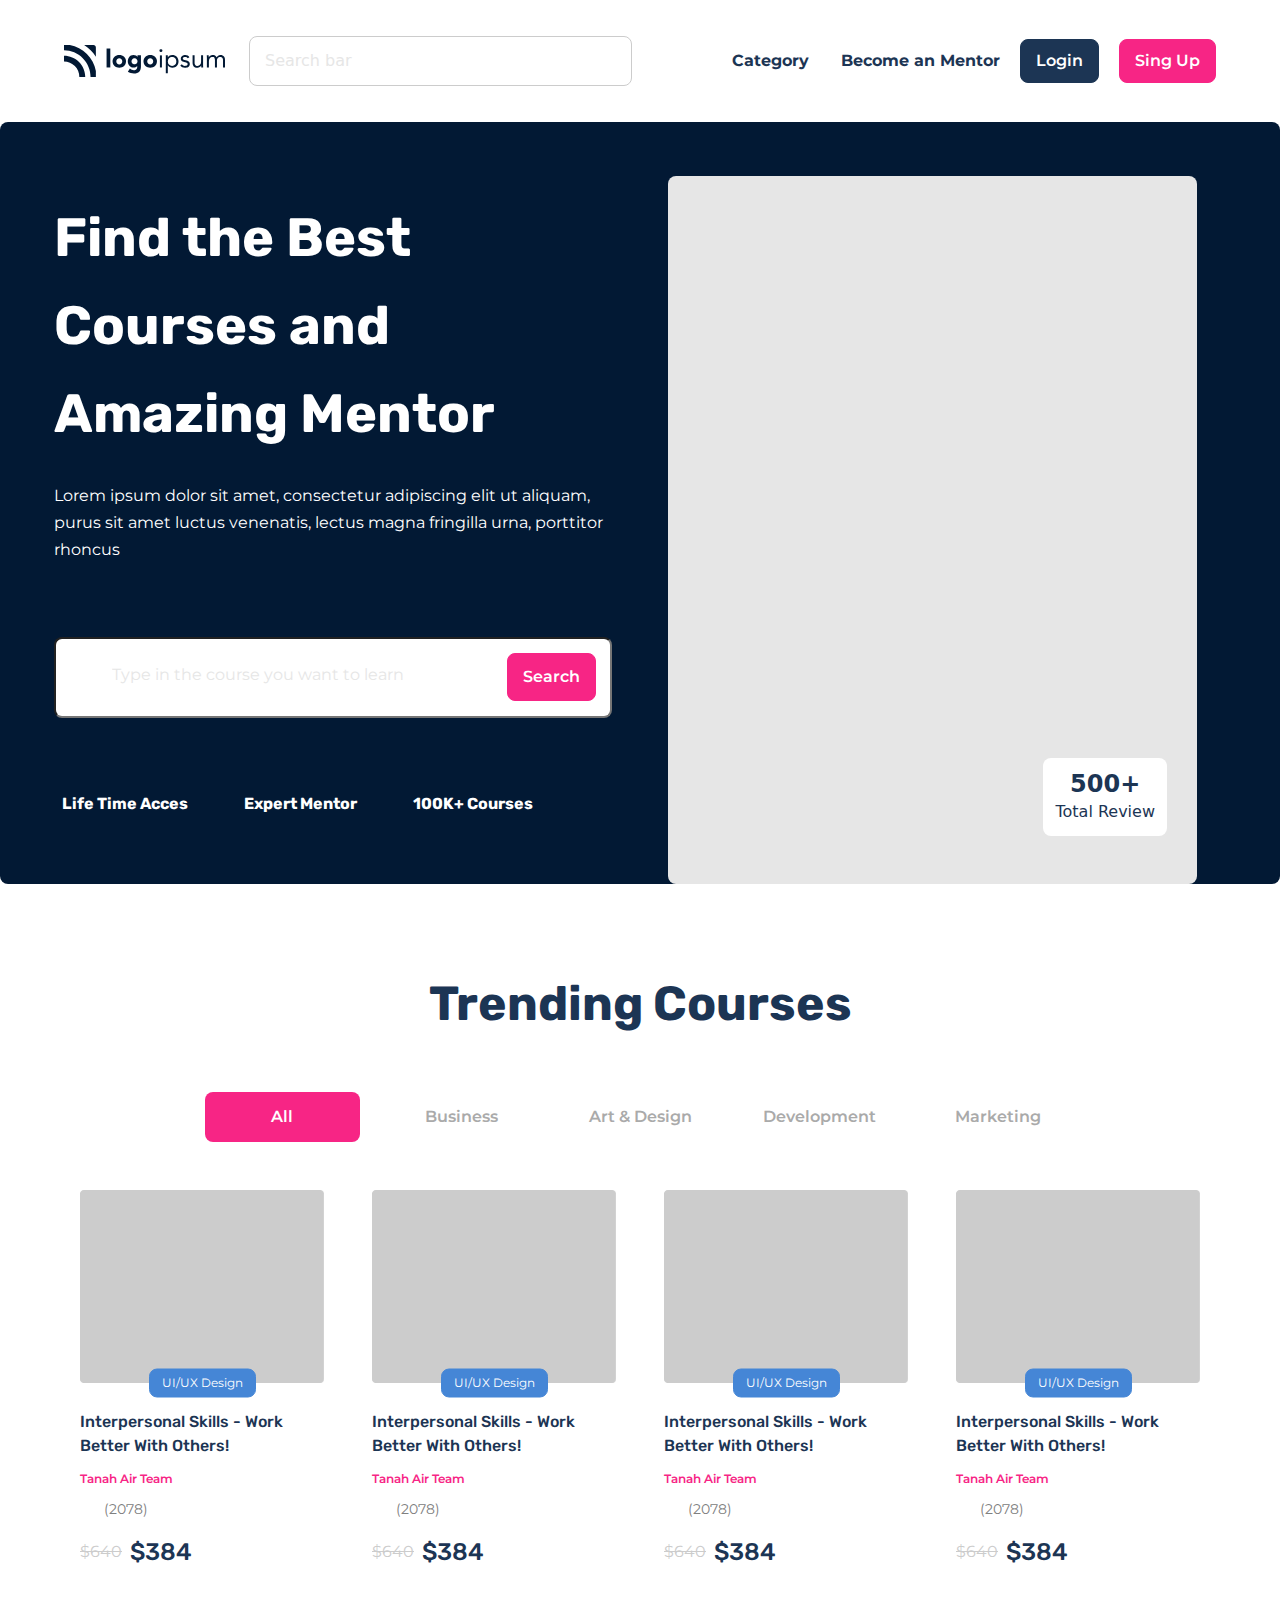
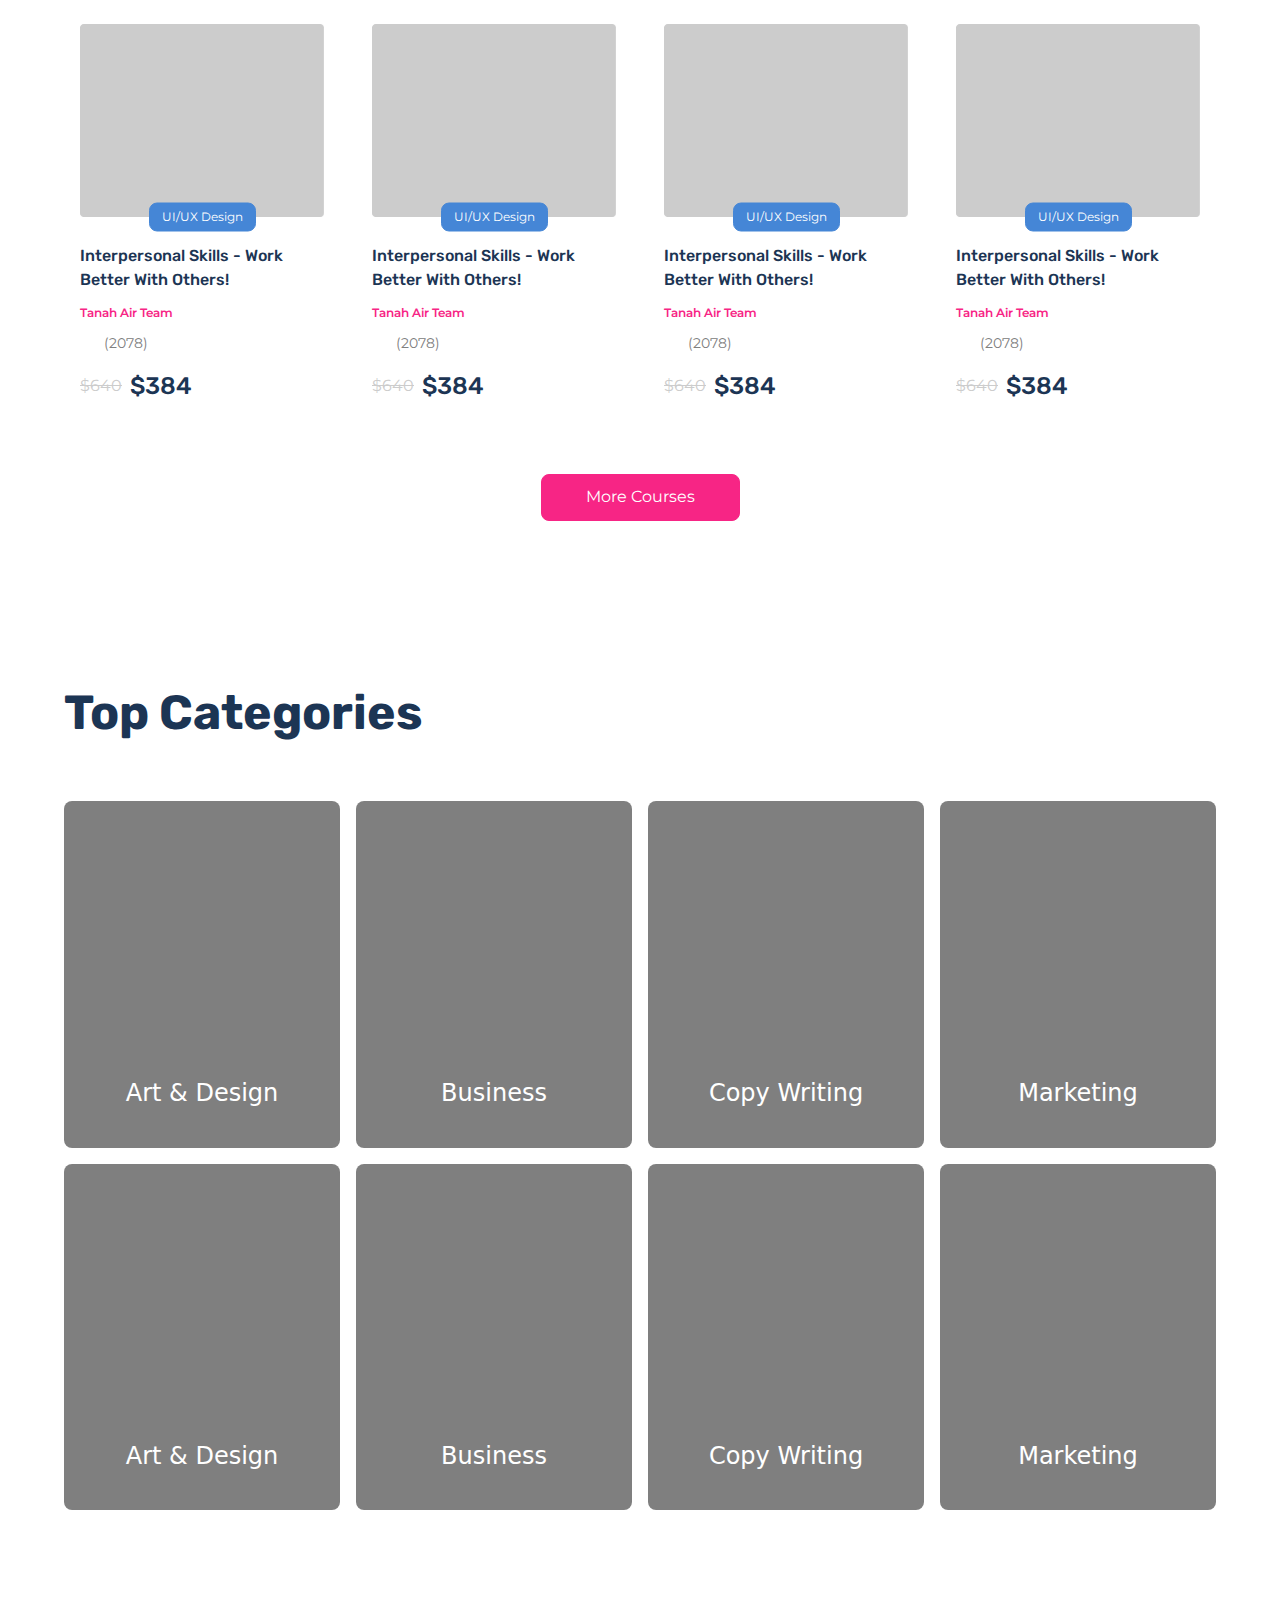
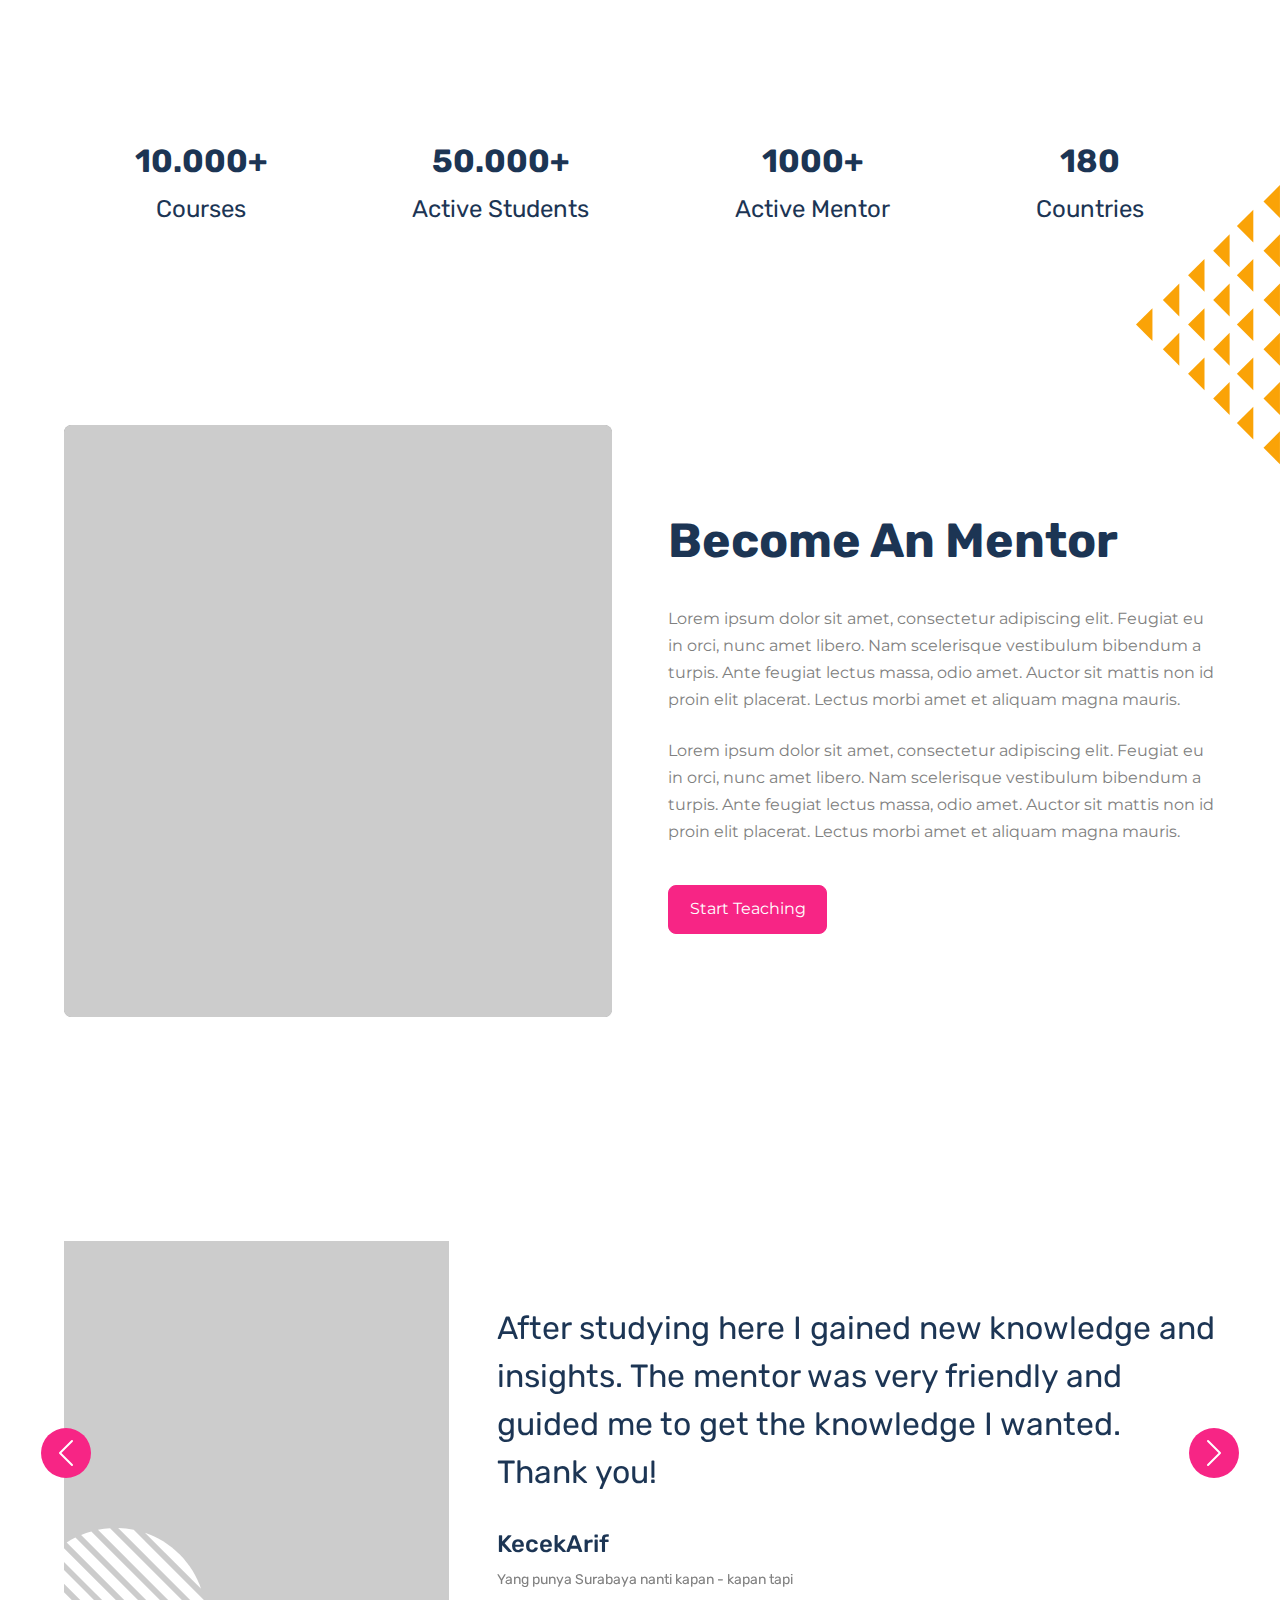
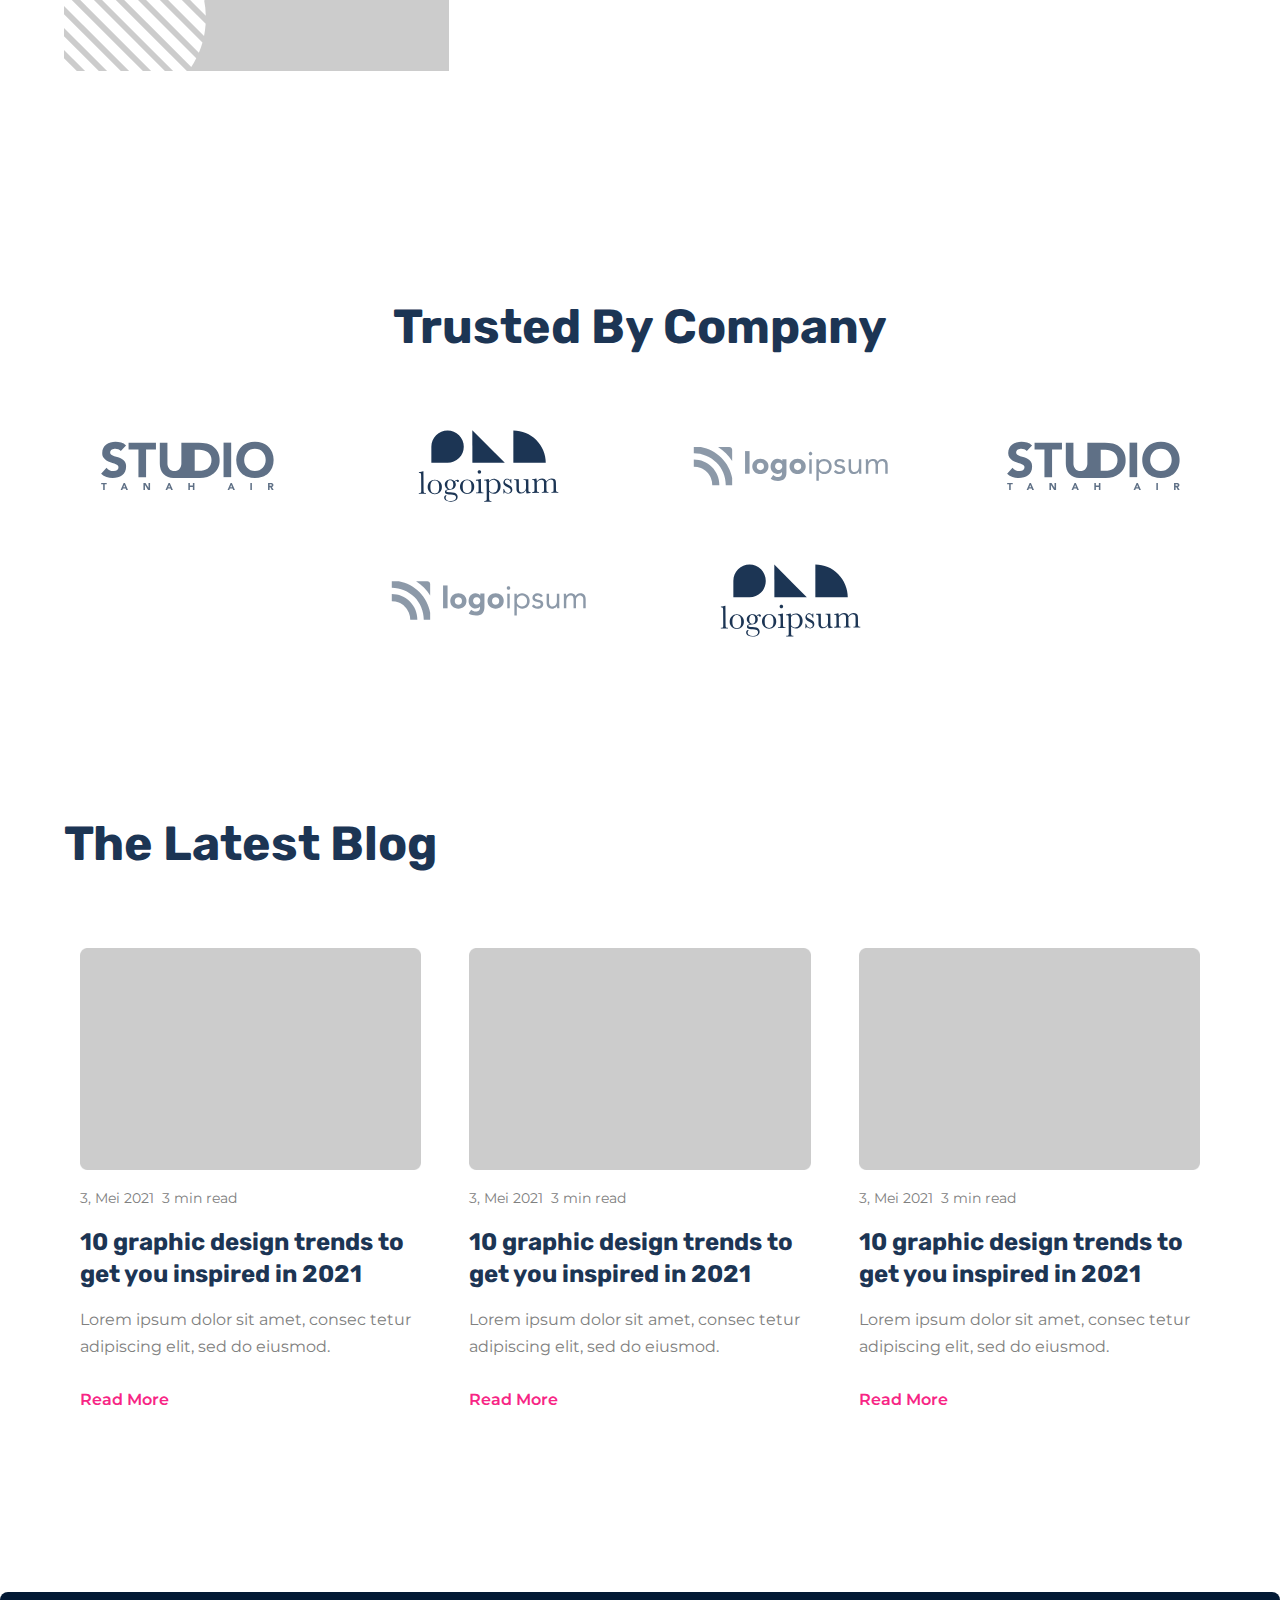
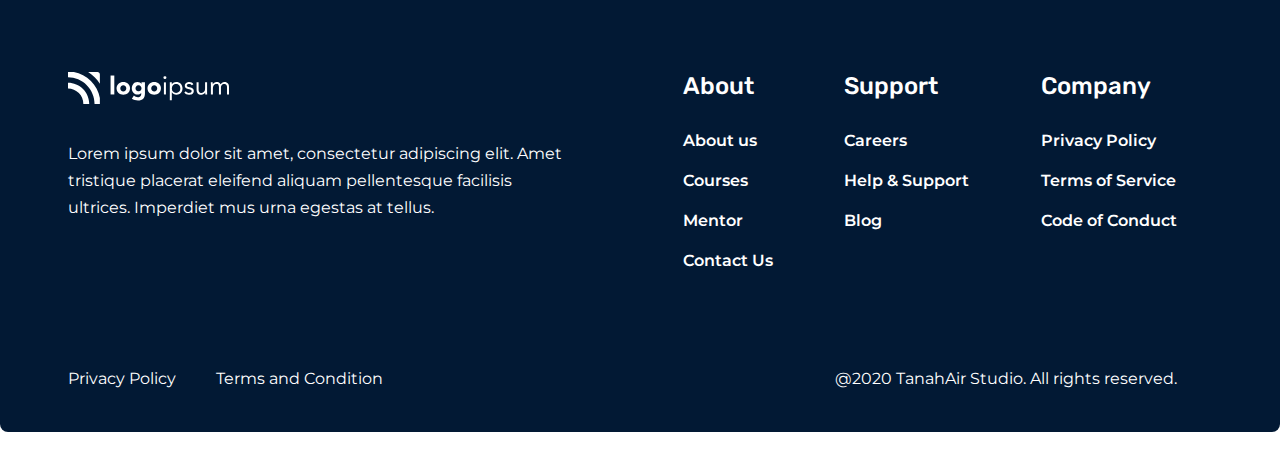
<file: index.html>
<!DOCTYPE html>
<html lang="en">

<head>
    <meta charset="UTF-8">
    <meta name="viewport" content="width=device-width, initial-scale=1.0">

    <!-- Icons -->
    <link rel="stylesheet" href="https://cdnjs.cloudflare.com/ajax/libs/font-awesome/6.4.0/css/all.min.css"
        integrity="sha512-iecdLmaskl7CVkqkXNQ/ZH/XLlvWZOJyj7Yy7tcenmpD1ypASozpmT/E0iPtmFIB46ZmdtAc9eNBvH0H/ZpiBw=="
        crossorigin="anonymous" referrerpolicy="no-referrer" />
    <!-- Icons -->

    <!-- Fonts -->
    <link rel="preconnect" href="https://fonts.googleapis.com">
    <link rel="preconnect" href="https://fonts.gstatic.com" crossorigin>
    <link
        href="https://fonts.googleapis.com/css2?family=Montserrat:wght@400;700&family=Rubik:wght@400;500;600;700&display=swap"
        rel="stylesheet">
    <!-- Fonts -->

    <!-- Favicon -->
    <link rel="apple-touch-icon" sizes="180x180" href="assets/media/icon//apple-touch-icon.png">
    <link rel="icon" type="image/png" sizes="32x32" href="assets/media/icon//favicon-32x32.png">
    <link rel="icon" type="image/png" sizes="16x16" href="assets/media/icon//favicon-16x16.png">
    <link rel="manifest" href="assets/media/icon//site.webmanifest">
    <!-- Favicon -->

    <!-- CSS -->
    <link rel="stylesheet" href="./assets/css/main.css">
    <!-- <link rel="stylesheet" href="./assets/css/main.css.map"> -->
    <!-- CSS -->

    <!-- Bootstrap -->
    <link rel="stylesheet" href="https://cdn.jsdelivr.net/npm/bootstrap@5.3.2/dist/css/bootstrap.min.css"
        crossorigin="anonymous">
    <!-- Bootstrap -->

    <title>Courses</title>
</head>

<body>
    <header class="header">
        <div class="my-container header__container">
            <nav class="header__nav">
                <div class="header__wrapper">
                    <a href="./index.html" class="header__nav__logo">
                        <img src="./assets/media/header-logo.svg" alt="">
                    </a>
                    <form action="" class="header__nav__search">
                        <input type="search" placeholder="Search bar">
                        <i class="fa-solid fa-search"></i>
                    </form>
                </div>

                <div class="header__wrapper">
                    <ul class="header__nav__btns">
                        <li class="dropdown">
                            <a href="#" class="header__nav__category" data-bs-toggle="dropdown">Category
                                <i class="fa-solid fa-chevron-down"></i>
                            </a>

                            <ul class="dropdown-menu">
                                <li><a class="dropdown-item" href="./course.html">Programming</a></li>
                                <li><a class="dropdown-item" href="#">Language</a></li>
                                <li><a class="dropdown-item" href="#">Math</a></li>
                            </ul>
                        </li>

                        <li>
                            <a href="./expert.html" class="header__nav__link">
                                Become an Mentor
                            </a>
                        </li>

                        <li>
                            <a href="./account.html" class="header__nav__login">Login</a>
                        </li>

                        <li>
                            <button class="header__nav__sign" data-bs-toggle="modal"
                                data-bs-target="#exampleModal2">Sing
                                Up</button>

                            <!-- Modal -->
                            <form class="modal fade" id="exampleModal2" tabindex="-1"
                                aria-labelledby="exampleModalLabel" aria-hidden="true">
                                <div class="modal-dialog">
                                    <div class="modal-content">
                                        <div class="modal-header">
                                            <h1 class="modal-title fs-5" id="exampleModalLabel">Write your login</h1>
                                            <button type="button" class="btn-close" data-bs-dismiss="modal"
                                                aria-label="Close"></button>
                                        </div>

                                        <div class="modal-body">
                                            <div class="mb-3">
                                                <label for="exampleFormControlFName" class="form-label">First
                                                    Name</label>
                                                <input type="text" class="form-control" id="exampleFormControlFName"
                                                    placeholder="John">
                                            </div>

                                            <div class="mb-3">
                                                <label for="exampleFormControlLName" class="form-label">Last
                                                    Name</label>
                                                <input type="text" class="form-control" id="exampleFormControlLName"
                                                    placeholder="Doe">
                                            </div>

                                            <div class="mb-3">
                                                <div class="col-auto">
                                                    <label for="exampleFormControlNewEmail"
                                                        class="form-label">Email</label>
                                                    <input type="email" class="form-control"
                                                        id="exampleFormControlNewEmail" placeholder="Email">
                                                </div>
                                            </div>

                                            <div class="mb-3">
                                                <div class="col-auto">
                                                    <label for="exampleFormControlNewPassword"
                                                        class="form-label">Password</label>
                                                    <input type="password" class="form-control"
                                                        id="exampleFormControlNewPassword" placeholder="Password">
                                                </div>
                                            </div>

                                            <div class="form-check">
                                                <input class="form-check-input" type="checkbox" value=""
                                                    id="flexCheckDefault">
                                                <label class="form-check-label" for="flexCheckDefault">
                                                    Agree terms and conditions
                                                </label>
                                            </div>

                                        </div>

                                        <div class="modal-footer">
                                            <a href="./account.html" class="header__nav__sign">Sign Up</a>
                                        </div>
                                    </div>
                                </div>
                            </form>
                        </li>
                    </ul>
                </div>

                <div class="header__wrapper">

                    <button class="header__nav__menu--btn" type="button" data-bs-toggle="offcanvas"
                        data-bs-target="#offcanvasExample" aria-controls="offcanvasExample">
                        <i class="fa-solid fa-bars"></i>
                    </button>


                    <div class="offcanvas offcanvas-start w-100 header__nav__menu" tabindex="-1" id="offcanvasExample"
                        aria-labelledby="offcanvasExampleLabel">
                        <button type="button" class="btn-close" data-bs-dismiss="offcanvas" aria-label="Close"></button>

                        <form action="" class="header__nav__search">
                            <input type="search" placeholder="Search bar">
                            <i class="fa-solid fa-search"></i>
                        </form>

                        <ul class="header__nav__btns">
                            <li class="dropdown-center">
                                <a href="#" class="header__nav__category" data-bs-toggle="dropdown">Category
                                    <i class="fa-solid fa-chevron-down"></i>
                                </a>

                                <ul class="dropdown-menu text-center">
                                    <li><a class="dropdown-item" href="./course.html">Programming</a></li>
                                    <li><a class="dropdown-item" href="#">Language</a></li>
                                    <li><a class="dropdown-item" href="#">Math</a></li>
                                </ul>
                            </li>

                            <li>
                                <a href="./expert.html" class="header__nav__link">
                                    Become an Mentor
                                </a>
                            </li>

                            <li>
                                <a href="./account.html" class="header__nav__login">Login</a>
                            </li>

                            <li>
                                <a href="./account.html" class="header__nav__sign text-decoration-none">Sing Up</a>
                            </li>
                        </ul>
                    </div>
                </div>
            </nav>
        </div>
    </header>

    <main>
        <section class="hero">
            <div class="my-container hero__container">
                <div class="hero__left">
                    <h2 class="hero__heading">Find the Best Courses and Amazing Mentor</h2>
                    <p class="hero__info">Lorem ipsum dolor sit amet, consectetur adipiscing elit ut aliquam, purus sit
                        amet luctus venenatis, lectus magna fringilla urna, porttitor rhoncus </p>
                    <form action="" class="hero__search">
                        <input type="search" placeholder="Type in the course you want to learn">
                        <i class="fa-solid fa-search"></i>
                        <button>Search</button>
                    </form>
                    <ul class="hero__list">
                        <li>
                            <i class="fa-regular fa-bell"></i>
                            <h5>Life Time Acces</h5>
                        </li>
                        <li>
                            <i class="fa-regular fa-circle-user"></i>
                            <h5>Expert Mentor</h5>
                        </li>
                        <li>
                            <i class="fa-solid fa-photo-film"></i>
                            <h5>100K+ Courses</h5>
                        </li>
                    </ul>
                </div>
                <div class="hero__right">
                    <div class="hero__review">
                        <h4 class="hero__review__heading">500+</h4>
                        <h5 class="hero__review__info">Total Review</h5>
                        <ul>
                            <li><i class="fa-solid fa-star"></i></li>
                            <li><i class="fa-solid fa-star"></i></li>
                            <li><i class="fa-solid fa-star"></i></li>
                            <li><i class="fa-solid fa-star"></i></li>
                            <li><i class="fa-solid fa-star"></i></li>
                        </ul>
                    </div>
                </div>
            </div>
        </section>

        <section class="trend">
            <div class="my-container trend__container">
                <h2 class="trend__heading">Trending Courses</h2>
                <ul class="trend__category">
                    <li>
                        <label for="all"></label>
                        <input type="radio" name="type" id="all" checked>
                        <button class="trend__category__btn">All</button>
                    </li>
                    <li>
                        <label for="business"></label>
                        <input type="radio" name="type" id="business">
                        <button class="trend__category__btn">Business</button>
                    </li>
                    <li>
                        <label for="art"></label>
                        <input type="radio" name="type" id="art">
                        <button class="trend__category__btn">Art & Design</button>
                    </li>
                    <li>
                        <label for="development"></label>
                        <input type="radio" name="type" id="development">
                        <button class="trend__category__btn">Development</button>
                    </li>
                    <li>
                        <label for="marketing"></label>
                        <input type="radio" name="type" id="marketing">
                        <button class="trend__category__btn">Marketing</button>
                    </li>
                </ul>
                <ul class="trend__cards">
                    <li class="trend__cards__card">
                        <div class="trend__cards__card__img">
                            <img src="./assets/media/trend.png" alt="">
                            <a href="">UI/UX Design</a>
                        </div>
                        <div class="trend__cards__card__text">
                            <h5>Interpersonal skills - work better with others!</h5>
                            <a href="#">Tanah Air Team</a>
                            <ul>
                                <li><i class="fa-solid fa-star"></i></li>
                                <li><i class="fa-solid fa-star"></i></li>
                                <li><i class="fa-solid fa-star"></i></li>
                                <li><i class="fa-solid fa-star"></i></li>
                                <li><i class="fa-solid fa-star"></i></li>
                                <span>(2078)</span>
                            </ul>
                            <div>
                                <del>$640</del>
                                <h4>$384</h4>
                            </div>
                        </div>
                    </li>

                    <li class="trend__cards__card">
                        <div class="trend__cards__card__img">
                            <img src="./assets/media/trend.png" alt="">
                            <a href="">UI/UX Design</a>
                        </div>
                        <div class="trend__cards__card__text">
                            <h5>Interpersonal skills - work better with others!</h5>
                            <a href="#">Tanah Air Team</a>
                            <ul>
                                <li><i class="fa-solid fa-star"></i></li>
                                <li><i class="fa-solid fa-star"></i></li>
                                <li><i class="fa-solid fa-star"></i></li>
                                <li><i class="fa-solid fa-star"></i></li>
                                <li><i class="fa-solid fa-star"></i></li>
                                <span>(2078)</span>
                            </ul>
                            <div>
                                <del>$640</del>
                                <h4>$384</h4>
                            </div>
                        </div>
                    </li>

                    <li class="trend__cards__card">
                        <div class="trend__cards__card__img">
                            <img src="./assets/media/trend.png" alt="">
                            <a href="">UI/UX Design</a>
                        </div>
                        <div class="trend__cards__card__text">
                            <h5>Interpersonal skills - work better with others!</h5>
                            <a href="#">Tanah Air Team</a>
                            <ul>
                                <li><i class="fa-solid fa-star"></i></li>
                                <li><i class="fa-solid fa-star"></i></li>
                                <li><i class="fa-solid fa-star"></i></li>
                                <li><i class="fa-solid fa-star"></i></li>
                                <li><i class="fa-solid fa-star"></i></li>
                                <span>(2078)</span>
                            </ul>
                            <div>
                                <del>$640</del>
                                <h4>$384</h4>
                            </div>
                        </div>
                    </li>

                    <li class="trend__cards__card">
                        <div class="trend__cards__card__img">
                            <img src="./assets/media/trend.png" alt="">
                            <a href="">UI/UX Design</a>
                        </div>
                        <div class="trend__cards__card__text">
                            <h5>Interpersonal skills - work better with others!</h5>
                            <a href="#">Tanah Air Team</a>
                            <ul>
                                <li><i class="fa-solid fa-star"></i></li>
                                <li><i class="fa-solid fa-star"></i></li>
                                <li><i class="fa-solid fa-star"></i></li>
                                <li><i class="fa-solid fa-star"></i></li>
                                <li><i class="fa-solid fa-star"></i></li>
                                <span>(2078)</span>
                            </ul>
                            <div>
                                <del>$640</del>
                                <h4>$384</h4>
                            </div>
                        </div>
                    </li>

                    <li class="trend__cards__card">
                        <div class="trend__cards__card__img">
                            <img src="./assets/media/trend.png" alt="">
                            <a href="">UI/UX Design</a>
                        </div>
                        <div class="trend__cards__card__text">
                            <h5>Interpersonal skills - work better with others!</h5>
                            <a href="#">Tanah Air Team</a>
                            <ul>
                                <li><i class="fa-solid fa-star"></i></li>
                                <li><i class="fa-solid fa-star"></i></li>
                                <li><i class="fa-solid fa-star"></i></li>
                                <li><i class="fa-solid fa-star"></i></li>
                                <li><i class="fa-solid fa-star"></i></li>
                                <span>(2078)</span>
                            </ul>
                            <div>
                                <del>$640</del>
                                <h4>$384</h4>
                            </div>
                        </div>
                    </li>

                    <li class="trend__cards__card">
                        <div class="trend__cards__card__img">
                            <img src="./assets/media/trend.png" alt="">
                            <a href="">UI/UX Design</a>
                        </div>
                        <div class="trend__cards__card__text">
                            <h5>Interpersonal skills - work better with others!</h5>
                            <a href="#">Tanah Air Team</a>
                            <ul>
                                <li><i class="fa-solid fa-star"></i></li>
                                <li><i class="fa-solid fa-star"></i></li>
                                <li><i class="fa-solid fa-star"></i></li>
                                <li><i class="fa-solid fa-star"></i></li>
                                <li><i class="fa-solid fa-star"></i></li>
                                <span>(2078)</span>
                            </ul>
                            <div>
                                <del>$640</del>
                                <h4>$384</h4>
                            </div>
                        </div>
                    </li>

                    <li class="trend__cards__card">
                        <div class="trend__cards__card__img">
                            <img src="./assets/media/trend.png" alt="">
                            <a href="">UI/UX Design</a>
                        </div>
                        <div class="trend__cards__card__text">
                            <h5>Interpersonal skills - work better with others!</h5>
                            <a href="#">Tanah Air Team</a>
                            <ul>
                                <li><i class="fa-solid fa-star"></i></li>
                                <li><i class="fa-solid fa-star"></i></li>
                                <li><i class="fa-solid fa-star"></i></li>
                                <li><i class="fa-solid fa-star"></i></li>
                                <li><i class="fa-solid fa-star"></i></li>
                                <span>(2078)</span>
                            </ul>
                            <div>
                                <del>$640</del>
                                <h4>$384</h4>
                            </div>
                        </div>
                    </li>

                    <li class="trend__cards__card">
                        <div class="trend__cards__card__img">
                            <img src="./assets/media/trend.png" alt="">
                            <a href="">UI/UX Design</a>
                        </div>
                        <div class="trend__cards__card__text">
                            <h5>Interpersonal skills - work better with others!</h5>
                            <a href="#">Tanah Air Team</a>
                            <ul>
                                <li><i class="fa-solid fa-star"></i></li>
                                <li><i class="fa-solid fa-star"></i></li>
                                <li><i class="fa-solid fa-star"></i></li>
                                <li><i class="fa-solid fa-star"></i></li>
                                <li><i class="fa-solid fa-star"></i></li>
                                <span>(2078)</span>
                            </ul>
                            <div>
                                <del>$640</del>
                                <h4>$384</h4>
                            </div>
                        </div>
                    </li>
                </ul>
                <button class="trend__btn">More Courses</button>
            </div>
        </section>

        <section class="categories">
            <div class="my-container categories__container">
                <h2 class="categories__heading">Top Categories</h2>
                <ul class="categories__cards">
                    <li class="categories__cards__card">
                        <a href="">
                            <h4 class="categories__cards__text">Art & Design</h4>
                        </a>
                    </li>
                    <li class="categories__cards__card">
                        <a href="">
                            <h4 class="categories__cards__text">Business</h4>
                        </a>
                    </li>
                    <li class="categories__cards__card">
                        <a href="">
                            <h4 class="categories__cards__text">Copy Writing</h4>
                        </a>
                    </li>
                    <li class="categories__cards__card">
                        <a href="">
                            <h4 class="categories__cards__text">Marketing</h4>
                        </a>
                    </li>
                    <li class="categories__cards__card">
                        <a href="">
                            <h4 class="categories__cards__text">Art & Design</h4>
                        </a>
                    </li>
                    <li class="categories__cards__card">
                        <a href="">
                            <h4 class="categories__cards__text">Business</h4>
                        </a>
                    </li>
                    <li class="categories__cards__card">
                        <a href="">
                            <h4 class="categories__cards__text">Copy Writing</h4>
                        </a>
                    </li>
                    <li class="categories__cards__card">
                        <a href="">
                            <h4 class="categories__cards__text">Marketing</h4>
                        </a>
                    </li>
                </ul>
                <ul class="categories__info">
                    <li class="categories__info__card">
                        <i class="fa-solid fa-photo-film"></i>
                        <h4>10.000+</h4>
                        <p>Courses</p>
                    </li>
                    <li class="categories__info__card">
                        <i class="fa-solid fa-users"></i>
                        <h4>50.000+</h4>
                        <p>Active Students</p>
                    </li>
                    <li class="categories__info__card">
                        <i class="fa-regular fa-circle-user"></i>
                        <h4>1000+</h4>
                        <p>Active Mentor</p>
                    </li>
                    <li class="categories__info__card">
                        <i class="fa-regular fa-flag"></i>
                        <h4>180</h4>
                        <p>Countries</p>
                    </li>
                </ul>
            </div>
        </section>

        <section class="mentor">
            <div class="my-container mentor__container">
                <div class="mentor__img"><img src="./assets/media/mentor.png" alt=""></div>
                <div class="mentor__text">
                    <h2 class="mentor__heading">Become an Mentor</h2>
                    <p class="mentor__info">Lorem ipsum dolor sit amet, consectetur adipiscing elit. Feugiat eu in orci,
                        nunc amet libero. Nam scelerisque vestibulum bibendum a turpis. Ante feugiat lectus massa, odio
                        amet. Auctor sit mattis non id proin elit placerat. Lectus morbi amet et aliquam magna mauris.
                    </p>
                    <p class="mentor__info">Lorem ipsum dolor sit amet, consectetur adipiscing elit. Feugiat eu in orci,
                        nunc amet libero. Nam scelerisque vestibulum bibendum a turpis. Ante feugiat lectus massa, odio
                        amet. Auctor sit mattis non id proin elit placerat. Lectus morbi amet et aliquam magna mauris.
                    </p>
                    <a href="./expert.html" class="mentor__start">Start Teaching</a>
                </div>
            </div>
        </section>

        <section class="commit">
            <div class="my-container commit__container">
                <div id="carouselExample" class="carousel slide">
                    <div class="carousel-inner">
                        <div class="carousel-item active">
                            <div class="commit__wrapper">
                                <div class="commit__img">
                                    <img src="./assets/media/commit-bcg.png" alt="">
                                    <img src="./assets/media/commit.svg" alt="">
                                </div>
                                <div class="commit__text">
                                    <p>After studying here I gained new knowledge and insights. The mentor was very
                                        friendly
                                        and
                                        guided me to get the knowledge I wanted. Thank you!</p>
                                    <a href="">KecekArif</a>
                                    <h4>Yang punya Surabaya nanti kapan - kapan tapi</h4>
                                </div>
                            </div>
                        </div>

                        <div class="carousel-item">
                            <div class="commit__wrapper">
                                <div class="commit__img">
                                    <img src="./assets/media/commit-bcg.png" alt="">
                                    <img src="./assets/media/commit.svg" alt="">
                                </div>
                                <div class="commit__text">
                                    <p>Lorem, ipsum dolor sit amet consectetur adipisicing elit. In laudantium ipsa
                                        alias odio, molestias voluptas repudiandae repellat quam voluptatibus.</p>
                                    <a href="">LoremIpsum</a>
                                    <h4>Lorem ipsum dolor sit amet - Lorem, ipsum.</h4>
                                </div>
                            </div>
                        </div>

                        <div class="carousel-item">
                            <div class="commit__wrapper">
                                <div class="commit__img">
                                    <img src="./assets/media/commit-bcg.png" alt="">
                                    <img src="./assets/media/commit.svg" alt="">
                                </div>
                                <div class="commit__text">
                                    <p>John Doe is multiple-use placeholder names that are used in the United States and
                                        the United Kingdom when the true name of a person is unknown.</p>
                                    <a href="">JohnDoe</a>
                                    <h4>Lorem ipsum dolor sit amet - Lorem, ipsum.</h4>
                                </div>
                            </div>
                        </div>
                    </div>

                    <button class="commit__switch" type="button" data-bs-target="#carouselExample" data-bs-slide="prev">
                        <span class="carousel-control-prev-icon" aria-hidden="true"></span>
                        <span class="visually-hidden">Previous</span>
                    </button>
                    <button class="commit__switch" type="button" data-bs-target="#carouselExample" data-bs-slide="next">
                        <span class="carousel-control-next-icon" aria-hidden="true"></span>
                        <span class="visually-hidden">Next</span>
                    </button>
                </div>
            </div>
        </section>

        <section class="brands">
            <div class="my-container brands__container">
                <h2 class="brands__heading">Trusted by Company</h2>
                <ul class="brands__list">
                    <li class="brands__list__item"><a href=""><img src="./assets/media/brands-3.svg" alt=""></a></li>
                    <li class="brands__list__item"><a href=""><img src="./assets/media/brands-1.svg" alt=""></a></li>
                    <li class="brands__list__item"><a href=""><img src="./assets/media/brands-2.svg" alt=""></a></li>
                    <li class="brands__list__item"><a href=""><img src="./assets/media/brands-3.svg" alt=""></a></li>
                    <li class="brands__list__item"><a href=""><img src="./assets/media/brands-2.svg" alt=""></a></li>
                    <li class="brands__list__item"><a href=""><img src="./assets/media/brands-1.svg" alt=""></a></li>
                </ul>
            </div>
        </section>

        <section class="latest">
            <div class="my-container latest__container">
                <h2 class="latest__heading">The Latest Blog</h2>
                <ul class="latest__cards">
                    <li class="latest__cards__card">
                        <img src="./assets/media/latest.png" alt="">
                        <div>
                            <time>3, Mei 2021</time>
                            <span>3 min read</span>
                        </div>
                        <h4>10 graphic design trends to get you inspired in 2021</h4>
                        <p>Lorem ipsum dolor sit amet, consec tetur adipiscing elit, sed do eiusmod.</p>
                        <a href="">Read More</a>
                    </li>
                    <li class="latest__cards__card">
                        <img src="./assets/media/latest.png" alt="">
                        <div>
                            <time>3, Mei 2021</time>
                            <span>3 min read</span>
                        </div>
                        <h4>10 graphic design trends to get you inspired in 2021</h4>
                        <p>Lorem ipsum dolor sit amet, consec tetur adipiscing elit, sed do eiusmod.</p>
                        <a href="">Read More</a>
                    </li>
                    <li class="latest__cards__card">
                        <img src="./assets/media/latest.png" alt="">
                        <div>
                            <time>3, Mei 2021</time>
                            <span>3 min read</span>
                        </div>
                        <h4>10 graphic design trends to get you inspired in 2021</h4>
                        <p>Lorem ipsum dolor sit amet, consec tetur adipiscing elit, sed do eiusmod.</p>
                        <a href="">Read More</a>
                    </li>
                </ul>
            </div>
        </section>
    </main>

    <footer class="footer">
        <div class="my-container footer__container">
            <div class="footer__up">
                <div class="footer__left">
                    <a href="" class="footer__logo"><img src="./assets/media/footer-logo.svg" alt=""></a>
                    <p class="footer__info">Lorem ipsum dolor sit amet, consectetur adipiscing elit. Amet tristique
                        placerat eleifend aliquam pellentesque facilisis ultrices. Imperdiet mus urna egestas at tellus.
                    </p>
                </div>

                <div class="footer__right">
                    <ul class="footer__list">
                        <li>
                            <h4>About</h4>
                        </li>
                        <li><a href="">About us</a></li>
                        <li><a href="">Courses</a></li>
                        <li><a href="">Mentor</a></li>
                        <li><a href="">Contact Us</a></li>
                    </ul>
                    <ul class="footer__list">
                        <li>
                            <h4>Support</h4>
                        </li>
                        <li><a href="">Careers</a></li>
                        <li><a href="">Help & Support</a></li>
                        <li><a href="./blog.html">Blog</a></li>
                    </ul>
                    <ul class="footer__list">
                        <li>
                            <h4>Company</h4>
                        </li>
                        <li><a href="">Privacy Policy</a></li>
                        <li><a href="">Terms of Service</a></li>
                        <li><a href="">Code of Conduct</a></li>
                    </ul>
                </div>
            </div>

            <div class="footer__bottom">
                <div>
                    <a href="">Privacy Policy</a>
                    <a href="">Terms and Condition</a>
                </div>
                <p>@2020 TanahAir Studio. All rights reserved.</p>
            </div>
        </div>
    </footer>

    <!-- Bootstrap -->
    <script src="https://cdn.jsdelivr.net/npm/bootstrap@5.3.2/dist/js/bootstrap.bundle.min.js"
        crossorigin="anonymous"></script>
    <!-- Bootstrap -->

</body>

</html>
</file>
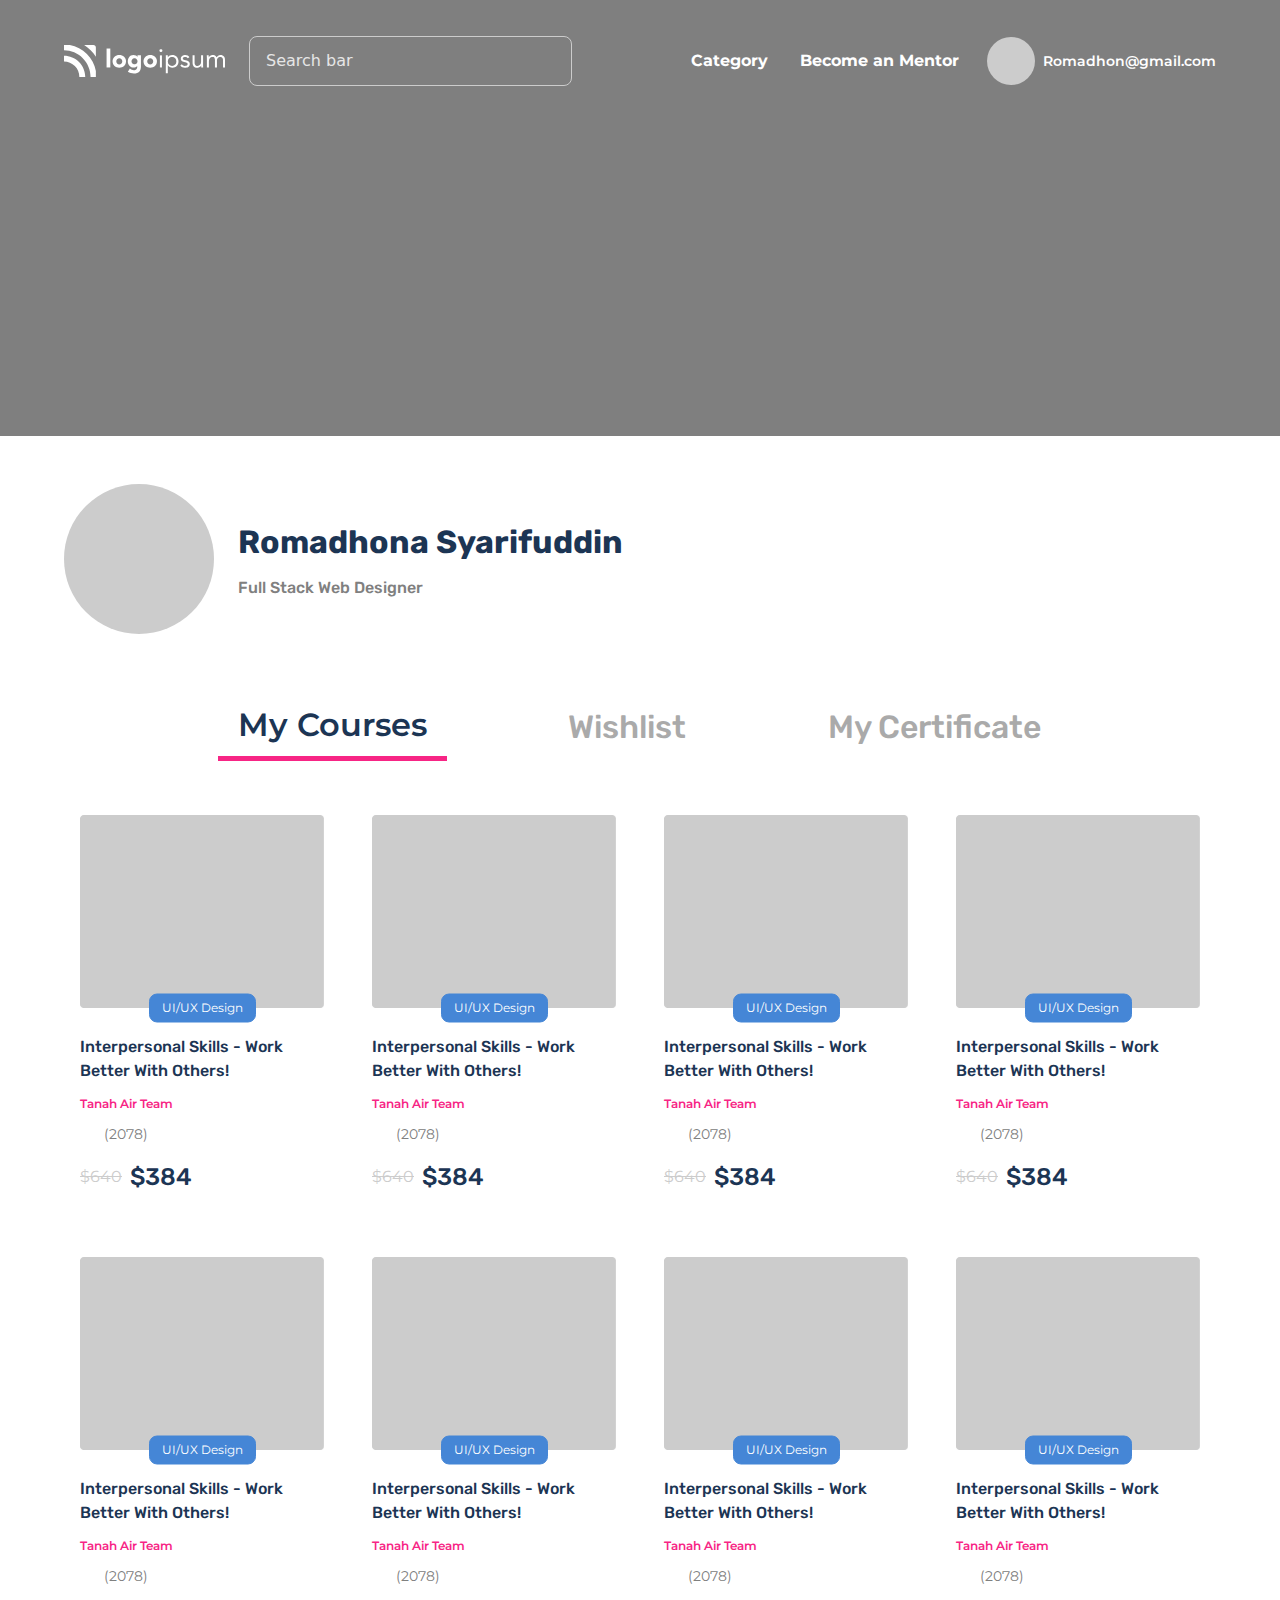
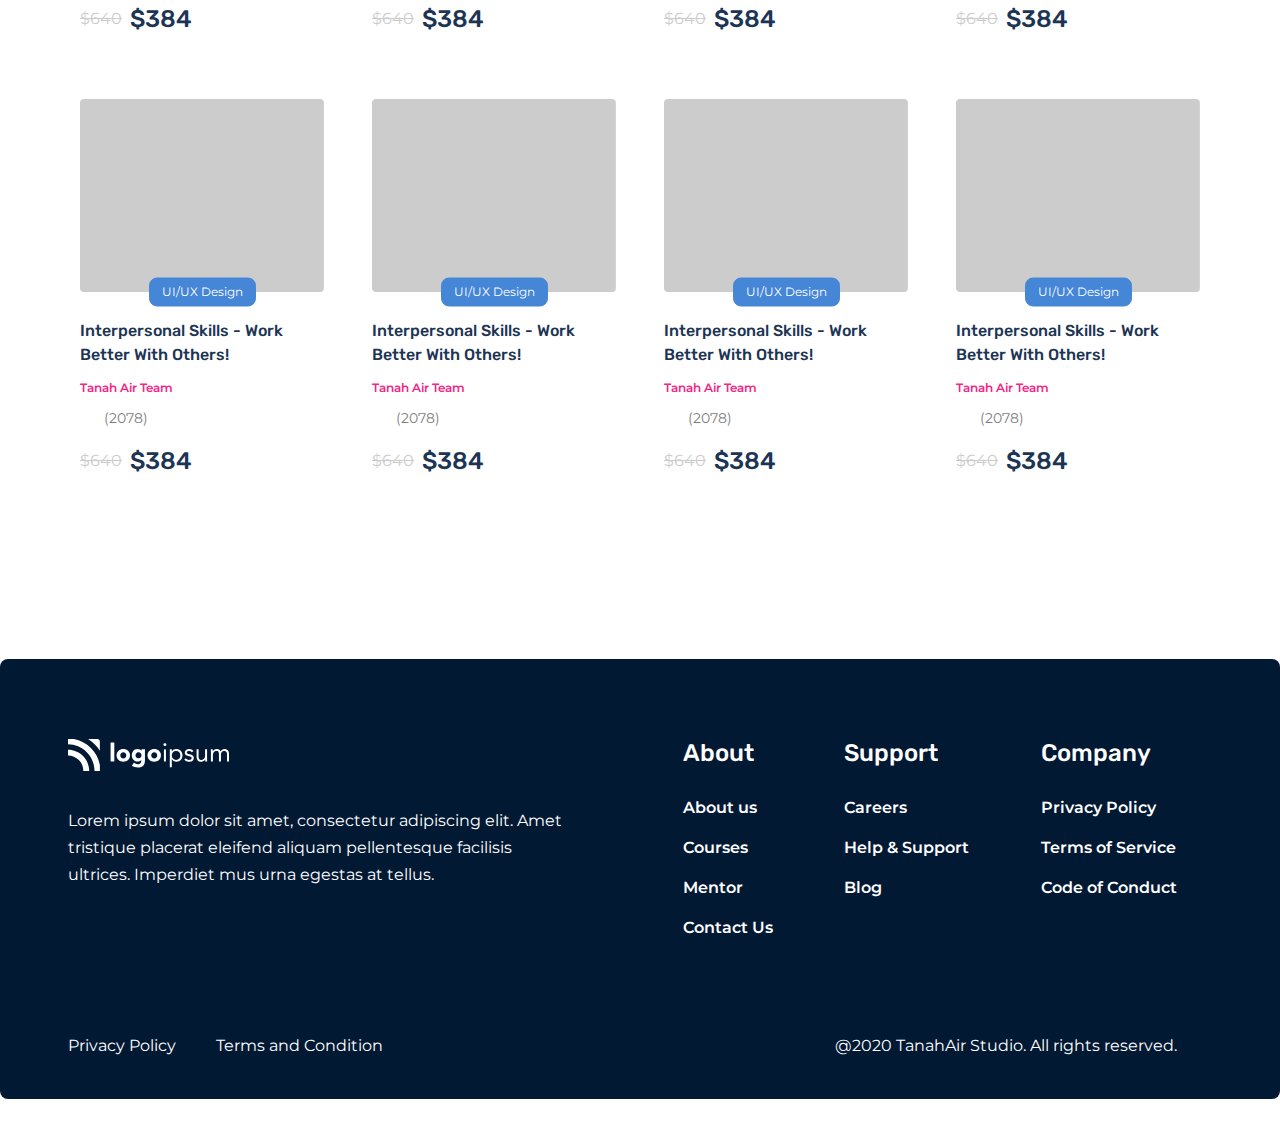
<file: account.html>
<!DOCTYPE html>
<html lang="en">

<head>
    <meta charset="UTF-8">
    <meta name="viewport" content="width=device-width, initial-scale=1.0">

    <!-- Icons -->
    <link rel="stylesheet" href="https://cdnjs.cloudflare.com/ajax/libs/font-awesome/6.4.0/css/all.min.css"
        integrity="sha512-iecdLmaskl7CVkqkXNQ/ZH/XLlvWZOJyj7Yy7tcenmpD1ypASozpmT/E0iPtmFIB46ZmdtAc9eNBvH0H/ZpiBw=="
        crossorigin="anonymous" referrerpolicy="no-referrer" />
    <!-- Icons -->

    <!-- Fonts -->
    <link rel="preconnect" href="https://fonts.googleapis.com">
    <link rel="preconnect" href="https://fonts.gstatic.com" crossorigin>
    <link
        href="https://fonts.googleapis.com/css2?family=Montserrat:wght@400;700&family=Rubik:wght@400;500;600;700&display=swap"
        rel="stylesheet">
    <!-- Fonts -->

    <!-- Favicon -->
    <link rel="apple-touch-icon" sizes="180x180" href="assets/media/icon//apple-touch-icon.png">
    <link rel="icon" type="image/png" sizes="32x32" href="assets/media/icon//favicon-32x32.png">
    <link rel="icon" type="image/png" sizes="16x16" href="assets/media/icon//favicon-16x16.png">
    <link rel="manifest" href="assets/media/icon//site.webmanifest">
    <!-- Favicon -->

    <!-- CSS -->
    <link rel="stylesheet" href="./assets/css/main.css">
    <!-- <link rel="stylesheet" href="./assets/css/main.css.map"> -->
    <!-- CSS -->

    <!-- Bootstrap -->
    <link rel="stylesheet" href="https://cdn.jsdelivr.net/npm/bootstrap@5.3.2/dist/css/bootstrap.min.css"
        crossorigin="anonymous">
    <!-- Bootstrap -->

    <title>Courses</title>
</head>

<body>
    <header class="header blog-header account-header">
        <div class="my-container header__container">
            <nav class="header__nav">
                <div class="header__wrapper">
                    <a href="./index.html" class="header__nav__logo">
                        <img src="./assets/media/footer-logo.svg" alt="">
                    </a>
                    <form action="" class="header__nav__search">
                        <input type="search" placeholder="Search bar">
                        <i class="fa-solid fa-search"></i>
                    </form>
                </div>

                <div class="header__wrapper">
                    <ul class="header__nav__btns">
                        <li class="dropdown">
                            <a href="#" class="header__nav__category" data-bs-toggle="dropdown">Category
                                <i class="fa-solid fa-chevron-down"></i>
                            </a>

                            <ul class="dropdown-menu">
                                <li><a class="dropdown-item" href="./course.html">Programming</a></li>
                                <li><a class="dropdown-item" href="#">Language</a></li>
                                <li><a class="dropdown-item" href="#">Math</a></li>
                            </ul>
                        </li>

                        <li>
                            <a href="./expert.html" class="header__nav__link">
                                Become an Mentor
                            </a>
                        </li>

                        <li class="dropdown">
                            <button class="header__account" data-bs-toggle="dropdown">
                                <i class="fa-solid fa-chevron-down"></i>
                                <img src="./assets/media/review.svg" alt="">
                                <h4>Romadhon@gmail.com</h4>
                            </button>

                            <ul class="dropdown-menu w-100 text-center">
                                <li><a class="dropdown-item" href="#">Profile</a></li>
                                <li><a class="dropdown-item" href="#">Settings</a></li>
                                <li><a class="dropdown-item text-danger" href="./index.html">Sign Out</a></li>
                            </ul>
                        </li>
                    </ul>
                </div>

                <div class="header__wrapper">

                    <button class="header__nav__menu--btn" type="button" data-bs-toggle="offcanvas"
                        data-bs-target="#offcanvasExample" aria-controls="offcanvasExample">
                        <i class="fa-solid fa-bars"></i>
                    </button>


                    <div class="offcanvas offcanvas-start w-100 header__nav__menu" tabindex="-1" id="offcanvasExample"
                        aria-labelledby="offcanvasExampleLabel">
                        <button type="button" class="btn-close" data-bs-dismiss="offcanvas" aria-label="Close"></button>

                        <form action="" class="header__nav__search">
                            <input type="search" placeholder="Search bar">
                            <i class="fa-solid fa-search"></i>
                        </form>

                        <ul class="header__nav__btns">
                            <li class="dropdown-center">
                                <a href="#" class="header__nav__category" data-bs-toggle="dropdown">Category
                                    <i class="fa-solid fa-chevron-down"></i>
                                </a>

                                <ul class="dropdown-menu text-center">
                                    <li><a class="dropdown-item" href="./course.html">Programming</a></li>
                                    <li><a class="dropdown-item" href="#">Language</a></li>
                                    <li><a class="dropdown-item" href="#">Math</a></li>
                                </ul>
                            </li>

                            <li>
                                <a href="./expert.html" class="header__nav__link">
                                    Become an Mentor
                                </a>
                            </li>

                            <li>
                                <a href="./account.html" class="header__nav__login">Login</a>
                            </li>

                            <li>
                                <a href="./account.html" class="header__nav__sign text-decoration-none">Sing Up</a>
                            </li>
                        </ul>
                    </div>
                </div>
            </nav>
    </header>

    <main>
        <section class="trend account-trend">
            <div class="my-container trend__container">
                <div class="trend__account">
                    <img src="./assets/media/review.svg" alt="">
                    <div>
                        <h3>Romadhona Syarifuddin</h3>
                        <h4>Full Stack Web Designer</h4>
                    </div>
                </div>
                <ul class="trend__category">
                    <li><button class="trend__category__btn">My Courses</button></li>
                    <li><button class="trend__category__btn">Wishlist</button></li>
                    <li><button class="trend__category__btn">My Certificate</button></li>
                </ul>
                <ul class="trend__cards">
                    <li class="trend__cards__card">
                        <div class="trend__cards__card__img">
                            <img src="./assets/media/trend.png" alt="">
                            <a href="">UI/UX Design</a>
                        </div>
                        <div class="trend__cards__card__text">
                            <h5>Interpersonal skills - work better with others!</h5>
                            <a href="#">Tanah Air Team</a>
                            <ul>
                                <li><i class="fa-solid fa-star"></i></li>
                                <li><i class="fa-solid fa-star"></i></li>
                                <li><i class="fa-solid fa-star"></i></li>
                                <li><i class="fa-solid fa-star"></i></li>
                                <li><i class="fa-solid fa-star"></i></li>
                                <span>(2078)</span>
                            </ul>
                            <div>
                                <del>$640</del>
                                <h4>$384</h4>
                            </div>
                        </div>
                    </li>

                    <li class="trend__cards__card">
                        <div class="trend__cards__card__img">
                            <img src="./assets/media/trend.png" alt="">
                            <a href="">UI/UX Design</a>
                        </div>
                        <div class="trend__cards__card__text">
                            <h5>Interpersonal skills - work better with others!</h5>
                            <a href="#">Tanah Air Team</a>
                            <ul>
                                <li><i class="fa-solid fa-star"></i></li>
                                <li><i class="fa-solid fa-star"></i></li>
                                <li><i class="fa-solid fa-star"></i></li>
                                <li><i class="fa-solid fa-star"></i></li>
                                <li><i class="fa-solid fa-star"></i></li>
                                <span>(2078)</span>
                            </ul>
                            <div>
                                <del>$640</del>
                                <h4>$384</h4>
                            </div>
                        </div>
                    </li>

                    <li class="trend__cards__card">
                        <div class="trend__cards__card__img">
                            <img src="./assets/media/trend.png" alt="">
                            <a href="">UI/UX Design</a>
                        </div>
                        <div class="trend__cards__card__text">
                            <h5>Interpersonal skills - work better with others!</h5>
                            <a href="#">Tanah Air Team</a>
                            <ul>
                                <li><i class="fa-solid fa-star"></i></li>
                                <li><i class="fa-solid fa-star"></i></li>
                                <li><i class="fa-solid fa-star"></i></li>
                                <li><i class="fa-solid fa-star"></i></li>
                                <li><i class="fa-solid fa-star"></i></li>
                                <span>(2078)</span>
                            </ul>
                            <div>
                                <del>$640</del>
                                <h4>$384</h4>
                            </div>
                        </div>
                    </li>

                    <li class="trend__cards__card">
                        <div class="trend__cards__card__img">
                            <img src="./assets/media/trend.png" alt="">
                            <a href="">UI/UX Design</a>
                        </div>
                        <div class="trend__cards__card__text">
                            <h5>Interpersonal skills - work better with others!</h5>
                            <a href="#">Tanah Air Team</a>
                            <ul>
                                <li><i class="fa-solid fa-star"></i></li>
                                <li><i class="fa-solid fa-star"></i></li>
                                <li><i class="fa-solid fa-star"></i></li>
                                <li><i class="fa-solid fa-star"></i></li>
                                <li><i class="fa-solid fa-star"></i></li>
                                <span>(2078)</span>
                            </ul>
                            <div>
                                <del>$640</del>
                                <h4>$384</h4>
                            </div>
                        </div>
                    </li>

                    <li class="trend__cards__card">
                        <div class="trend__cards__card__img">
                            <img src="./assets/media/trend.png" alt="">
                            <a href="">UI/UX Design</a>
                        </div>
                        <div class="trend__cards__card__text">
                            <h5>Interpersonal skills - work better with others!</h5>
                            <a href="#">Tanah Air Team</a>
                            <ul>
                                <li><i class="fa-solid fa-star"></i></li>
                                <li><i class="fa-solid fa-star"></i></li>
                                <li><i class="fa-solid fa-star"></i></li>
                                <li><i class="fa-solid fa-star"></i></li>
                                <li><i class="fa-solid fa-star"></i></li>
                                <span>(2078)</span>
                            </ul>
                            <div>
                                <del>$640</del>
                                <h4>$384</h4>
                            </div>
                        </div>
                    </li>

                    <li class="trend__cards__card">
                        <div class="trend__cards__card__img">
                            <img src="./assets/media/trend.png" alt="">
                            <a href="">UI/UX Design</a>
                        </div>
                        <div class="trend__cards__card__text">
                            <h5>Interpersonal skills - work better with others!</h5>
                            <a href="#">Tanah Air Team</a>
                            <ul>
                                <li><i class="fa-solid fa-star"></i></li>
                                <li><i class="fa-solid fa-star"></i></li>
                                <li><i class="fa-solid fa-star"></i></li>
                                <li><i class="fa-solid fa-star"></i></li>
                                <li><i class="fa-solid fa-star"></i></li>
                                <span>(2078)</span>
                            </ul>
                            <div>
                                <del>$640</del>
                                <h4>$384</h4>
                            </div>
                        </div>
                    </li>

                    <li class="trend__cards__card">
                        <div class="trend__cards__card__img">
                            <img src="./assets/media/trend.png" alt="">
                            <a href="">UI/UX Design</a>
                        </div>
                        <div class="trend__cards__card__text">
                            <h5>Interpersonal skills - work better with others!</h5>
                            <a href="#">Tanah Air Team</a>
                            <ul>
                                <li><i class="fa-solid fa-star"></i></li>
                                <li><i class="fa-solid fa-star"></i></li>
                                <li><i class="fa-solid fa-star"></i></li>
                                <li><i class="fa-solid fa-star"></i></li>
                                <li><i class="fa-solid fa-star"></i></li>
                                <span>(2078)</span>
                            </ul>
                            <div>
                                <del>$640</del>
                                <h4>$384</h4>
                            </div>
                        </div>
                    </li>

                    <li class="trend__cards__card">
                        <div class="trend__cards__card__img">
                            <img src="./assets/media/trend.png" alt="">
                            <a href="">UI/UX Design</a>
                        </div>
                        <div class="trend__cards__card__text">
                            <h5>Interpersonal skills - work better with others!</h5>
                            <a href="#">Tanah Air Team</a>
                            <ul>
                                <li><i class="fa-solid fa-star"></i></li>
                                <li><i class="fa-solid fa-star"></i></li>
                                <li><i class="fa-solid fa-star"></i></li>
                                <li><i class="fa-solid fa-star"></i></li>
                                <li><i class="fa-solid fa-star"></i></li>
                                <span>(2078)</span>
                            </ul>
                            <div>
                                <del>$640</del>
                                <h4>$384</h4>
                            </div>
                        </div>
                    </li>

                    <li class="trend__cards__card">
                        <div class="trend__cards__card__img">
                            <img src="./assets/media/trend.png" alt="">
                            <a href="">UI/UX Design</a>
                        </div>
                        <div class="trend__cards__card__text">
                            <h5>Interpersonal skills - work better with others!</h5>
                            <a href="#">Tanah Air Team</a>
                            <ul>
                                <li><i class="fa-solid fa-star"></i></li>
                                <li><i class="fa-solid fa-star"></i></li>
                                <li><i class="fa-solid fa-star"></i></li>
                                <li><i class="fa-solid fa-star"></i></li>
                                <li><i class="fa-solid fa-star"></i></li>
                                <span>(2078)</span>
                            </ul>
                            <div>
                                <del>$640</del>
                                <h4>$384</h4>
                            </div>
                        </div>
                    </li>

                    <li class="trend__cards__card">
                        <div class="trend__cards__card__img">
                            <img src="./assets/media/trend.png" alt="">
                            <a href="">UI/UX Design</a>
                        </div>
                        <div class="trend__cards__card__text">
                            <h5>Interpersonal skills - work better with others!</h5>
                            <a href="#">Tanah Air Team</a>
                            <ul>
                                <li><i class="fa-solid fa-star"></i></li>
                                <li><i class="fa-solid fa-star"></i></li>
                                <li><i class="fa-solid fa-star"></i></li>
                                <li><i class="fa-solid fa-star"></i></li>
                                <li><i class="fa-solid fa-star"></i></li>
                                <span>(2078)</span>
                            </ul>
                            <div>
                                <del>$640</del>
                                <h4>$384</h4>
                            </div>
                        </div>
                    </li>

                    <li class="trend__cards__card">
                        <div class="trend__cards__card__img">
                            <img src="./assets/media/trend.png" alt="">
                            <a href="">UI/UX Design</a>
                        </div>
                        <div class="trend__cards__card__text">
                            <h5>Interpersonal skills - work better with others!</h5>
                            <a href="#">Tanah Air Team</a>
                            <ul>
                                <li><i class="fa-solid fa-star"></i></li>
                                <li><i class="fa-solid fa-star"></i></li>
                                <li><i class="fa-solid fa-star"></i></li>
                                <li><i class="fa-solid fa-star"></i></li>
                                <li><i class="fa-solid fa-star"></i></li>
                                <span>(2078)</span>
                            </ul>
                            <div>
                                <del>$640</del>
                                <h4>$384</h4>
                            </div>
                        </div>
                    </li>

                    <li class="trend__cards__card">
                        <div class="trend__cards__card__img">
                            <img src="./assets/media/trend.png" alt="">
                            <a href="">UI/UX Design</a>
                        </div>
                        <div class="trend__cards__card__text">
                            <h5>Interpersonal skills - work better with others!</h5>
                            <a href="#">Tanah Air Team</a>
                            <ul>
                                <li><i class="fa-solid fa-star"></i></li>
                                <li><i class="fa-solid fa-star"></i></li>
                                <li><i class="fa-solid fa-star"></i></li>
                                <li><i class="fa-solid fa-star"></i></li>
                                <li><i class="fa-solid fa-star"></i></li>
                                <span>(2078)</span>
                            </ul>
                            <div>
                                <del>$640</del>
                                <h4>$384</h4>
                            </div>
                        </div>
                    </li>
                </ul>
            </div>
        </section>
    </main>

    <footer class="footer">
        <div class="my-container footer__container">
            <div class="footer__up">
                <div class="footer__left">
                    <a href="./index.html" class="footer__logo"><img src="./assets/media/footer-logo.svg" alt=""></a>
                    <p class="footer__info">Lorem ipsum dolor sit amet, consectetur adipiscing elit. Amet tristique
                        placerat eleifend aliquam pellentesque facilisis ultrices. Imperdiet mus urna egestas at tellus.
                    </p>
                </div>

                <div class="footer__right">
                    <ul class="footer__list">
                        <li>
                            <h4>About</h4>
                        </li>
                        <li><a href="">About us</a></li>
                        <li><a href="">Courses</a></li>
                        <li><a href="">Mentor</a></li>
                        <li><a href="">Contact Us</a></li>
                    </ul>
                    <ul class="footer__list">
                        <li>
                            <h4>Support</h4>
                        </li>
                        <li><a href="">Careers</a></li>
                        <li><a href="">Help & Support</a></li>
                        <li><a href="./blog.html">Blog</a></li>
                    </ul>
                    <ul class="footer__list">
                        <li>
                            <h4>Company</h4>
                        </li>
                        <li><a href="">Privacy Policy</a></li>
                        <li><a href="">Terms of Service</a></li>
                        <li><a href="">Code of Conduct</a></li>
                    </ul>
                </div>
            </div>

            <div class="footer__bottom">
                <div>
                    <a href="">Privacy Policy</a>
                    <a href="">Terms and Condition</a>
                </div>
                <p>@2020 TanahAir Studio. All rights reserved.</p>
            </div>
        </div>
    </footer>

    <!-- Bootstrap -->
    <script src="https://cdn.jsdelivr.net/npm/bootstrap@5.3.2/dist/js/bootstrap.bundle.min.js"
        crossorigin="anonymous"></script>
    <!-- Bootstrap -->

</body>

</html>
</file>
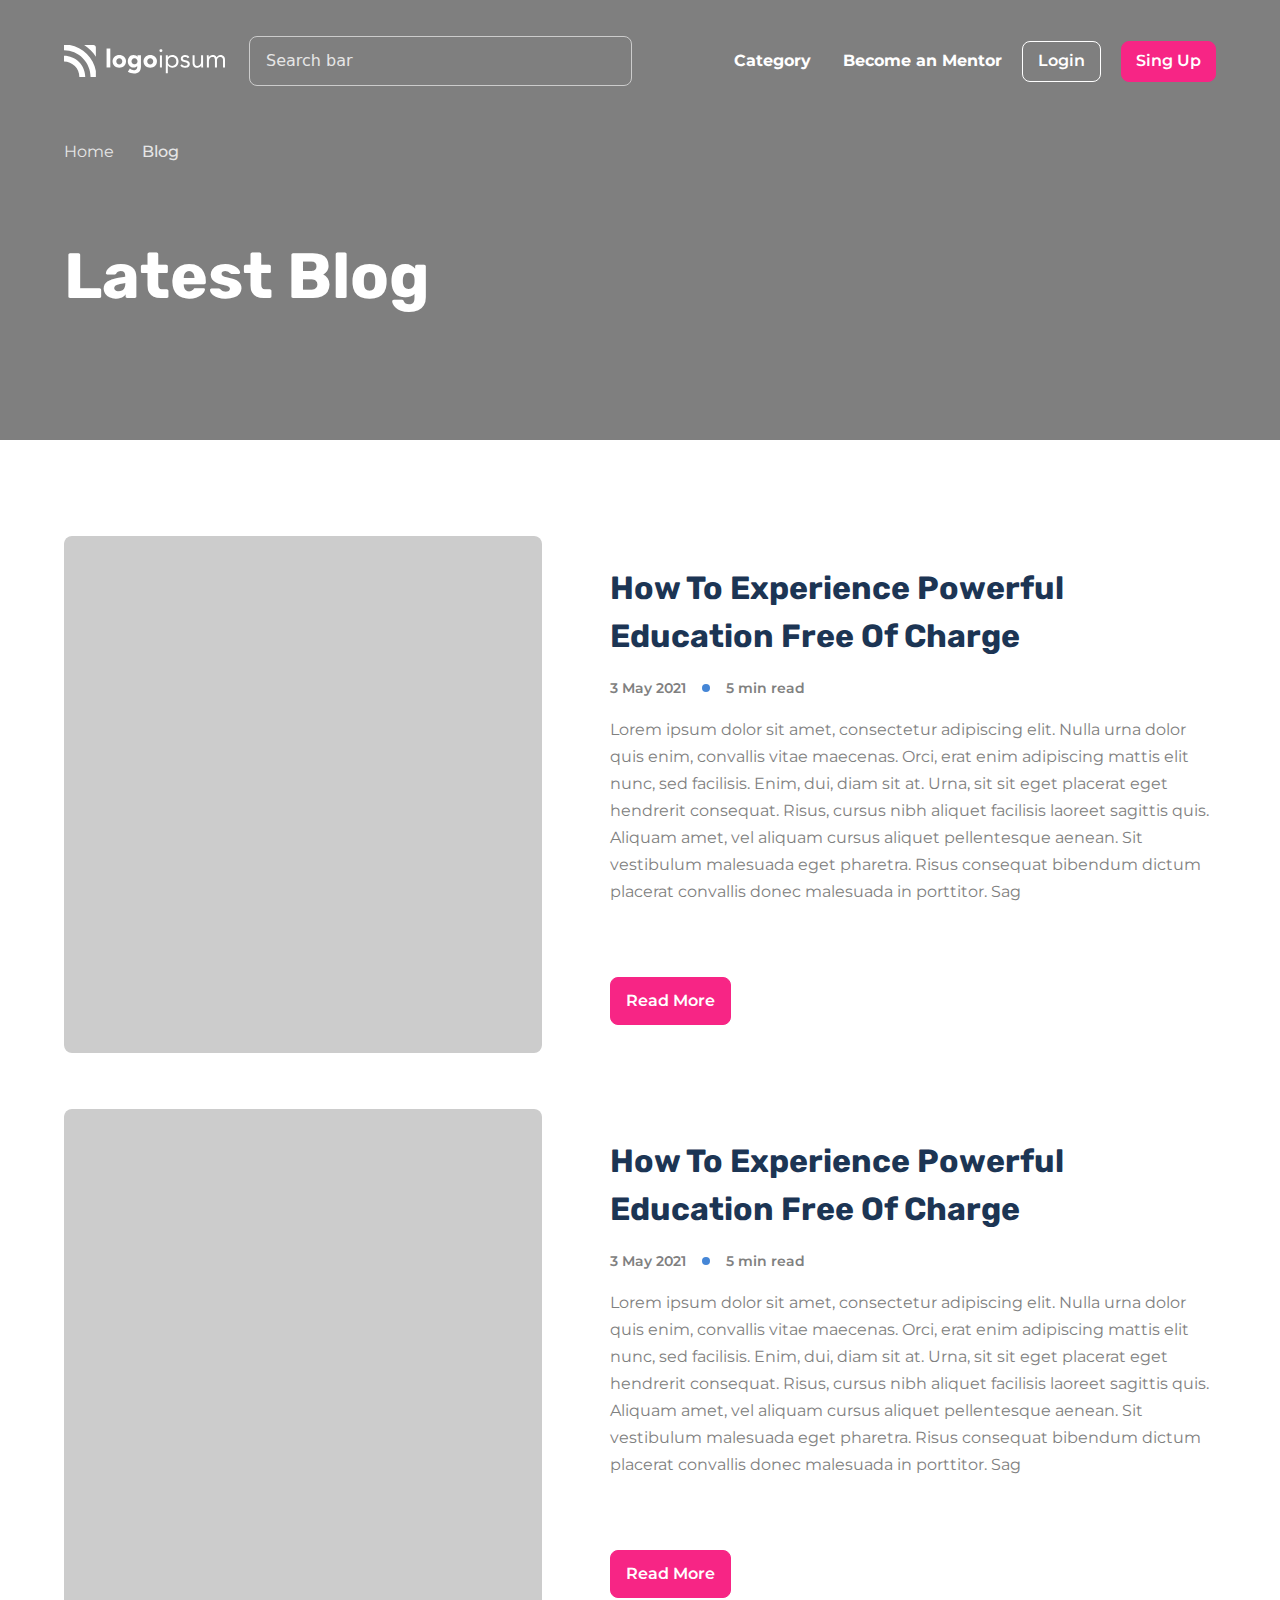
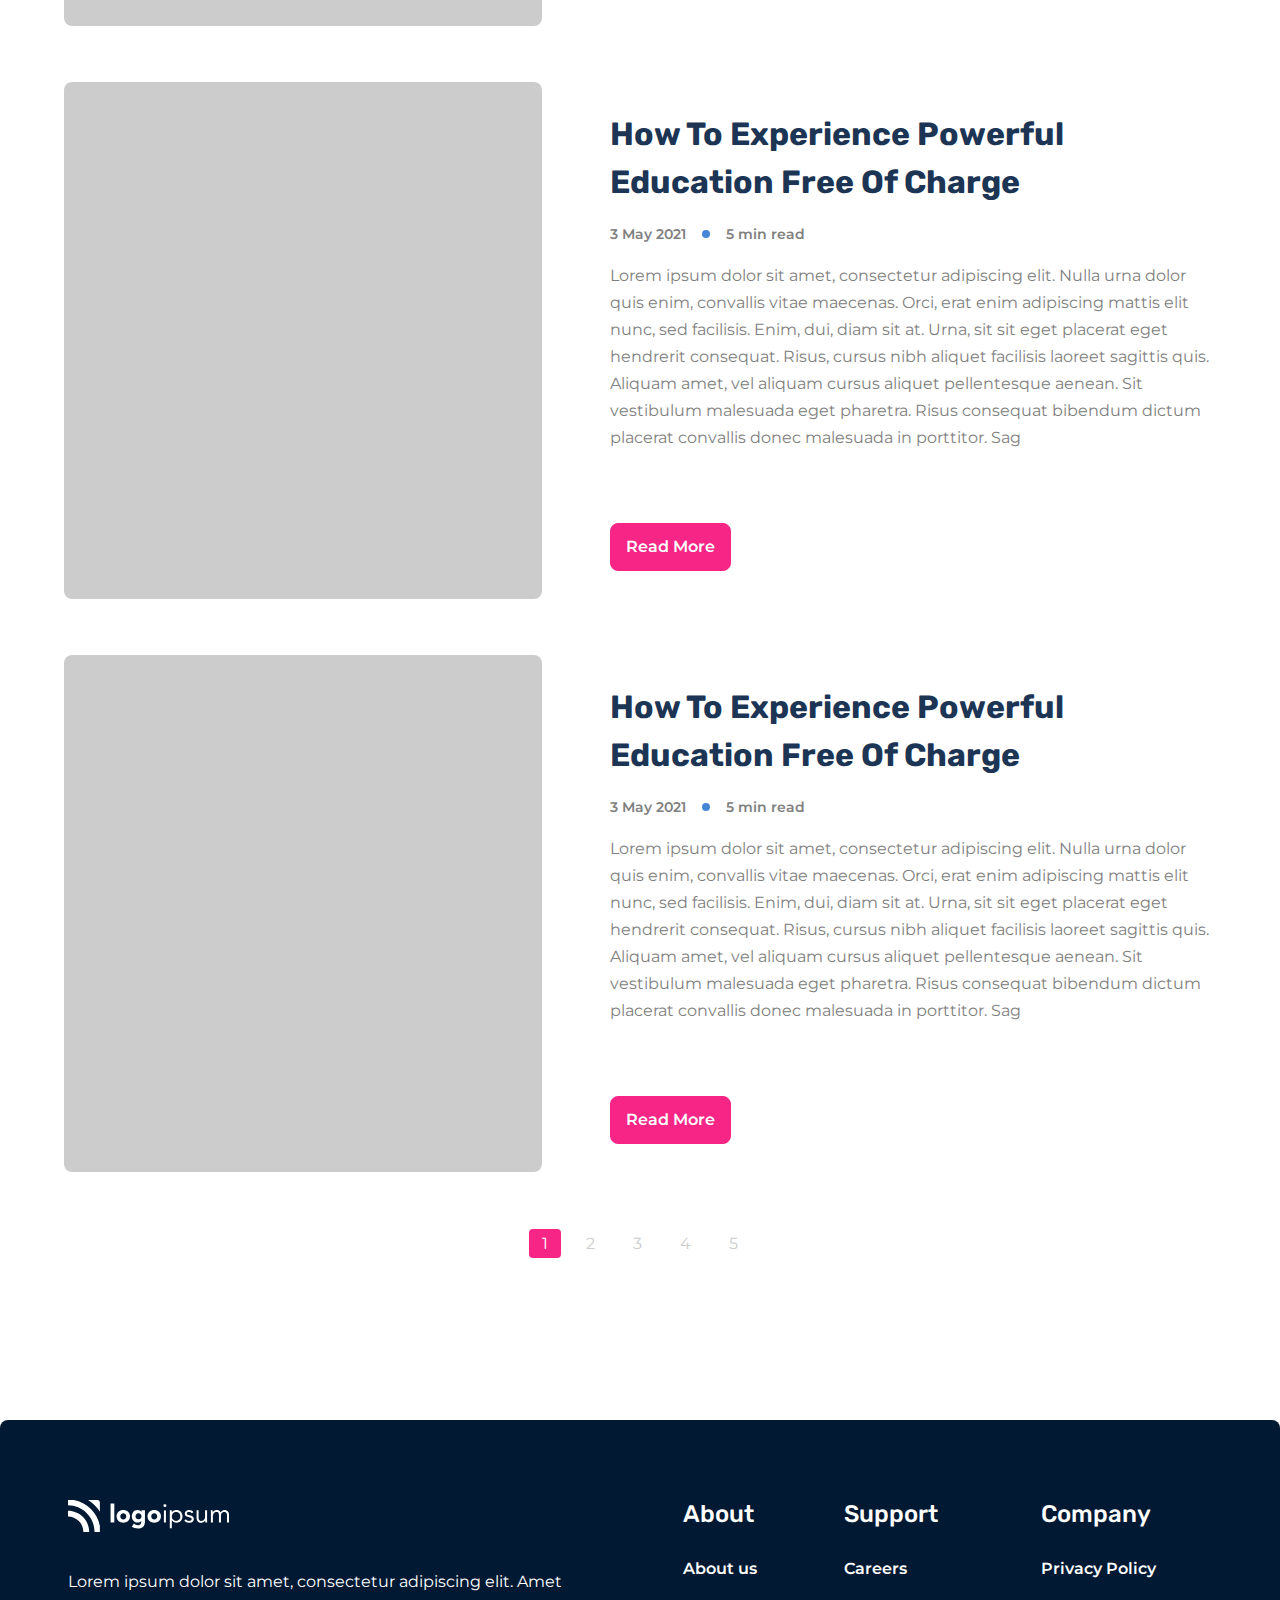
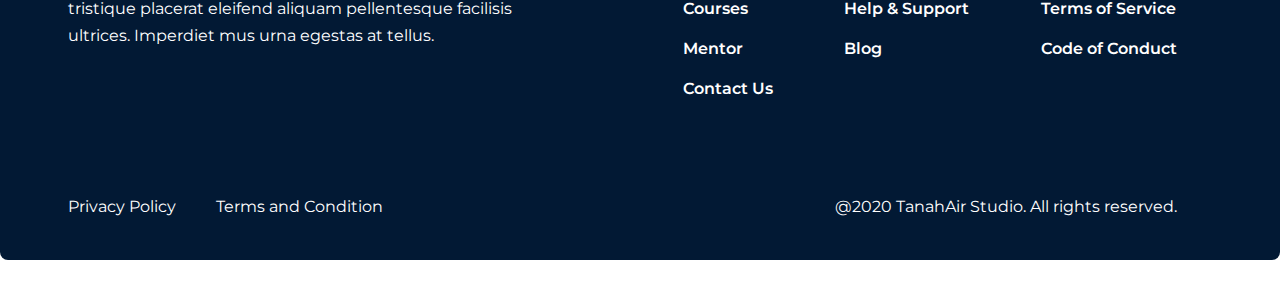
<file: blog.html>
<!DOCTYPE html>
<html lang="en">

<head>
    <meta charset="UTF-8">
    <meta name="viewport" content="width=device-width, initial-scale=1.0">

    <!-- Icons -->
    <link rel="stylesheet" href="https://cdnjs.cloudflare.com/ajax/libs/font-awesome/6.4.0/css/all.min.css"
        integrity="sha512-iecdLmaskl7CVkqkXNQ/ZH/XLlvWZOJyj7Yy7tcenmpD1ypASozpmT/E0iPtmFIB46ZmdtAc9eNBvH0H/ZpiBw=="
        crossorigin="anonymous" referrerpolicy="no-referrer" />
    <!-- Icons -->

    <!-- Fonts -->
    <link rel="preconnect" href="https://fonts.googleapis.com">
    <link rel="preconnect" href="https://fonts.gstatic.com" crossorigin>
    <link
        href="https://fonts.googleapis.com/css2?family=Montserrat:wght@400;700&family=Rubik:wght@400;500;600;700&display=swap"
        rel="stylesheet">
    <!-- Fonts -->

    <!-- Favicon -->
    <link rel="apple-touch-icon" sizes="180x180" href="assets/media/icon//apple-touch-icon.png">
    <link rel="icon" type="image/png" sizes="32x32" href="assets/media/icon//favicon-32x32.png">
    <link rel="icon" type="image/png" sizes="16x16" href="assets/media/icon//favicon-16x16.png">
    <link rel="manifest" href="assets/media/icon//site.webmanifest">
    <!-- Favicon -->

    <!-- CSS -->
    <link rel="stylesheet" href="./assets/css/main.css">
    <!-- <link rel="stylesheet" href="./assets/css/main.css.map"> -->
    <!-- CSS -->

    <!-- Bootstrap -->
    <link rel="stylesheet" href="https://cdn.jsdelivr.net/npm/bootstrap@5.3.2/dist/css/bootstrap.min.css"
        crossorigin="anonymous">
    <!-- Bootstrap -->

    <title>Courses</title>
</head>

<body>
    <header class="header blog-header">
        <div class="my-container header__container">
            <nav class="header__nav">
                <div class="header__wrapper">
                    <a href="./index.html" class="header__nav__logo">
                        <img src="./assets/media/footer-logo.svg" alt="">
                    </a>
                    <form action="" class="header__nav__search">
                        <input type="search" placeholder="Search bar">
                        <i class="fa-solid fa-search"></i>
                    </form>
                </div>

                <div class="header__wrapper">
                    <ul class="header__nav__btns">
                        <li class="dropdown">
                            <a href="#" class="header__nav__category" data-bs-toggle="dropdown">Category
                                <i class="fa-solid fa-chevron-down"></i>
                            </a>

                            <ul class="dropdown-menu">
                                <li><a class="dropdown-item" href="./course.html">Programming</a></li>
                                <li><a class="dropdown-item" href="#">Language</a></li>
                                <li><a class="dropdown-item" href="#">Math</a></li>
                            </ul>
                        </li>

                        <li>
                            <a href="./expert.html" class="header__nav__link">
                                Become an Mentor
                            </a>
                        </li>

                        <li>
                            <a href="./account.html" class="header__nav__login">Login</a>
                        </li>

                        <li>
                            <button class="header__nav__sign" data-bs-toggle="modal"
                                data-bs-target="#exampleModal2">Sing
                                Up</button>

                            <!-- Modal -->
                            <form class="modal fade" id="exampleModal2" tabindex="-1"
                                aria-labelledby="exampleModalLabel" aria-hidden="true">
                                <div class="modal-dialog">
                                    <div class="modal-content">
                                        <div class="modal-header">
                                            <h1 class="modal-title fs-5" id="exampleModalLabel">Write your login</h1>
                                            <button type="button" class="btn-close" data-bs-dismiss="modal"
                                                aria-label="Close"></button>
                                        </div>

                                        <div class="modal-body">
                                            <div class="mb-3">
                                                <label for="exampleFormControlFName" class="form-label">First
                                                    Name</label>
                                                <input type="text" class="form-control" id="exampleFormControlFName"
                                                    placeholder="John">
                                            </div>

                                            <div class="mb-3">
                                                <label for="exampleFormControlLName" class="form-label">Last
                                                    Name</label>
                                                <input type="text" class="form-control" id="exampleFormControlLName"
                                                    placeholder="Doe">
                                            </div>

                                            <div class="mb-3">
                                                <div class="col-auto">
                                                    <label for="exampleFormControlNewEmail"
                                                        class="form-label">Email</label>
                                                    <input type="email" class="form-control"
                                                        id="exampleFormControlNewEmail" placeholder="Email">
                                                </div>
                                            </div>

                                            <div class="mb-3">
                                                <div class="col-auto">
                                                    <label for="exampleFormControlNewPassword"
                                                        class="form-label">Password</label>
                                                    <input type="password" class="form-control"
                                                        id="exampleFormControlNewPassword" placeholder="Password">
                                                </div>
                                            </div>

                                            <div class="form-check">
                                                <input class="form-check-input" type="checkbox" value=""
                                                    id="flexCheckDefault">
                                                <label class="form-check-label" for="flexCheckDefault">
                                                    Agree terms and conditions
                                                </label>
                                            </div>

                                        </div>

                                        <div class="modal-footer">
                                            <button type="submit" class="header__nav__sign">Sign Up</button>
                                        </div>
                                    </div>
                                </div>
                            </form>
                        </li>
                    </ul>
                </div>

                <div class="header__wrapper">

                    <button class="header__nav__menu--btn" type="button" data-bs-toggle="offcanvas"
                        data-bs-target="#offcanvasExample" aria-controls="offcanvasExample">
                        <i class="fa-solid fa-bars"></i>
                    </button>


                    <div class="offcanvas offcanvas-start w-100 header__nav__menu" tabindex="-1" id="offcanvasExample"
                        aria-labelledby="offcanvasExampleLabel">
                        <button type="button" class="btn-close" data-bs-dismiss="offcanvas" aria-label="Close"></button>

                        <form action="" class="header__nav__search">
                            <input type="search" placeholder="Search bar">
                            <i class="fa-solid fa-search"></i>
                        </form>

                        <ul class="header__nav__btns">
                            <li class="dropdown-center">
                                <a href="#" class="header__nav__category" data-bs-toggle="dropdown">Category
                                    <i class="fa-solid fa-chevron-down"></i>
                                </a>

                                <ul class="dropdown-menu text-center">
                                    <li><a class="dropdown-item" href="./course.html">Programming</a></li>
                                    <li><a class="dropdown-item" href="#">Language</a></li>
                                    <li><a class="dropdown-item" href="#">Math</a></li>
                                </ul>
                            </li>

                            <li>
                                <a href="./expert.html" class="header__nav__link">
                                    Become an Mentor
                                </a>
                            </li>

                            <li>
                                <a href="./account.html" class="header__nav__login">Login</a>
                            </li>

                            <li>
                                <a href="./account.html" class="header__nav__sign text-decoration-none">Sing Up</a>
                            </li>
                        </ul>
                    </div>
                </div>
            </nav>

            <div class="header__content">
                <div class="header__navigate">
                    <a href="./index.html">Home</a>
                    <i class="fa-solid fa-chevron-right"></i>
                    <h5>Blog</h5>
                </div>
                <h2 class="header__heading">Latest Blog</h2>
            </div>
        </div>
    </header>

    <main>
        <section class="blog">
            <div class="my-container blog__container">
                <ul class="blog__cards">
                    <li class="blog__cards__card">
                        <img src="./assets/media/mentor.png" alt="" class="blog__img">
                        <div class="blog__text">
                            <h3>How to experience powerful education free of charge</h3>
                            <div>
                                <span>3 May 2021</span>
                                <img src="./assets/media/lightblue-circle.svg" alt="">
                                <span>5 min read</span>
                            </div>
                            <p>Lorem ipsum dolor sit amet, consectetur adipiscing elit. Nulla urna dolor quis enim,
                                convallis vitae maecenas. Orci, erat enim adipiscing mattis elit nunc, sed facilisis.
                                Enim, dui, diam sit at. Urna, sit sit eget placerat eget hendrerit consequat. Risus,
                                cursus nibh aliquet facilisis laoreet sagittis quis. Aliquam amet, vel aliquam cursus
                                aliquet pellentesque aenean. Sit vestibulum malesuada eget pharetra. Risus consequat
                                bibendum dictum placerat convallis donec malesuada in porttitor. Sag</p>
                            <a href="">Read More</a>
                        </div>
                    </li>

                    <li class="blog__cards__card">
                        <img src="./assets/media/mentor.png" alt="" class="blog__img">
                        <div class="blog__text">
                            <h3>How to experience powerful education free of charge</h3>
                            <div>
                                <span>3 May 2021</span>
                                <img src="./assets/media/lightblue-circle.svg" alt="">
                                <span>5 min read</span>
                            </div>
                            <p>Lorem ipsum dolor sit amet, consectetur adipiscing elit. Nulla urna dolor quis enim,
                                convallis vitae maecenas. Orci, erat enim adipiscing mattis elit nunc, sed facilisis.
                                Enim, dui, diam sit at. Urna, sit sit eget placerat eget hendrerit consequat. Risus,
                                cursus nibh aliquet facilisis laoreet sagittis quis. Aliquam amet, vel aliquam cursus
                                aliquet pellentesque aenean. Sit vestibulum malesuada eget pharetra. Risus consequat
                                bibendum dictum placerat convallis donec malesuada in porttitor. Sag</p>
                            <a href="">Read More</a>
                        </div>
                    </li>

                    <li class="blog__cards__card">
                        <img src="./assets/media/mentor.png" alt="" class="blog__img">
                        <div class="blog__text">
                            <h3>How to experience powerful education free of charge</h3>
                            <div>
                                <span>3 May 2021</span>
                                <img src="./assets/media/lightblue-circle.svg" alt="">
                                <span>5 min read</span>
                            </div>
                            <p>Lorem ipsum dolor sit amet, consectetur adipiscing elit. Nulla urna dolor quis enim,
                                convallis vitae maecenas. Orci, erat enim adipiscing mattis elit nunc, sed facilisis.
                                Enim, dui, diam sit at. Urna, sit sit eget placerat eget hendrerit consequat. Risus,
                                cursus nibh aliquet facilisis laoreet sagittis quis. Aliquam amet, vel aliquam cursus
                                aliquet pellentesque aenean. Sit vestibulum malesuada eget pharetra. Risus consequat
                                bibendum dictum placerat convallis donec malesuada in porttitor. Sag</p>
                            <a href="">Read More</a>
                        </div>
                    </li>

                    <li class="blog__cards__card">
                        <img src="./assets/media/mentor.png" alt="" class="blog__img">
                        <div class="blog__text">
                            <h3>How to experience powerful education free of charge</h3>
                            <div>
                                <span>3 May 2021</span>
                                <img src="./assets/media/lightblue-circle.svg" alt="">
                                <span>5 min read</span>
                            </div>
                            <p>Lorem ipsum dolor sit amet, consectetur adipiscing elit. Nulla urna dolor quis enim,
                                convallis vitae maecenas. Orci, erat enim adipiscing mattis elit nunc, sed facilisis.
                                Enim, dui, diam sit at. Urna, sit sit eget placerat eget hendrerit consequat. Risus,
                                cursus nibh aliquet facilisis laoreet sagittis quis. Aliquam amet, vel aliquam cursus
                                aliquet pellentesque aenean. Sit vestibulum malesuada eget pharetra. Risus consequat
                                bibendum dictum placerat convallis donec malesuada in porttitor. Sag</p>
                            <a href="">Read More</a>
                        </div>
                    </li>
                </ul>

                <ul class="blog__pagination">
                    <li><a href=""><i class="fa-solid fa-chevron-left"></i></a></li>
                    <li class="active"><a href="">1</a></li>
                    <li><a href="">2</a></li>
                    <li><a href="">3</a></li>
                    <li><a href="">4</a></li>
                    <li><a href="">5</a></li>
                    <li><a href=""><i class="fa-solid fa-chevron-right"></i></a></li>
                </ul>
            </div>
        </section>
    </main>

    <footer class="footer">
        <div class="my-container footer__container">
            <div class="footer__up">
                <div class="footer__left">
                    <a href="./index.html" class="footer__logo"><img src="./assets/media/footer-logo.svg" alt=""></a>
                    <p class="footer__info">Lorem ipsum dolor sit amet, consectetur adipiscing elit. Amet tristique
                        placerat eleifend aliquam pellentesque facilisis ultrices. Imperdiet mus urna egestas at tellus.
                    </p>
                </div>

                <div class="footer__right">
                    <ul class="footer__list">
                        <li>
                            <h4>About</h4>
                        </li>
                        <li><a href="">About us</a></li>
                        <li><a href="">Courses</a></li>
                        <li><a href="">Mentor</a></li>
                        <li><a href="">Contact Us</a></li>
                    </ul>
                    <ul class="footer__list">
                        <li>
                            <h4>Support</h4>
                        </li>
                        <li><a href="">Careers</a></li>
                        <li><a href="">Help & Support</a></li>
                        <li><a href="./blog.html">Blog</a></li>
                    </ul>
                    <ul class="footer__list">
                        <li>
                            <h4>Company</h4>
                        </li>
                        <li><a href="">Privacy Policy</a></li>
                        <li><a href="">Terms of Service</a></li>
                        <li><a href="">Code of Conduct</a></li>
                    </ul>
                </div>
            </div>

            <div class="footer__bottom">
                <div>
                    <a href="">Privacy Policy</a>
                    <a href="">Terms and Condition</a>
                </div>
                <p>@2020 TanahAir Studio. All rights reserved.</p>
            </div>
        </div>
    </footer>

    <!-- Bootstrap -->
    <script src="https://cdn.jsdelivr.net/npm/bootstrap@5.3.2/dist/js/bootstrap.bundle.min.js"
        crossorigin="anonymous"></script>
    <!-- Bootstrap -->

</body>

</html>
</file>
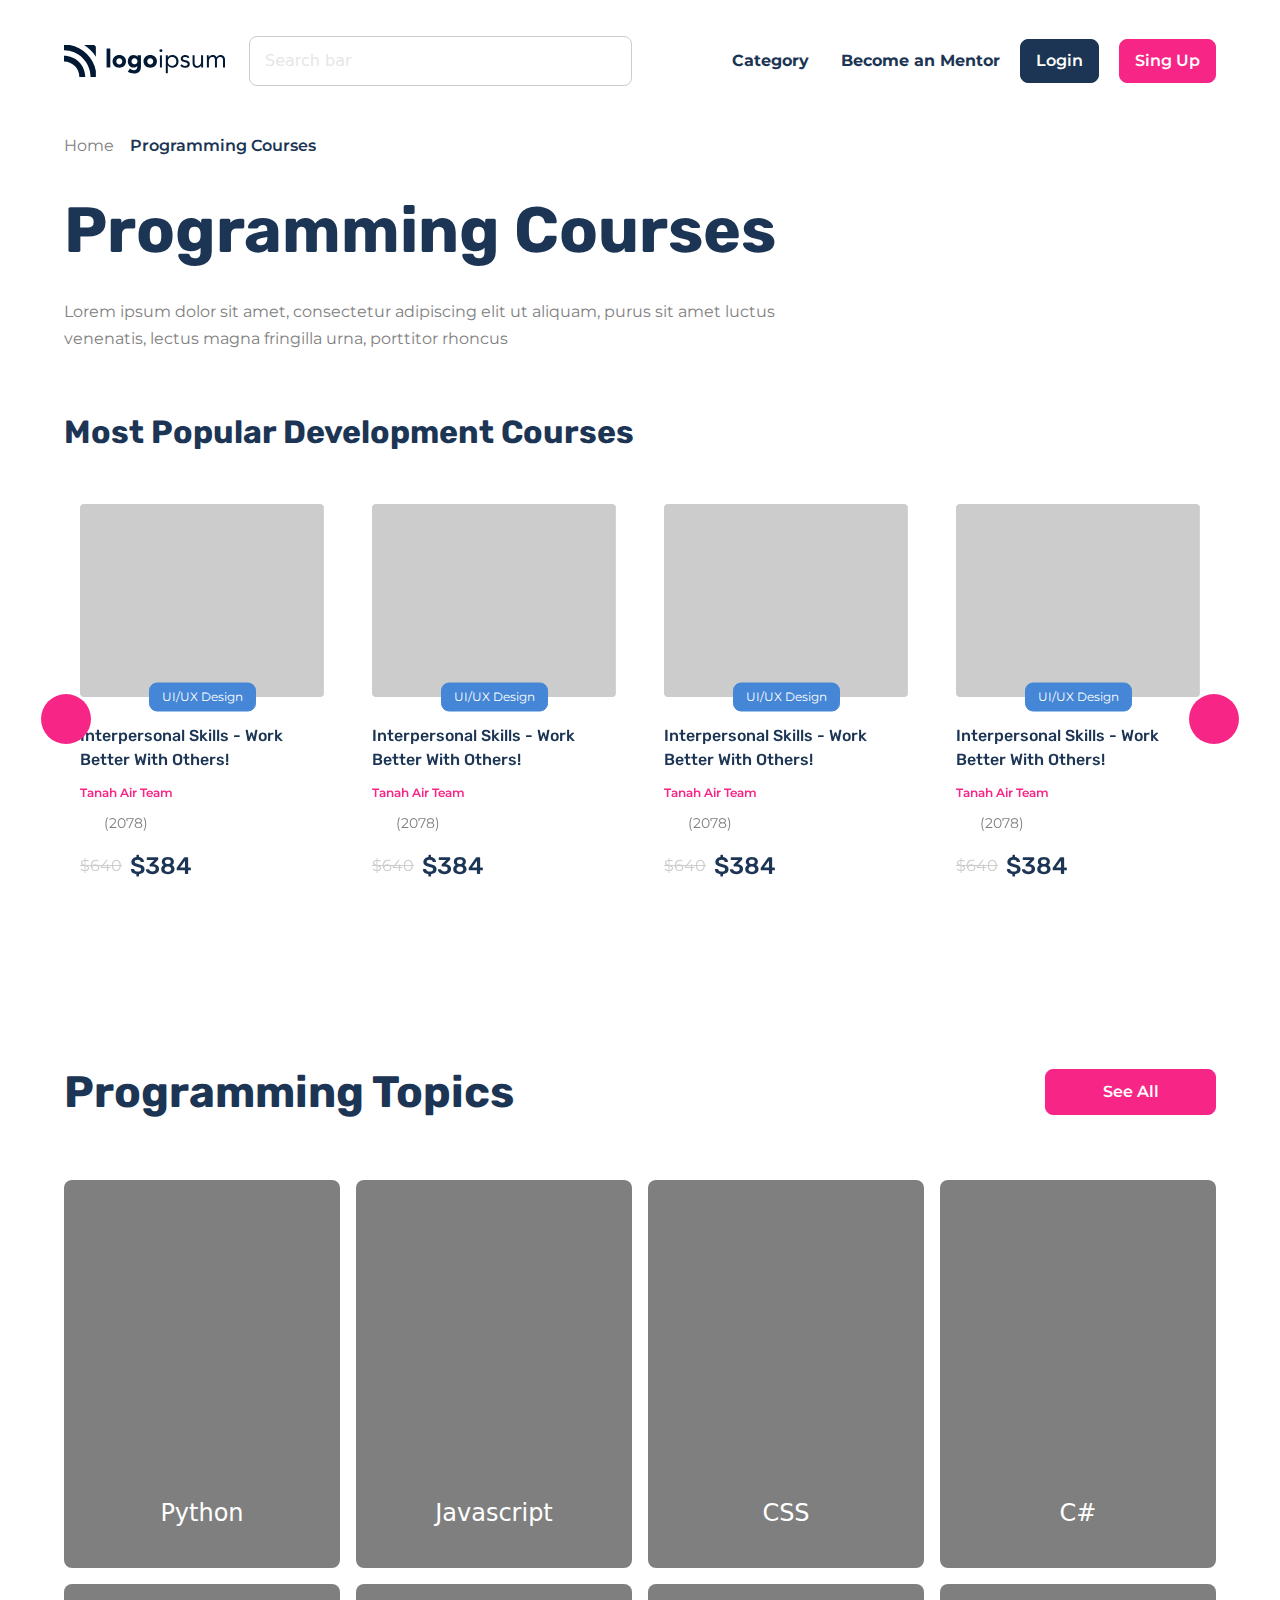
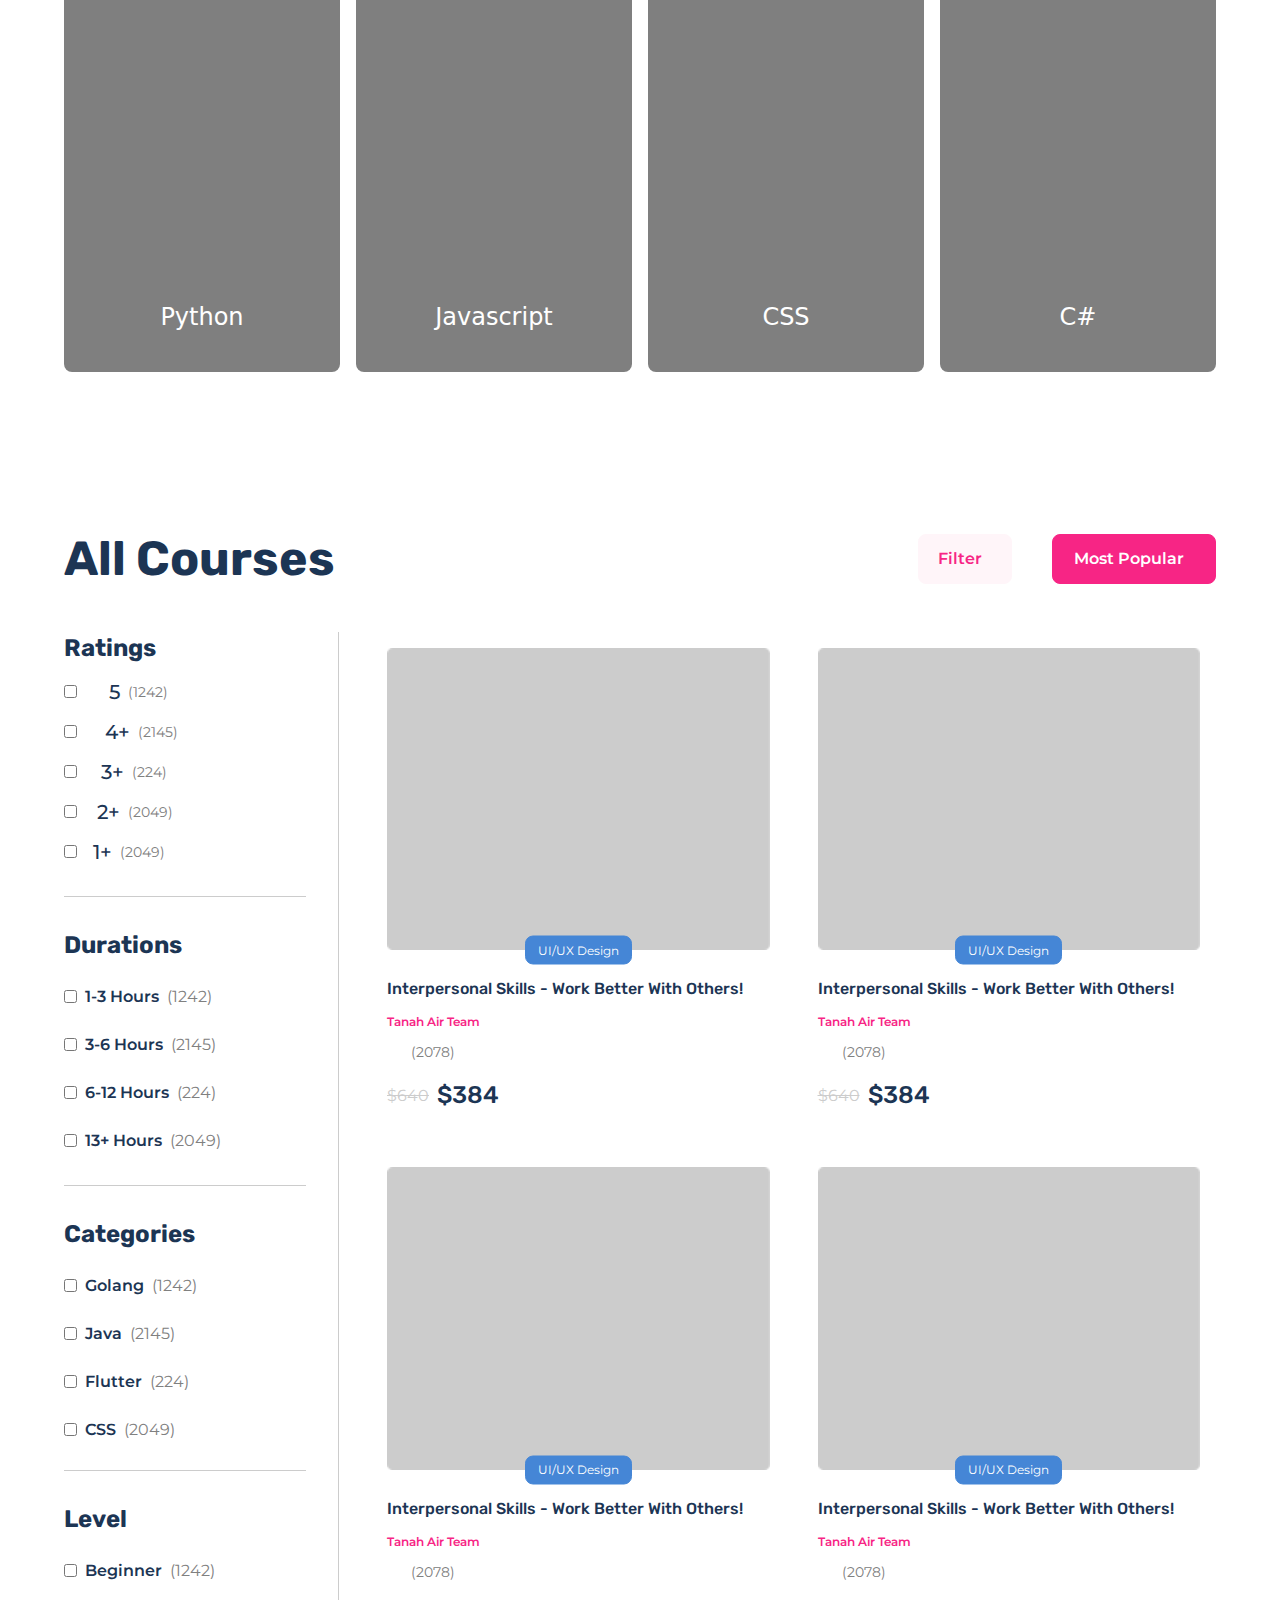
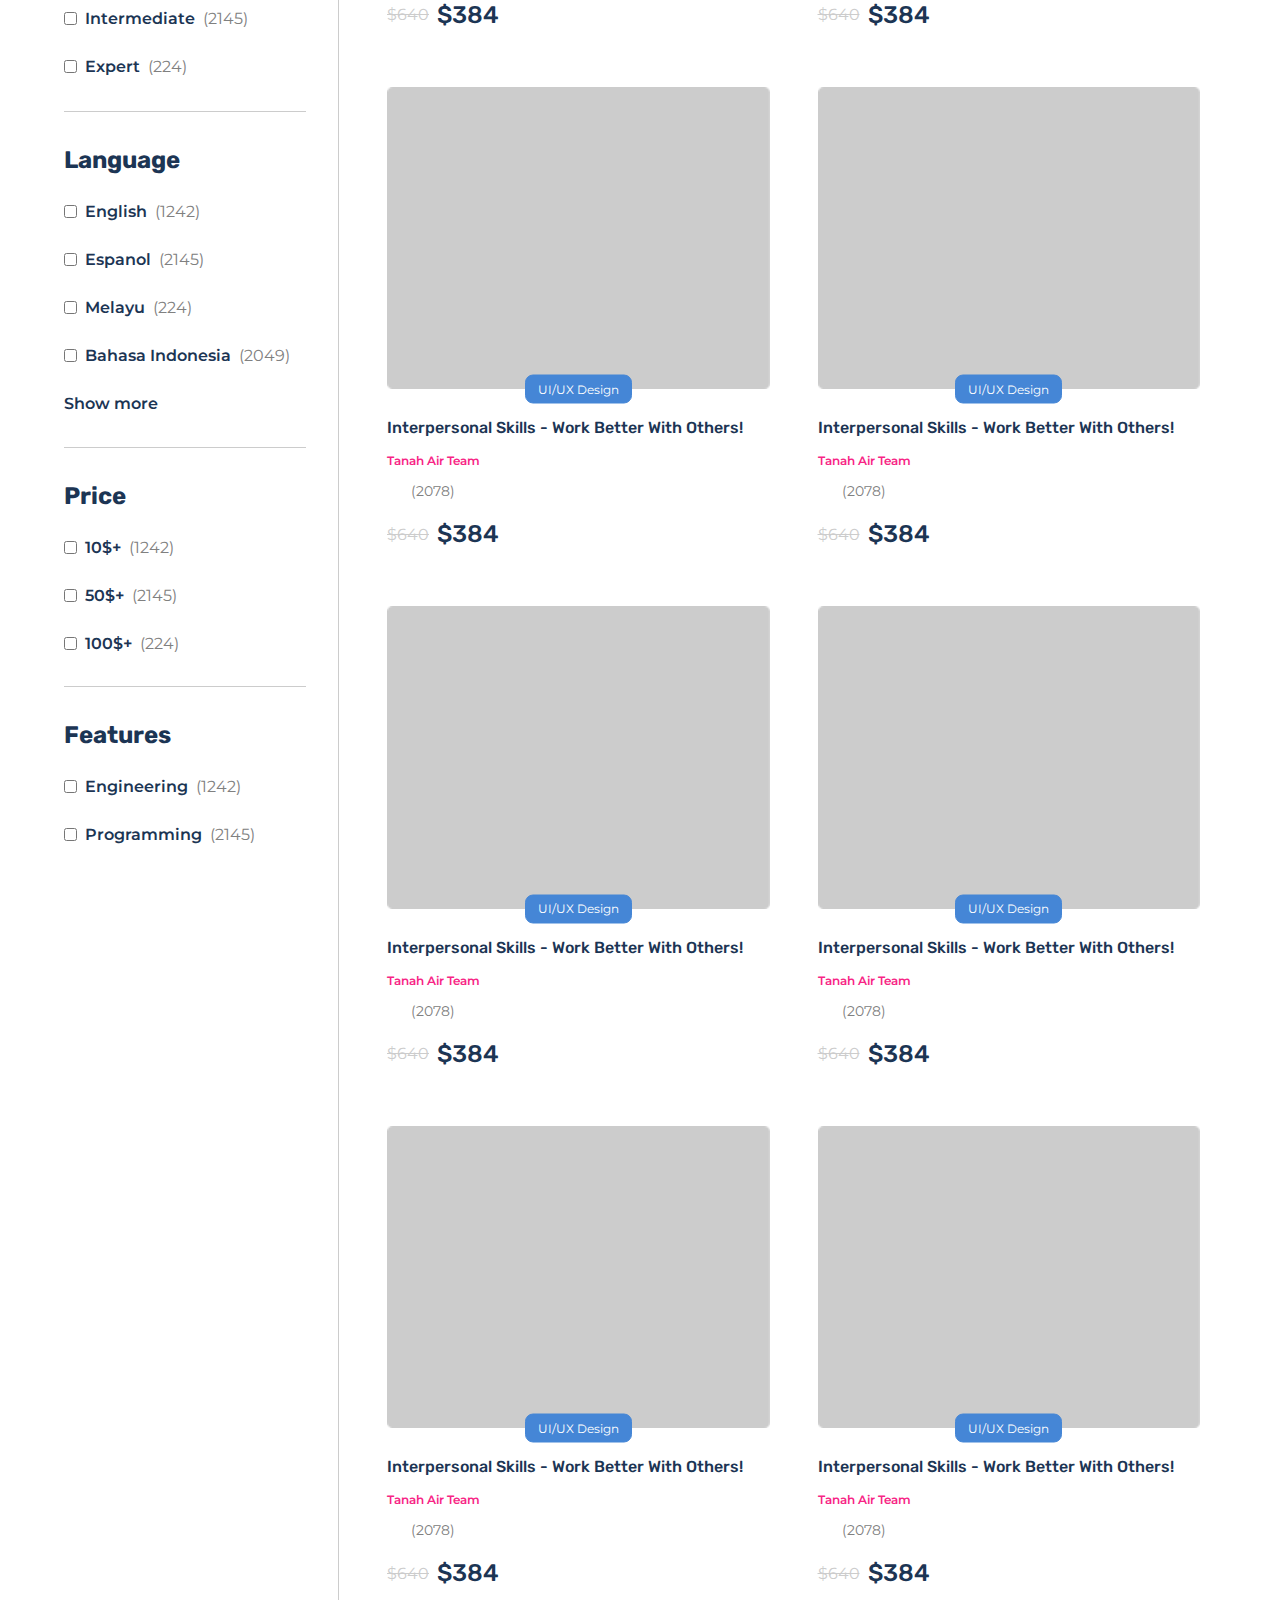
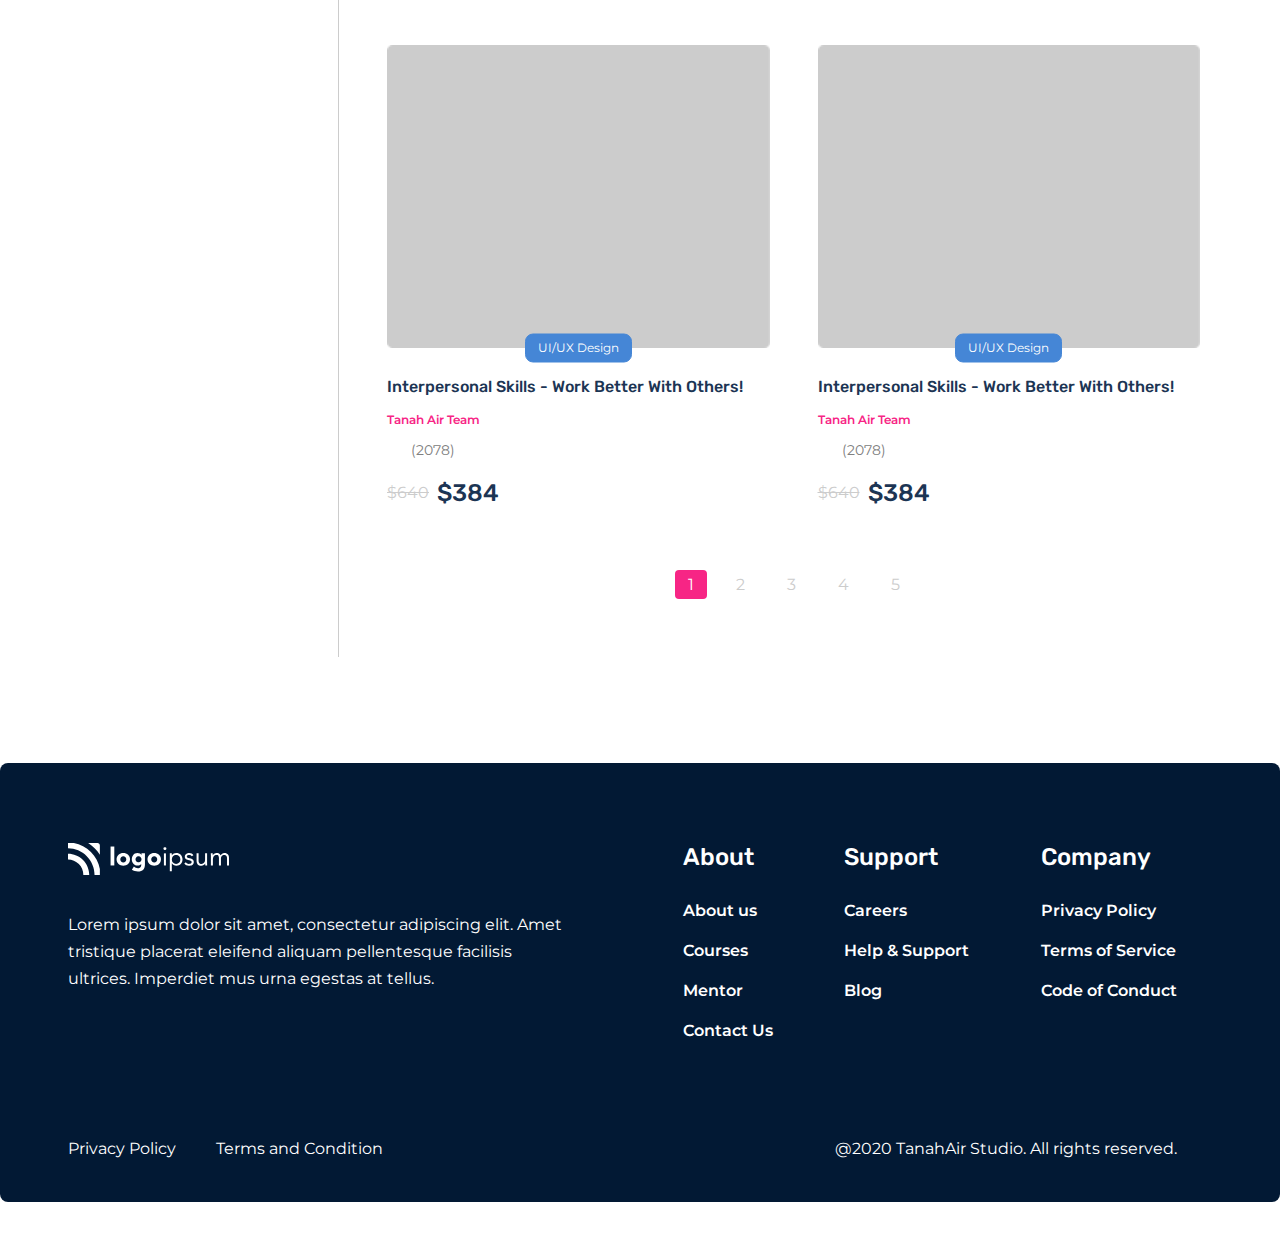
<file: course.html>
<!DOCTYPE html>
<html lang="en">

<head>
    <meta charset="UTF-8">
    <meta name="viewport" content="width=device-width, initial-scale=1.0">

    <!-- Icons -->
    <link rel="stylesheet" href="https://cdnjs.cloudflare.com/ajax/libs/font-awesome/6.4.0/css/all.min.css"
        integrity="sha512-iecdLmaskl7CVkqkXNQ/ZH/XLlvWZOJyj7Yy7tcenmpD1ypASozpmT/E0iPtmFIB46ZmdtAc9eNBvH0H/ZpiBw=="
        crossorigin="anonymous" referrerpolicy="no-referrer" />
    <!-- Icons -->

    <!-- Fonts -->
    <link rel="preconnect" href="https://fonts.googleapis.com">
    <link rel="preconnect" href="https://fonts.gstatic.com" crossorigin>
    <link
        href="https://fonts.googleapis.com/css2?family=Montserrat:wght@400;700&family=Rubik:wght@400;500;600;700&display=swap"
        rel="stylesheet">
    <!-- Fonts -->

    <!-- Favicon -->
    <link rel="apple-touch-icon" sizes="180x180" href="assets/media/icon//apple-touch-icon.png">
    <link rel="icon" type="image/png" sizes="32x32" href="assets/media/icon//favicon-32x32.png">
    <link rel="icon" type="image/png" sizes="16x16" href="assets/media/icon//favicon-16x16.png">
    <link rel="manifest" href="assets/media/icon//site.webmanifest">
    <!-- Favicon -->

    <!-- CSS -->
    <link rel="stylesheet" href="./assets/css/main.css">
    <!-- <link rel="stylesheet" href="./assets/css/main.css.map"> -->
    <!-- CSS -->

    <!-- Bootstrap -->
    <link rel="stylesheet" href="https://cdn.jsdelivr.net/npm/bootstrap@5.3.2/dist/css/bootstrap.min.css"
        crossorigin="anonymous">
    <!-- Bootstrap -->

    <title>Courses</title>
</head>

<body>
    <header class="header">
        <div class="my-container header__container">
            <nav class="header__nav">
                <div class="header__wrapper">
                    <a href="./index.html" class="header__nav__logo">
                        <img src="./assets/media/header-logo.svg" alt="">
                    </a>
                    <form action="" class="header__nav__search">
                        <input type="search" placeholder="Search bar">
                        <i class="fa-solid fa-search"></i>
                    </form>
                </div>

                <div class="header__wrapper">
                    <ul class="header__nav__btns">
                        <li class="dropdown">
                            <a href="#" class="header__nav__category" data-bs-toggle="dropdown">Category
                                <i class="fa-solid fa-chevron-down"></i>
                            </a>

                            <ul class="dropdown-menu">
                                <li><a class="dropdown-item" href="./course.html">Programming</a></li>
                                <li><a class="dropdown-item" href="#">Language</a></li>
                                <li><a class="dropdown-item" href="#">Math</a></li>
                            </ul>
                        </li>

                        <li>
                            <a href="./expert.html" class="header__nav__link">
                                Become an Mentor
                            </a>
                        </li>

                        <li>
                            <a href="./account.html" class="header__nav__login">Login</a>
                        </li>

                        <li>
                            <button class="header__nav__sign" data-bs-toggle="modal"
                                data-bs-target="#exampleModal2">Sing
                                Up</button>

                            <!-- Modal -->
                            <form class="modal fade" id="exampleModal2" tabindex="-1"
                                aria-labelledby="exampleModalLabel" aria-hidden="true">
                                <div class="modal-dialog">
                                    <div class="modal-content">
                                        <div class="modal-header">
                                            <h1 class="modal-title fs-5" id="exampleModalLabel">Write your login</h1>
                                            <button type="button" class="btn-close" data-bs-dismiss="modal"
                                                aria-label="Close"></button>
                                        </div>

                                        <div class="modal-body">
                                            <div class="mb-3">
                                                <label for="exampleFormControlFName" class="form-label">First
                                                    Name</label>
                                                <input type="text" class="form-control" id="exampleFormControlFName"
                                                    placeholder="John">
                                            </div>

                                            <div class="mb-3">
                                                <label for="exampleFormControlLName" class="form-label">Last
                                                    Name</label>
                                                <input type="text" class="form-control" id="exampleFormControlLName"
                                                    placeholder="Doe">
                                            </div>

                                            <div class="mb-3">
                                                <div class="col-auto">
                                                    <label for="exampleFormControlNewEmail"
                                                        class="form-label">Email</label>
                                                    <input type="email" class="form-control"
                                                        id="exampleFormControlNewEmail" placeholder="Email">
                                                </div>
                                            </div>

                                            <div class="mb-3">
                                                <div class="col-auto">
                                                    <label for="exampleFormControlNewPassword"
                                                        class="form-label">Password</label>
                                                    <input type="password" class="form-control"
                                                        id="exampleFormControlNewPassword" placeholder="Password">
                                                </div>
                                            </div>

                                            <div class="form-check">
                                                <input class="form-check-input" type="checkbox" value=""
                                                    id="flexCheckDefault">
                                                <label class="form-check-label" for="flexCheckDefault">
                                                    Agree terms and conditions
                                                </label>
                                            </div>

                                        </div>

                                        <div class="modal-footer">
                                            <button type="submit" class="header__nav__sign">Sign Up</button>
                                        </div>
                                    </div>
                                </div>
                            </form>
                        </li>
                    </ul>
                </div>

                <div class="header__wrapper">

                    <button class="header__nav__menu--btn" type="button" data-bs-toggle="offcanvas"
                        data-bs-target="#offcanvasExample" aria-controls="offcanvasExample">
                        <i class="fa-solid fa-bars"></i>
                    </button>


                    <div class="offcanvas offcanvas-start w-100 header__nav__menu" tabindex="-1" id="offcanvasExample"
                        aria-labelledby="offcanvasExampleLabel">
                        <button type="button" class="btn-close" data-bs-dismiss="offcanvas" aria-label="Close"></button>

                        <form action="" class="header__nav__search">
                            <input type="search" placeholder="Search bar">
                            <i class="fa-solid fa-search"></i>
                        </form>

                        <ul class="header__nav__btns">
                            <li class="dropdown-center">
                                <a href="#" class="header__nav__category" data-bs-toggle="dropdown">Category
                                    <i class="fa-solid fa-chevron-down"></i>
                                </a>

                                <ul class="dropdown-menu text-center">
                                    <li><a class="dropdown-item" href="./course.html">Programming</a></li>
                                    <li><a class="dropdown-item" href="#">Language</a></li>
                                    <li><a class="dropdown-item" href="#">Math</a></li>
                                </ul>
                            </li>

                            <li>
                                <a href="./expert.html" class="header__nav__link">
                                    Become an Mentor
                                </a>
                            </li>

                            <li>
                                <a href="./account.html" class="header__nav__login">Login</a>
                            </li>

                            <li>
                                <a href="./account.html" class="header__nav__sign text-decoration-none">Sing Up</a>
                            </li>
                        </ul>
                    </div>
                </div>
            </nav>
        </div>
    </header>

    <main>

        <section class="trend course-trend">
            <div class="my-container trend__container">
                <div class="trend__navigate">
                    <a href="./index.html">Home</a>
                    <i class="fa-solid fa-chevron-right"></i>
                    <h5>Programming Courses</h5>
                </div>
                <h2 class="trend__heading">Programming courses</h2>
                <p class="trend__info">Lorem ipsum dolor sit amet, consectetur adipiscing elit ut aliquam, purus sit
                    amet luctus venenatis, lectus magna fringilla urna, porttitor rhoncus </p>
                <h3 class="trend__subheading">Most Popular Development Courses</h3>
                <!-- sss -->

                <div id="carouselExample" class="carousel slide">
                    <div class="carousel-inner">
                        <div class="carousel-item active">
                            <ul class="trend__cards">
                                <button class="trend__switch">
                                    <i class="fa-solid fa-arrow-left"></i>
                                </button>
                                <li class="trend__cards__card">
                                    <div class="trend__cards__card__img">
                                        <img src="./assets/media/trend.png" alt="">
                                        <a href="">UI/UX Design</a>
                                    </div>
                                    <div class="trend__cards__card__text">
                                        <h5>Interpersonal skills - work better with others!</h5>
                                        <a href="#">Tanah Air Team</a>
                                        <ul>
                                            <li><i class="fa-solid fa-star"></i></li>
                                            <li><i class="fa-solid fa-star"></i></li>
                                            <li><i class="fa-solid fa-star"></i></li>
                                            <li><i class="fa-solid fa-star"></i></li>
                                            <li><i class="fa-solid fa-star"></i></li>
                                            <span>(2078)</span>
                                        </ul>
                                        <div>
                                            <del>$640</del>
                                            <h4>$384</h4>
                                        </div>
                                    </div>
                                </li>

                                <li class="trend__cards__card">
                                    <div class="trend__cards__card__img">
                                        <img src="./assets/media/trend.png" alt="">
                                        <a href="">UI/UX Design</a>
                                    </div>
                                    <div class="trend__cards__card__text">
                                        <h5>Interpersonal skills - work better with others!</h5>
                                        <a href="#">Tanah Air Team</a>
                                        <ul>
                                            <li><i class="fa-solid fa-star"></i></li>
                                            <li><i class="fa-solid fa-star"></i></li>
                                            <li><i class="fa-solid fa-star"></i></li>
                                            <li><i class="fa-solid fa-star"></i></li>
                                            <li><i class="fa-solid fa-star"></i></li>
                                            <span>(2078)</span>
                                        </ul>
                                        <div>
                                            <del>$640</del>
                                            <h4>$384</h4>
                                        </div>
                                    </div>
                                </li>

                                <li class="trend__cards__card">
                                    <div class="trend__cards__card__img">
                                        <img src="./assets/media/trend.png" alt="">
                                        <a href="">UI/UX Design</a>
                                    </div>
                                    <div class="trend__cards__card__text">
                                        <h5>Interpersonal skills - work better with others!</h5>
                                        <a href="#">Tanah Air Team</a>
                                        <ul>
                                            <li><i class="fa-solid fa-star"></i></li>
                                            <li><i class="fa-solid fa-star"></i></li>
                                            <li><i class="fa-solid fa-star"></i></li>
                                            <li><i class="fa-solid fa-star"></i></li>
                                            <li><i class="fa-solid fa-star"></i></li>
                                            <span>(2078)</span>
                                        </ul>
                                        <div>
                                            <del>$640</del>
                                            <h4>$384</h4>
                                        </div>
                                    </div>
                                </li>

                                <li class="trend__cards__card">
                                    <div class="trend__cards__card__img">
                                        <img src="./assets/media/trend.png" alt="">
                                        <a href="">UI/UX Design</a>
                                    </div>
                                    <div class="trend__cards__card__text">
                                        <h5>Interpersonal skills - work better with others!</h5>
                                        <a href="#">Tanah Air Team</a>
                                        <ul>
                                            <li><i class="fa-solid fa-star"></i></li>
                                            <li><i class="fa-solid fa-star"></i></li>
                                            <li><i class="fa-solid fa-star"></i></li>
                                            <li><i class="fa-solid fa-star"></i></li>
                                            <li><i class="fa-solid fa-star"></i></li>
                                            <span>(2078)</span>
                                        </ul>
                                        <div>
                                            <del>$640</del>
                                            <h4>$384</h4>
                                        </div>
                                    </div>
                                </li>

                                <button class="trend__switch">
                                    <i class="fa-solid fa-arrow-right"></i>
                                </button>
                            </ul>
                        </div>

                        <div class="carousel-item">
                            <ul class="trend__cards">
                                <button class="trend__switch">
                                    <i class="fa-solid fa-arrow-left"></i>
                                </button>
                                <li class="trend__cards__card">
                                    <div class="trend__cards__card__img">
                                        <img src="./assets/media/trend.png" alt="">
                                        <a href="">UI/UX Design</a>
                                    </div>
                                    <div class="trend__cards__card__text">
                                        <h5>Lorem ipsum dolor sit amet consectetur.</h5>
                                        <a href="#">Tanah Air Team</a>
                                        <ul>
                                            <li><i class="fa-solid fa-star"></i></li>
                                            <li><i class="fa-solid fa-star"></i></li>
                                            <li><i class="fa-solid fa-star"></i></li>
                                            <li><i class="fa-solid fa-star"></i></li>
                                            <li><i class="fa-solid fa-star"></i></li>
                                            <span>(2078)</span>
                                        </ul>
                                        <div>
                                            <del>$640</del>
                                            <h4>$384</h4>
                                        </div>
                                    </div>
                                </li>

                                <li class="trend__cards__card">
                                    <div class="trend__cards__card__img">
                                        <img src="./assets/media/trend.png" alt="">
                                        <a href="">UI/UX Design</a>
                                    </div>
                                    <div class="trend__cards__card__text">
                                        <h5>Lorem ipsum dolor sit amet consectetur.</h5>
                                        <a href="#">Tanah Air Team</a>
                                        <ul>
                                            <li><i class="fa-solid fa-star"></i></li>
                                            <li><i class="fa-solid fa-star"></i></li>
                                            <li><i class="fa-solid fa-star"></i></li>
                                            <li><i class="fa-solid fa-star"></i></li>
                                            <li><i class="fa-solid fa-star"></i></li>
                                            <span>(2078)</span>
                                        </ul>
                                        <div>
                                            <del>$640</del>
                                            <h4>$384</h4>
                                        </div>
                                    </div>
                                </li>

                                <li class="trend__cards__card">
                                    <div class="trend__cards__card__img">
                                        <img src="./assets/media/trend.png" alt="">
                                        <a href="">UI/UX Design</a>
                                    </div>
                                    <div class="trend__cards__card__text">
                                        <h5>Lorem ipsum dolor sit amet consectetur.</h5>
                                        <a href="#">Tanah Air Team</a>
                                        <ul>
                                            <li><i class="fa-solid fa-star"></i></li>
                                            <li><i class="fa-solid fa-star"></i></li>
                                            <li><i class="fa-solid fa-star"></i></li>
                                            <li><i class="fa-solid fa-star"></i></li>
                                            <li><i class="fa-solid fa-star"></i></li>
                                            <span>(2078)</span>
                                        </ul>
                                        <div>
                                            <del>$640</del>
                                            <h4>$384</h4>
                                        </div>
                                    </div>
                                </li>

                                <li class="trend__cards__card">
                                    <div class="trend__cards__card__img">
                                        <img src="./assets/media/trend.png" alt="">
                                        <a href="">UI/UX Design</a>
                                    </div>
                                    <div class="trend__cards__card__text">
                                        <h5>Lorem ipsum dolor sit amet consectetur.</h5>
                                        <a href="#">Tanah Air Team</a>
                                        <ul>
                                            <li><i class="fa-solid fa-star"></i></li>
                                            <li><i class="fa-solid fa-star"></i></li>
                                            <li><i class="fa-solid fa-star"></i></li>
                                            <li><i class="fa-solid fa-star"></i></li>
                                            <li><i class="fa-solid fa-star"></i></li>
                                            <span>(2078)</span>
                                        </ul>
                                        <div>
                                            <del>$640</del>
                                            <h4>$384</h4>
                                        </div>
                                    </div>
                                </li>

                                <button class="trend__switch">
                                    <i class="fa-solid fa-arrow-right"></i>
                                </button>
                            </ul>
                        </div>
                    </div>

                    <button class="commit__switch" type="button" data-bs-target="#carouselExample" data-bs-slide="prev">
                        <i class="fa-solid fa-arrow-left"></i>
                    </button>
                    <button class="commit__switch" type="button" data-bs-target="#carouselExample" data-bs-slide="next">
                        <i class="fa-solid fa-arrow-right"></i>
                    </button>
                </div>

                <!-- sss -->
            </div>
        </section>

        <section class="categories course-categories">
            <div class="my-container categories__container">
                <div>
                    <h2 class="categories__heading">Programming Topics</h2>
                    <button class="categories__see">See all</button>
                </div>
                <ul class="categories__cards">
                    <li class="categories__cards__card">
                        <a href="">
                            <h4 class="categories__cards__text">Python</h4>
                        </a>
                    </li>
                    <li class="categories__cards__card">
                        <a href="">
                            <h4 class="categories__cards__text">Javascript</h4>
                        </a>
                    </li>
                    <li class="categories__cards__card">
                        <a href="">
                            <h4 class="categories__cards__text">CSS</h4>
                        </a>
                    </li>
                    <li class="categories__cards__card">
                        <a href="">
                            <h4 class="categories__cards__text">C#</h4>
                        </a>
                    </li>
                    <li class="categories__cards__card">
                        <a href="">
                            <h4 class="categories__cards__text">Python</h4>
                        </a>
                    </li>
                    <li class="categories__cards__card">
                        <a href="">
                            <h4 class="categories__cards__text">Javascript</h4>
                        </a>
                    </li>
                    <li class="categories__cards__card">
                        <a href="">
                            <h4 class="categories__cards__text">CSS</h4>
                        </a>
                    </li>
                    <li class="categories__cards__card">
                        <a href="">
                            <h4 class="categories__cards__text">C#</h4>
                        </a>
                    </li>
                </ul>
            </div>
        </section>

        <section class="trend course-trend course-cards">
            <div class="my-container trend__container">

                <div class="trend__up">
                    <h2 class="trend__heading">All Courses</h2>
                    <div class="trend__btns">
                        <button class="trend__filter" data-bs-toggle="offcanvas" data-bs-target="#offcanvas2Example"
                            aria-controls="offcanvasExample">
                            Filter
                            <i class="fa-solid fa-qrcode"></i>
                        </button>

                        <div class="offcanvas offcanvas-start" tabindex="-1" id="offcanvas2Example"
                            aria-labelledby="offcanvasExampleLabel">
                            <div class="offcanvas-header">
                                <h5 class="offcanvas-title" id="offcanvasExampleLabel">Filter:</h5>
                                <button type="button" class="btn-close" data-bs-dismiss="offcanvas"
                                    aria-label="Close"></button>
                            </div>
                            <div class="offcanvas-body">
                                <ul class="filter d-flex gap-2 flex-md-column">
                                    <li class="d-flex align-items-center fs-5 gap-2 "><label
                                            for="">Popular</label><input type="checkbox"></li>
                                    <li class="d-flex align-items-center fs-5 gap-2"><label for="">Most
                                            Rated</label><input type="checkbox"></li>
                                    <li class="d-flex align-items-center fs-5 gap-2"><label for="">Old</label><input
                                            type="checkbox"></li>
                                    <li class="d-flex align-items-center fs-5 gap-2"><label for="">Free</label><input
                                            type="checkbox"></li>
                                    <li class="d-flex align-items-center fs-5 gap-2"><label for="">Easiest</label><input
                                            type="checkbox"></li>
                                    <li class="d-flex align-items-center fs-5 gap-2"><label for="">Most
                                            Expensive</label><input type="checkbox"></li>
                                    <li class="d-flex align-items-center fs-5 gap-2"><label for="">Popular</label><input
                                            type="checkbox"></li>
                                    <li class="d-flex align-items-center fs-5 gap-2"><label for="">Most
                                            Rated</label><input type="checkbox"></li>
                                    <li class="d-flex align-items-center fs-5 gap-2"><label for="">Old</label><input
                                            type="checkbox"></li>
                                    <li class="d-flex align-items-center fs-5 gap-2"><label for="">Free</label><input
                                            type="checkbox"></li>
                                    <li class="d-flex align-items-center fs-5 gap-2"><label for="">Easiest</label><input
                                            type="checkbox"></li>
                                    <li class="d-flex align-items-center fs-5 gap-2"><label for="">Most
                                            Expensive</label><input type="checkbox"></li>
                                </ul>
                            </div>
                        </div>

                        <button class="trend__popular">
                            Most Popular
                            <i class="fa-solid fa-chevron-right"></i>
                        </button>
                    </div>
                </div>

                <div class="trend__wrapper">

                    <div class="trend__side">
                        <div class="trend__side__rating">
                            <button class="trend__side__rating__btn">
                                Ratings
                                <i class="fa-solid fa-chevron-up"></i>
                            </button>

                            <ul class="trend__side__rating__list">
                                <li><input type="checkbox" name="" id="fiveStars">
                                    <label for="fiveStars">
                                        <ul>
                                            <li><i class="fa-solid fa-star"></i></li>
                                            <li><i class="fa-solid fa-star"></i></li>
                                            <li><i class="fa-solid fa-star"></i></li>
                                            <li><i class="fa-solid fa-star"></i></li>
                                            <li><i class="fa-solid fa-star"></i></li>
                                        </ul>
                                        <h5>5</h5>
                                        <span>(1242)</span>
                                    </label>
                                </li>
                                <li><input type="checkbox" name="" id="fourStars">
                                    <label for="fourStars">
                                        <ul>
                                            <li><i class="fa-solid fa-star"></i></li>
                                            <li><i class="fa-solid fa-star"></i></li>
                                            <li><i class="fa-solid fa-star"></i></li>
                                            <li><i class="fa-solid fa-star"></i></li>
                                        </ul>
                                        <h5>4+</h5>
                                        <span>(2145)</span>
                                    </label>
                                </li>
                                <li><input type="checkbox" name="" id="threeStars">
                                    <label for="threeStars">
                                        <ul>
                                            <li><i class="fa-solid fa-star"></i></li>
                                            <li><i class="fa-solid fa-star"></i></li>
                                            <li><i class="fa-solid fa-star"></i></li>
                                        </ul>
                                        <h5>3+</h5>
                                        <span>(224)</span>
                                    </label>
                                </li>
                                <li><input type="checkbox" name="" id="twoStars">
                                    <label for="twoStars">
                                        <ul>
                                            <li><i class="fa-solid fa-star"></i></li>
                                            <li><i class="fa-solid fa-star"></i></li>
                                        </ul>
                                        <h5>2+</h5>
                                        <span>(2049)</span>
                                    </label>
                                </li>
                                <li><input type="checkbox" name="" id="oneStar">
                                    <label for="oneStar">
                                        <ul>
                                            <li><i class="fa-solid fa-star"></i></li>
                                        </ul>
                                        <h5>1+</h5>
                                        <span>(2049)</span>
                                    </label>
                                </li>
                            </ul>
                        </div>

                        <div class="trend__side__duration">
                            <button class="trend__side__duration__btn">
                                Durations
                                <i class="fa-solid fa-chevron-up"></i>
                            </button>

                            <ul class="trend__side__duration__list">
                                <li><input type="checkbox" name="" id="hour1-3">
                                    <label for="hour1-3">
                                        <h5>1-3 Hours</h5>
                                        <span>(1242)</span>
                                    </label>
                                </li>
                                <li><input type="checkbox" name="" id="hour3-6">
                                    <label for="hour3-6">
                                        <h5>3-6 Hours</h5>
                                        <span>(2145)</span>
                                    </label>
                                </li>
                                <li><input type="checkbox" name="" id="hour6-12">
                                    <label for="hour6-12">
                                        <h5>6-12 Hours</h5>
                                        <span>(224)</span>
                                    </label>
                                </li>
                                <li><input type="checkbox" name="" id="hour13+">
                                    <label for="hour13+">
                                        <h5>13+ Hours</h5>
                                        <span>(2049)</span>
                                    </label>
                                </li>
                            </ul>
                        </div>

                        <div class="trend__side__duration">
                            <button class="trend__side__categories__btn">
                                Categories
                                <i class="fa-solid fa-chevron-up"></i>
                            </button>

                            <ul class="trend__side__duration__list">
                                <li><input type="checkbox" name="" id="golang">
                                    <label for="golang">
                                        <h5>Golang</h5>
                                        <span>(1242)</span>
                                    </label>
                                </li>
                                <li><input type="checkbox" name="" id="java">
                                    <label for="java">
                                        <h5>Java</h5>
                                        <span>(2145)</span>
                                    </label>
                                </li>
                                <li><input type="checkbox" name="" id="flutter">
                                    <label for="flutter">
                                        <h5>Flutter</h5>
                                        <span>(224)</span>
                                    </label>
                                </li>
                                <li><input type="checkbox" name="" id="css">
                                    <label for="css">
                                        <h5>CSS</h5>
                                        <span>(2049)</span>
                                    </label>
                                </li>
                            </ul>
                        </div>

                        <div class="trend__side__duration">
                            <button class="trend__side__level__btn">
                                Level
                                <i class="fa-solid fa-chevron-up"></i>
                            </button>

                            <ul class="trend__side__duration__list">
                                <li><input type="checkbox" name="" id="beginner">
                                    <label for="beginner">
                                        <h5>Beginner</h5>
                                        <span>(1242)</span>
                                    </label>
                                </li>
                                <li><input type="checkbox" name="" id="intermediate">
                                    <label for="intermediate">
                                        <h5>Intermediate</h5>
                                        <span>(2145)</span>
                                    </label>
                                </li>
                                <li><input type="checkbox" name="" id="expert">
                                    <label for="expert">
                                        <h5>Expert</h5>
                                        <span>(224)</span>
                                    </label>
                                </li>
                            </ul>
                        </div>

                        <div class="trend__side__duration">
                            <button class="trend__side__language__btn">
                                Language
                                <i class="fa-solid fa-chevron-up"></i>
                            </button>

                            <ul class="trend__side__duration__list">
                                <li><input type="checkbox" name="" id="english">
                                    <label for="english">
                                        <h5>English</h5>
                                        <span>(1242)</span>
                                    </label>
                                </li>
                                <li><input type="checkbox" name="" id="espanol">
                                    <label for="espanol">
                                        <h5>Espanol</h5>
                                        <span>(2145)</span>
                                    </label>
                                </li>
                                <li><input type="checkbox" name="" id="melayu">
                                    <label for="melayu">
                                        <h5>Melayu</h5>
                                        <span>(224)</span>
                                    </label>
                                </li>
                                <li><input type="checkbox" name="" id="bahasa">
                                    <label for="bahasa">
                                        <h5>Bahasa Indonesia</h5>
                                        <span>(2049)</span>
                                    </label>
                                </li>
                                <li>
                                    <button class="more">
                                        Show more
                                        <i class="fa-solid fa-chevron-down"></i>
                                    </button>
                                </li>
                            </ul>
                        </div>

                        <div class="trend__side__duration">
                            <button class="trend__side__price__btn">
                                Price
                                <i class="fa-solid fa-chevron-up"></i>
                            </button>

                            <ul class="trend__side__duration__list hide">
                                <li><input type="checkbox" name="" id="tenplus">
                                    <label for="tenplus">
                                        <h5>10$+</h5>
                                        <span>(1242)</span>
                                    </label>
                                </li>
                                <li><input type="checkbox" name="" id="fiftyplus">
                                    <label for="fiftyplus">
                                        <h5>50$+</h5>
                                        <span>(2145)</span>
                                    </label>
                                </li>
                                <li><input type="checkbox" name="" id="hundredplus">
                                    <label for="hundredplus">
                                        <h5>100$+</h5>
                                        <span>(224)</span>
                                    </label>
                                </li>
                            </ul>
                        </div>

                        <div class="trend__side__duration">
                            <button class="trend__side__featerus__btn">
                                Features
                                <i class="fa-solid fa-chevron-up"></i>
                            </button>

                            <ul class="trend__side__duration__list">
                                <li><input type="checkbox" name="" id="engineering">
                                    <label for="engineering">
                                        <h5>Engineering</h5>
                                        <span>(1242)</span>
                                    </label>
                                </li>
                                <li><input type="checkbox" name="" id="programming">
                                    <label for="programming">
                                        <h5>Programming</h5>
                                        <span>(2145)</span>
                                    </label>
                                </li>
                            </ul>
                        </div>

                    </div>

                    <ul class="trend__cards">

                        <li class="trend__cards__card">
                            <div class="trend__cards__card__img">
                                <img src="./assets/media/trend.png" alt="">
                                <a href="">UI/UX Design</a>
                            </div>
                            <div class="trend__cards__card__text">
                                <h5>Interpersonal skills - work better with others!</h5>
                                <a href="#">Tanah Air Team</a>
                                <ul>
                                    <li><i class="fa-solid fa-star"></i></li>
                                    <li><i class="fa-solid fa-star"></i></li>
                                    <li><i class="fa-solid fa-star"></i></li>
                                    <li><i class="fa-solid fa-star"></i></li>
                                    <li><i class="fa-solid fa-star"></i></li>
                                    <span>(2078)</span>
                                </ul>
                                <div>
                                    <del>$640</del>
                                    <h4>$384</h4>
                                </div>
                            </div>
                        </li>

                        <li class="trend__cards__card">
                            <div class="trend__cards__card__img">
                                <img src="./assets/media/trend.png" alt="">
                                <a href="">UI/UX Design</a>
                            </div>
                            <div class="trend__cards__card__text">
                                <h5>Interpersonal skills - work better with others!</h5>
                                <a href="#">Tanah Air Team</a>
                                <ul>
                                    <li><i class="fa-solid fa-star"></i></li>
                                    <li><i class="fa-solid fa-star"></i></li>
                                    <li><i class="fa-solid fa-star"></i></li>
                                    <li><i class="fa-solid fa-star"></i></li>
                                    <li><i class="fa-solid fa-star"></i></li>
                                    <span>(2078)</span>
                                </ul>
                                <div>
                                    <del>$640</del>
                                    <h4>$384</h4>
                                </div>
                            </div>
                        </li>

                        <li class="trend__cards__card">
                            <div class="trend__cards__card__img">
                                <img src="./assets/media/trend.png" alt="">
                                <a href="">UI/UX Design</a>
                            </div>
                            <div class="trend__cards__card__text">
                                <h5>Interpersonal skills - work better with others!</h5>
                                <a href="#">Tanah Air Team</a>
                                <ul>
                                    <li><i class="fa-solid fa-star"></i></li>
                                    <li><i class="fa-solid fa-star"></i></li>
                                    <li><i class="fa-solid fa-star"></i></li>
                                    <li><i class="fa-solid fa-star"></i></li>
                                    <li><i class="fa-solid fa-star"></i></li>
                                    <span>(2078)</span>
                                </ul>
                                <div>
                                    <del>$640</del>
                                    <h4>$384</h4>
                                </div>
                            </div>
                        </li>

                        <li class="trend__cards__card">
                            <div class="trend__cards__card__img">
                                <img src="./assets/media/trend.png" alt="">
                                <a href="">UI/UX Design</a>
                            </div>
                            <div class="trend__cards__card__text">
                                <h5>Interpersonal skills - work better with others!</h5>
                                <a href="#">Tanah Air Team</a>
                                <ul>
                                    <li><i class="fa-solid fa-star"></i></li>
                                    <li><i class="fa-solid fa-star"></i></li>
                                    <li><i class="fa-solid fa-star"></i></li>
                                    <li><i class="fa-solid fa-star"></i></li>
                                    <li><i class="fa-solid fa-star"></i></li>
                                    <span>(2078)</span>
                                </ul>
                                <div>
                                    <del>$640</del>
                                    <h4>$384</h4>
                                </div>
                            </div>
                        </li>

                        <li class="trend__cards__card">
                            <div class="trend__cards__card__img">
                                <img src="./assets/media/trend.png" alt="">
                                <a href="">UI/UX Design</a>
                            </div>
                            <div class="trend__cards__card__text">
                                <h5>Interpersonal skills - work better with others!</h5>
                                <a href="#">Tanah Air Team</a>
                                <ul>
                                    <li><i class="fa-solid fa-star"></i></li>
                                    <li><i class="fa-solid fa-star"></i></li>
                                    <li><i class="fa-solid fa-star"></i></li>
                                    <li><i class="fa-solid fa-star"></i></li>
                                    <li><i class="fa-solid fa-star"></i></li>
                                    <span>(2078)</span>
                                </ul>
                                <div>
                                    <del>$640</del>
                                    <h4>$384</h4>
                                </div>
                            </div>
                        </li>

                        <li class="trend__cards__card">
                            <div class="trend__cards__card__img">
                                <img src="./assets/media/trend.png" alt="">
                                <a href="">UI/UX Design</a>
                            </div>
                            <div class="trend__cards__card__text">
                                <h5>Interpersonal skills - work better with others!</h5>
                                <a href="#">Tanah Air Team</a>
                                <ul>
                                    <li><i class="fa-solid fa-star"></i></li>
                                    <li><i class="fa-solid fa-star"></i></li>
                                    <li><i class="fa-solid fa-star"></i></li>
                                    <li><i class="fa-solid fa-star"></i></li>
                                    <li><i class="fa-solid fa-star"></i></li>
                                    <span>(2078)</span>
                                </ul>
                                <div>
                                    <del>$640</del>
                                    <h4>$384</h4>
                                </div>
                            </div>
                        </li>

                        <li class="trend__cards__card">
                            <div class="trend__cards__card__img">
                                <img src="./assets/media/trend.png" alt="">
                                <a href="">UI/UX Design</a>
                            </div>
                            <div class="trend__cards__card__text">
                                <h5>Interpersonal skills - work better with others!</h5>
                                <a href="#">Tanah Air Team</a>
                                <ul>
                                    <li><i class="fa-solid fa-star"></i></li>
                                    <li><i class="fa-solid fa-star"></i></li>
                                    <li><i class="fa-solid fa-star"></i></li>
                                    <li><i class="fa-solid fa-star"></i></li>
                                    <li><i class="fa-solid fa-star"></i></li>
                                    <span>(2078)</span>
                                </ul>
                                <div>
                                    <del>$640</del>
                                    <h4>$384</h4>
                                </div>
                            </div>
                        </li>

                        <li class="trend__cards__card">
                            <div class="trend__cards__card__img">
                                <img src="./assets/media/trend.png" alt="">
                                <a href="">UI/UX Design</a>
                            </div>
                            <div class="trend__cards__card__text">
                                <h5>Interpersonal skills - work better with others!</h5>
                                <a href="#">Tanah Air Team</a>
                                <ul>
                                    <li><i class="fa-solid fa-star"></i></li>
                                    <li><i class="fa-solid fa-star"></i></li>
                                    <li><i class="fa-solid fa-star"></i></li>
                                    <li><i class="fa-solid fa-star"></i></li>
                                    <li><i class="fa-solid fa-star"></i></li>
                                    <span>(2078)</span>
                                </ul>
                                <div>
                                    <del>$640</del>
                                    <h4>$384</h4>
                                </div>
                            </div>
                        </li>

                        <li class="trend__cards__card">
                            <div class="trend__cards__card__img">
                                <img src="./assets/media/trend.png" alt="">
                                <a href="">UI/UX Design</a>
                            </div>
                            <div class="trend__cards__card__text">
                                <h5>Interpersonal skills - work better with others!</h5>
                                <a href="#">Tanah Air Team</a>
                                <ul>
                                    <li><i class="fa-solid fa-star"></i></li>
                                    <li><i class="fa-solid fa-star"></i></li>
                                    <li><i class="fa-solid fa-star"></i></li>
                                    <li><i class="fa-solid fa-star"></i></li>
                                    <li><i class="fa-solid fa-star"></i></li>
                                    <span>(2078)</span>
                                </ul>
                                <div>
                                    <del>$640</del>
                                    <h4>$384</h4>
                                </div>
                            </div>
                        </li>

                        <li class="trend__cards__card">
                            <div class="trend__cards__card__img">
                                <img src="./assets/media/trend.png" alt="">
                                <a href="">UI/UX Design</a>
                            </div>
                            <div class="trend__cards__card__text">
                                <h5>Interpersonal skills - work better with others!</h5>
                                <a href="#">Tanah Air Team</a>
                                <ul>
                                    <li><i class="fa-solid fa-star"></i></li>
                                    <li><i class="fa-solid fa-star"></i></li>
                                    <li><i class="fa-solid fa-star"></i></li>
                                    <li><i class="fa-solid fa-star"></i></li>
                                    <li><i class="fa-solid fa-star"></i></li>
                                    <span>(2078)</span>
                                </ul>
                                <div>
                                    <del>$640</del>
                                    <h4>$384</h4>
                                </div>
                            </div>
                        </li>

                        <li class="trend__cards__card">
                            <div class="trend__cards__card__img">
                                <img src="./assets/media/trend.png" alt="">
                                <a href="">UI/UX Design</a>
                            </div>
                            <div class="trend__cards__card__text">
                                <h5>Interpersonal skills - work better with others!</h5>
                                <a href="#">Tanah Air Team</a>
                                <ul>
                                    <li><i class="fa-solid fa-star"></i></li>
                                    <li><i class="fa-solid fa-star"></i></li>
                                    <li><i class="fa-solid fa-star"></i></li>
                                    <li><i class="fa-solid fa-star"></i></li>
                                    <li><i class="fa-solid fa-star"></i></li>
                                    <span>(2078)</span>
                                </ul>
                                <div>
                                    <del>$640</del>
                                    <h4>$384</h4>
                                </div>
                            </div>
                        </li>

                        <li class="trend__cards__card">
                            <div class="trend__cards__card__img">
                                <img src="./assets/media/trend.png" alt="">
                                <a href="">UI/UX Design</a>
                            </div>
                            <div class="trend__cards__card__text">
                                <h5>Interpersonal skills - work better with others!</h5>
                                <a href="#">Tanah Air Team</a>
                                <ul>
                                    <li><i class="fa-solid fa-star"></i></li>
                                    <li><i class="fa-solid fa-star"></i></li>
                                    <li><i class="fa-solid fa-star"></i></li>
                                    <li><i class="fa-solid fa-star"></i></li>
                                    <li><i class="fa-solid fa-star"></i></li>
                                    <span>(2078)</span>
                                </ul>
                                <div>
                                    <del>$640</del>
                                    <h4>$384</h4>
                                </div>
                            </div>
                        </li>

                        <ul class="trend__pagination">
                            <li><a href=""><i class="fa-solid fa-chevron-left"></i></a></li>
                            <li class="active"><a href="">1</a></li>
                            <li><a href="">2</a></li>
                            <li><a href="">3</a></li>
                            <li><a href="">4</a></li>
                            <li><a href="">5</a></li>
                            <li><a href=""><i class="fa-solid fa-chevron-right"></i></a></li>
                        </ul>
                    </ul>
                </div>
            </div>
        </section>
    </main>

    <footer class="footer">
        <div class="my-container footer__container">
            <div class="footer__up">
                <div class="footer__left">
                    <a href="./index.html" class="footer__logo"><img src="./assets/media/footer-logo.svg" alt=""></a>
                    <p class="footer__info">Lorem ipsum dolor sit amet, consectetur adipiscing elit. Amet tristique
                        placerat eleifend aliquam pellentesque facilisis ultrices. Imperdiet mus urna egestas at tellus.
                    </p>
                </div>

                <div class="footer__right">
                    <ul class="footer__list">
                        <li>
                            <h4>About</h4>
                        </li>
                        <li><a href="">About us</a></li>
                        <li><a href="">Courses</a></li>
                        <li><a href="">Mentor</a></li>
                        <li><a href="">Contact Us</a></li>
                    </ul>
                    <ul class="footer__list">
                        <li>
                            <h4>Support</h4>
                        </li>
                        <li><a href="">Careers</a></li>
                        <li><a href="">Help & Support</a></li>
                        <li><a href="./blog.html">Blog</a></li>
                    </ul>
                    <ul class="footer__list">
                        <li>
                            <h4>Company</h4>
                        </li>
                        <li><a href="">Privacy Policy</a></li>
                        <li><a href="">Terms of Service</a></li>
                        <li><a href="">Code of Conduct</a></li>
                    </ul>
                </div>
            </div>

            <div class="footer__bottom">
                <div>
                    <a href="">Privacy Policy</a>
                    <a href="">Terms and Condition</a>
                </div>
                <p>@2020 TanahAir Studio. All rights reserved.</p>
            </div>
        </div>
    </footer>

    <!-- Bootstrap -->
    <script src="https://cdn.jsdelivr.net/npm/bootstrap@5.3.2/dist/js/bootstrap.bundle.min.js"
        crossorigin="anonymous"></script>
    <!-- Bootstrap -->

</body>

</html>
</file>
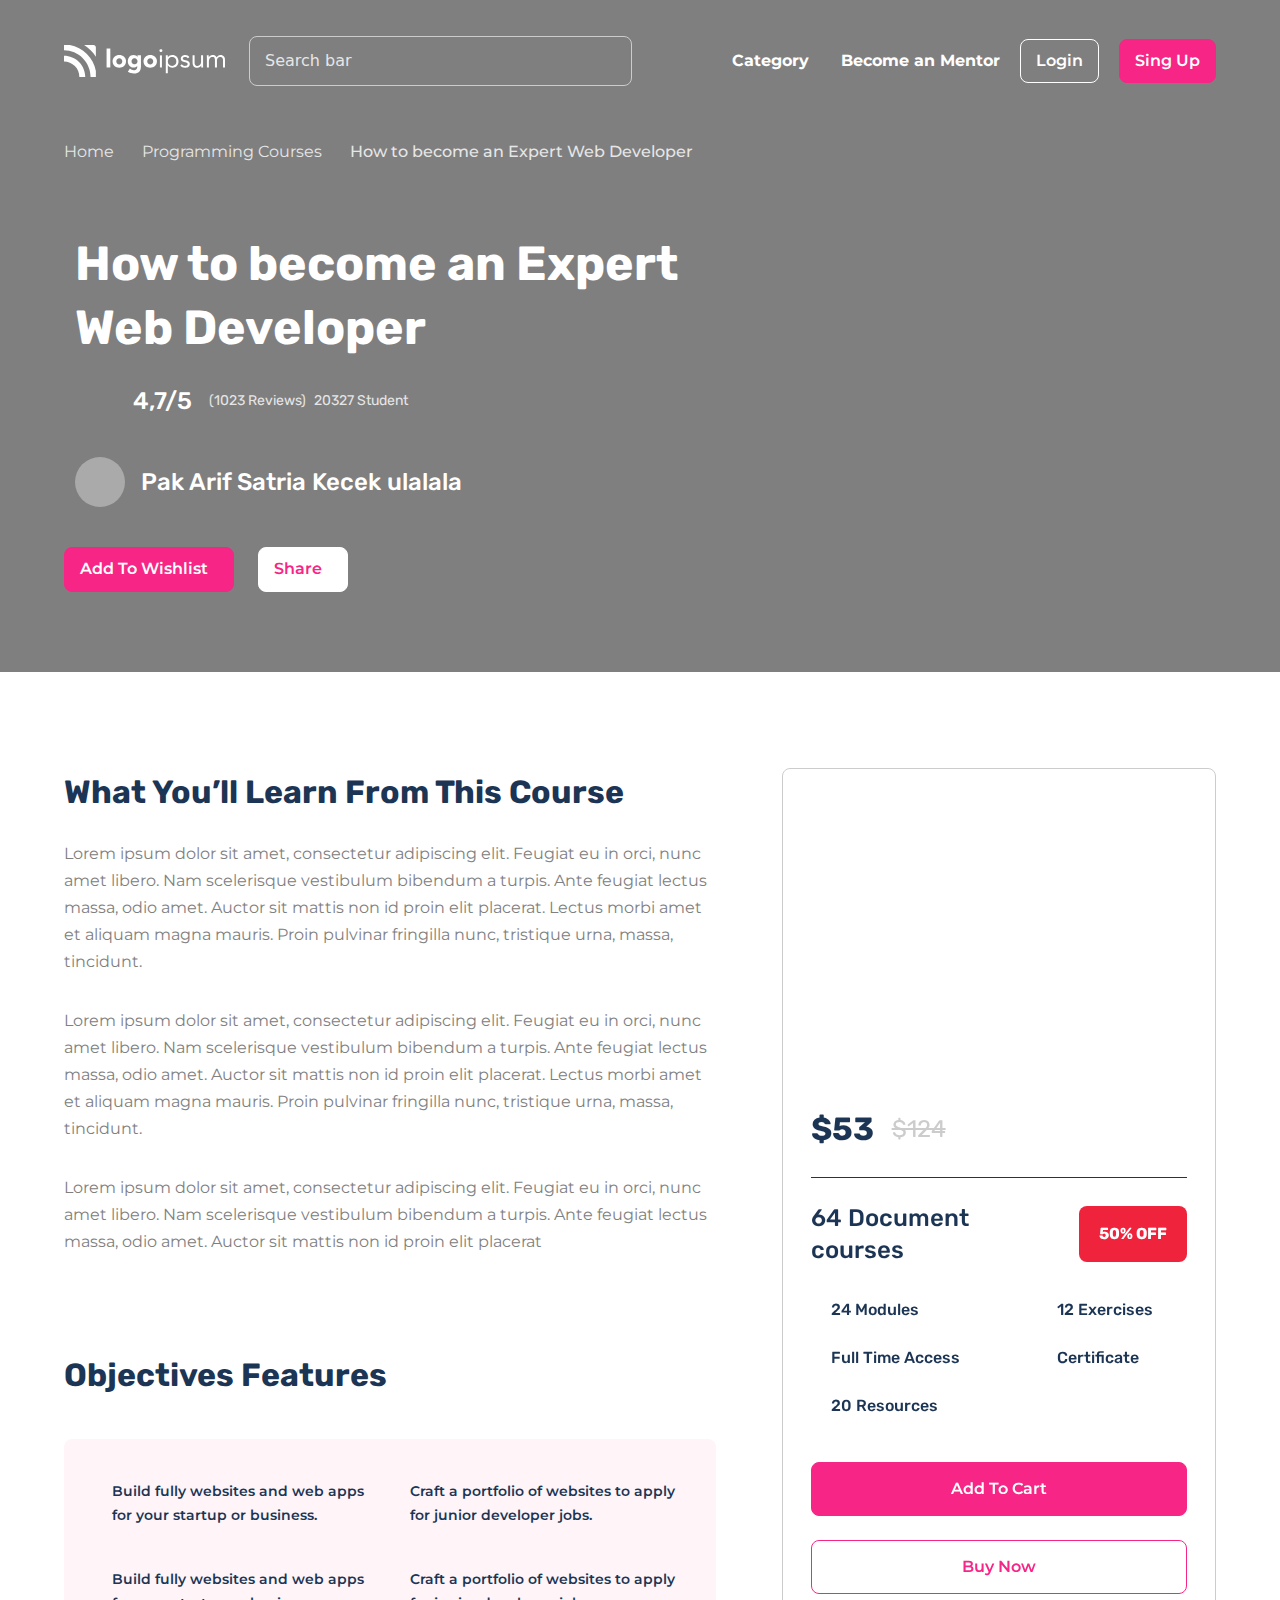
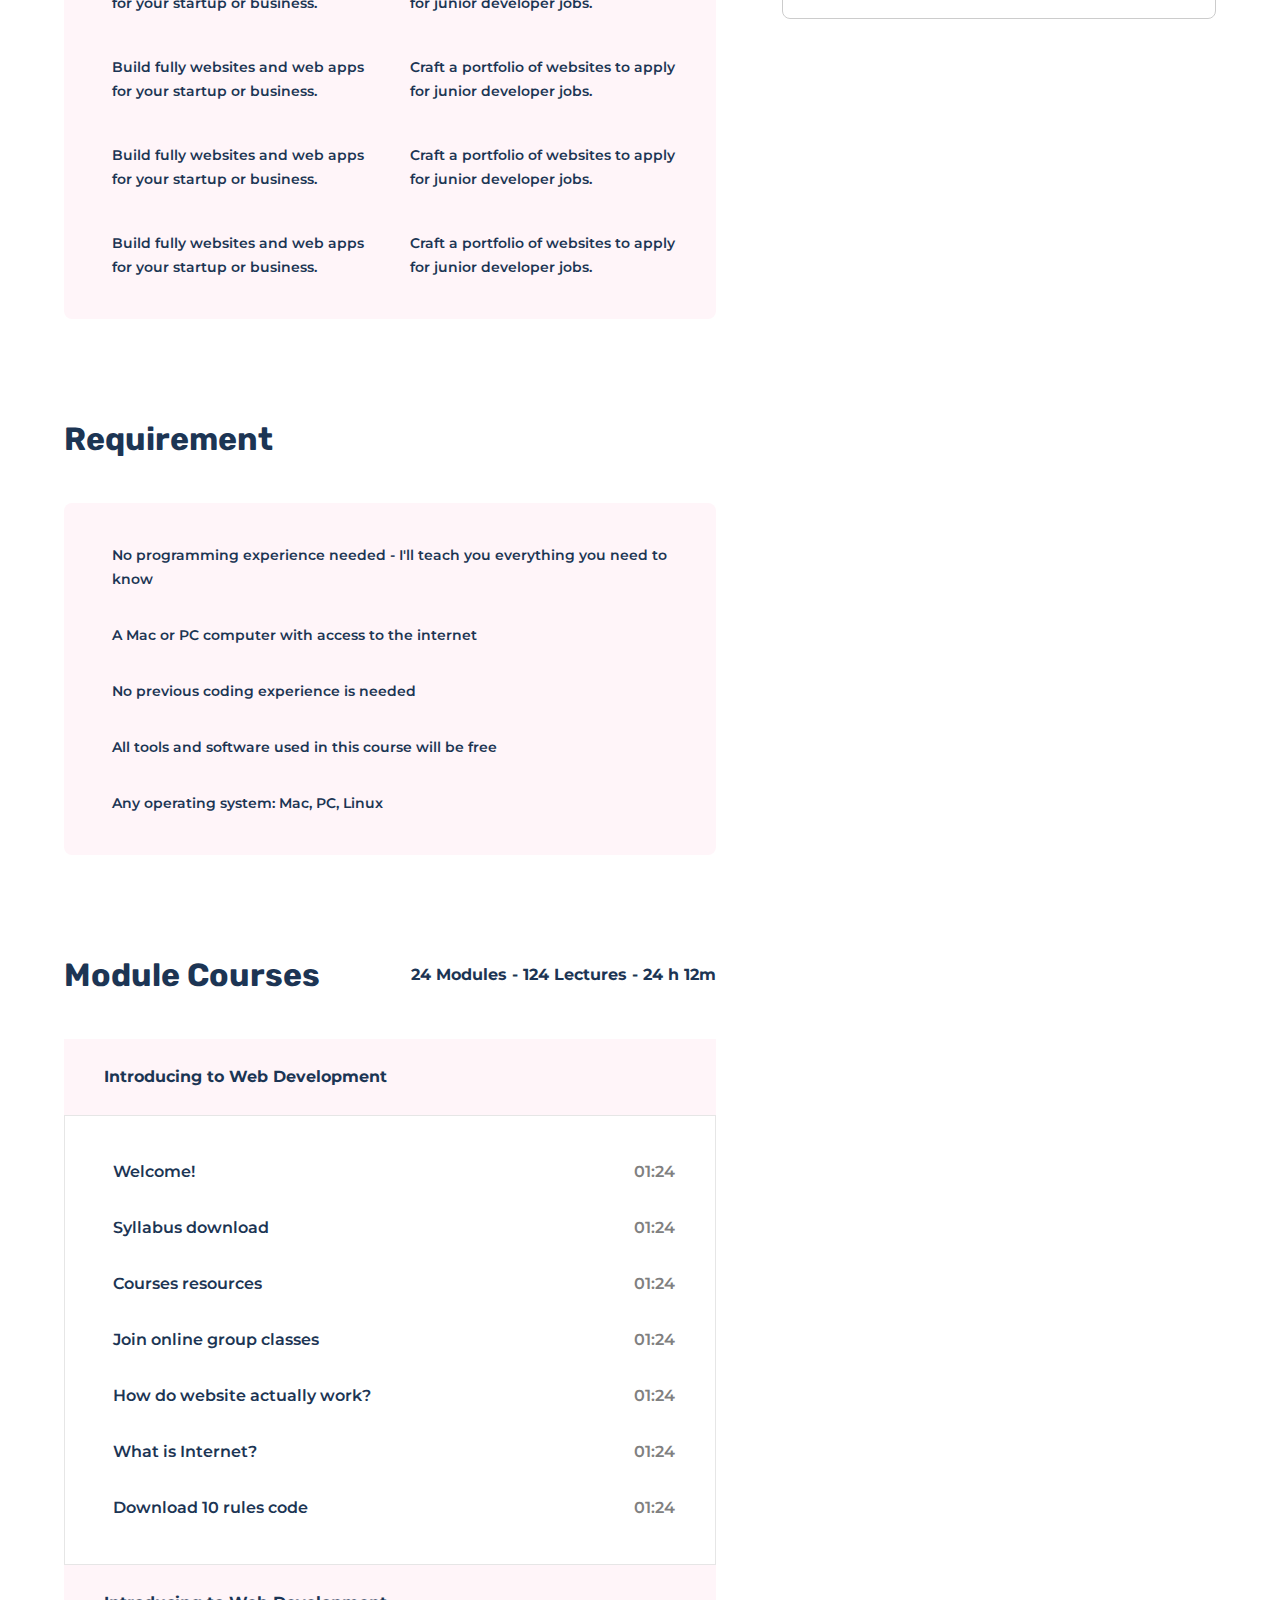
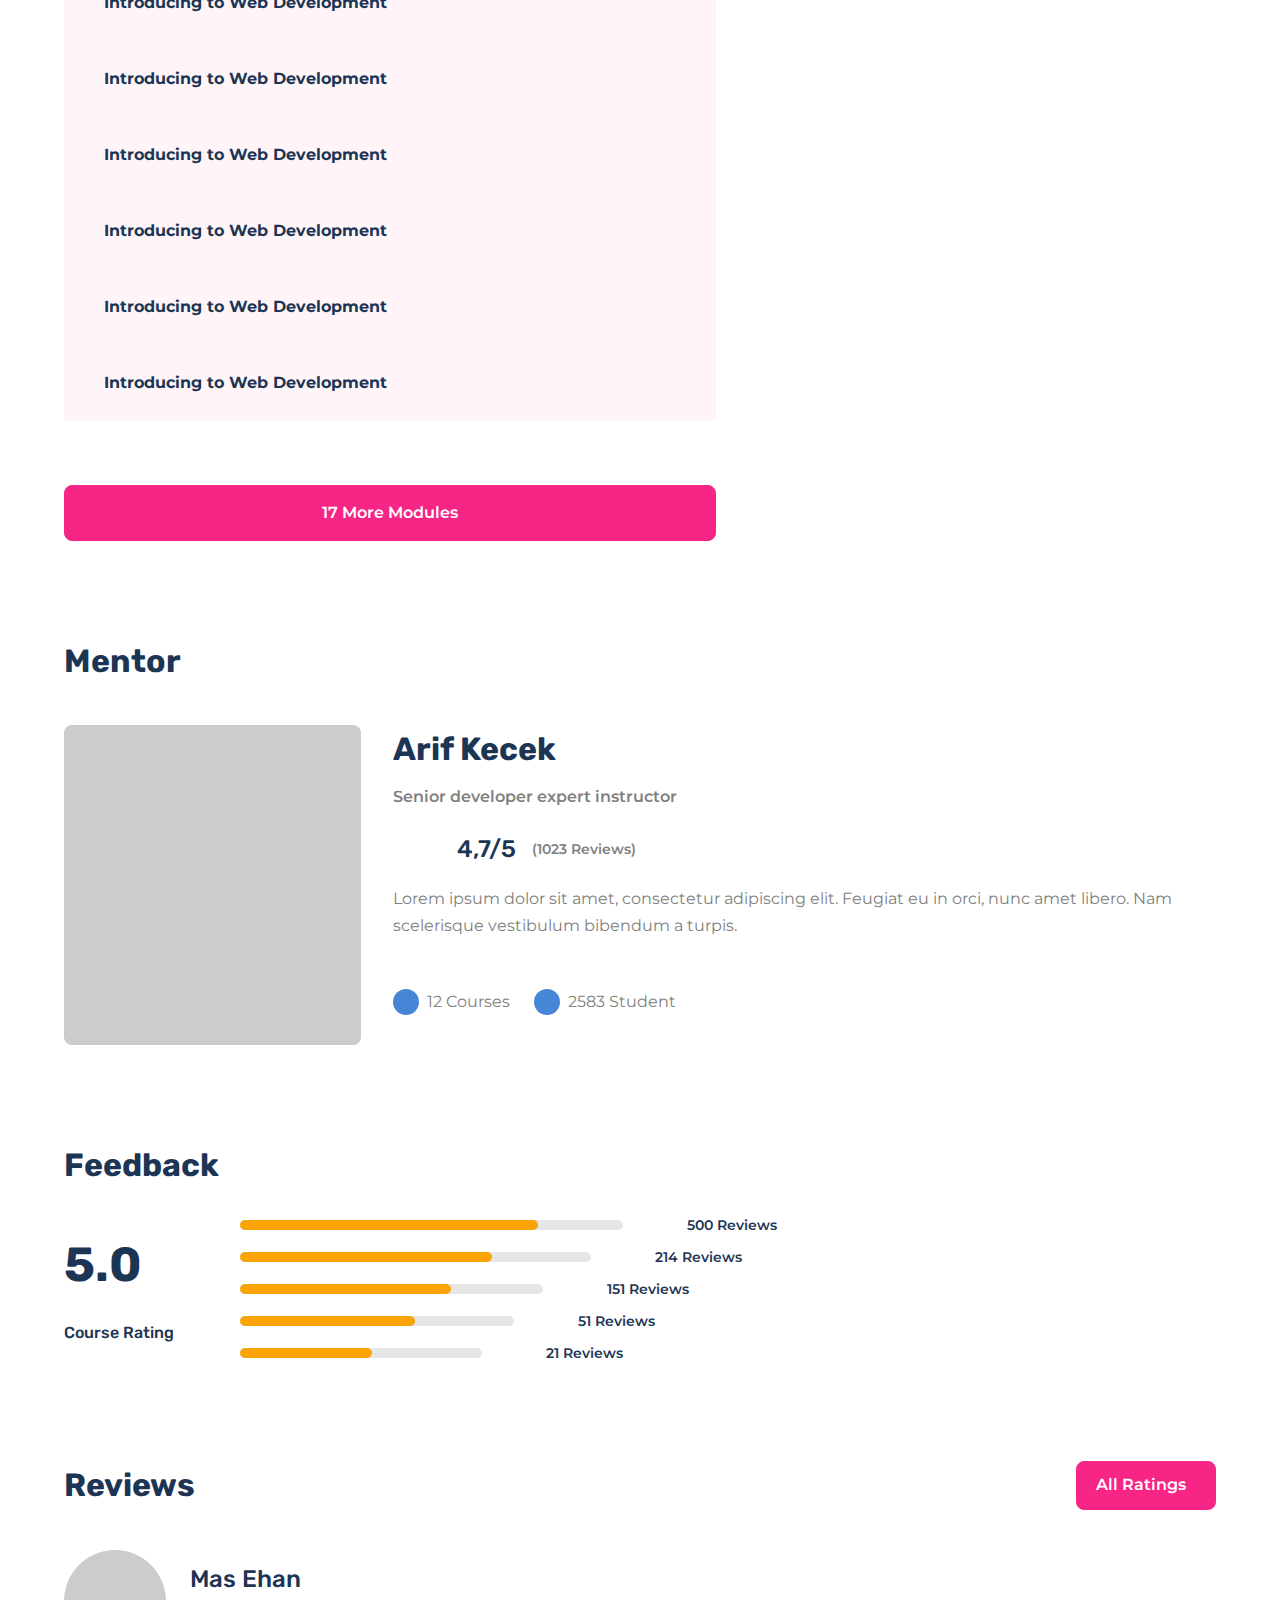
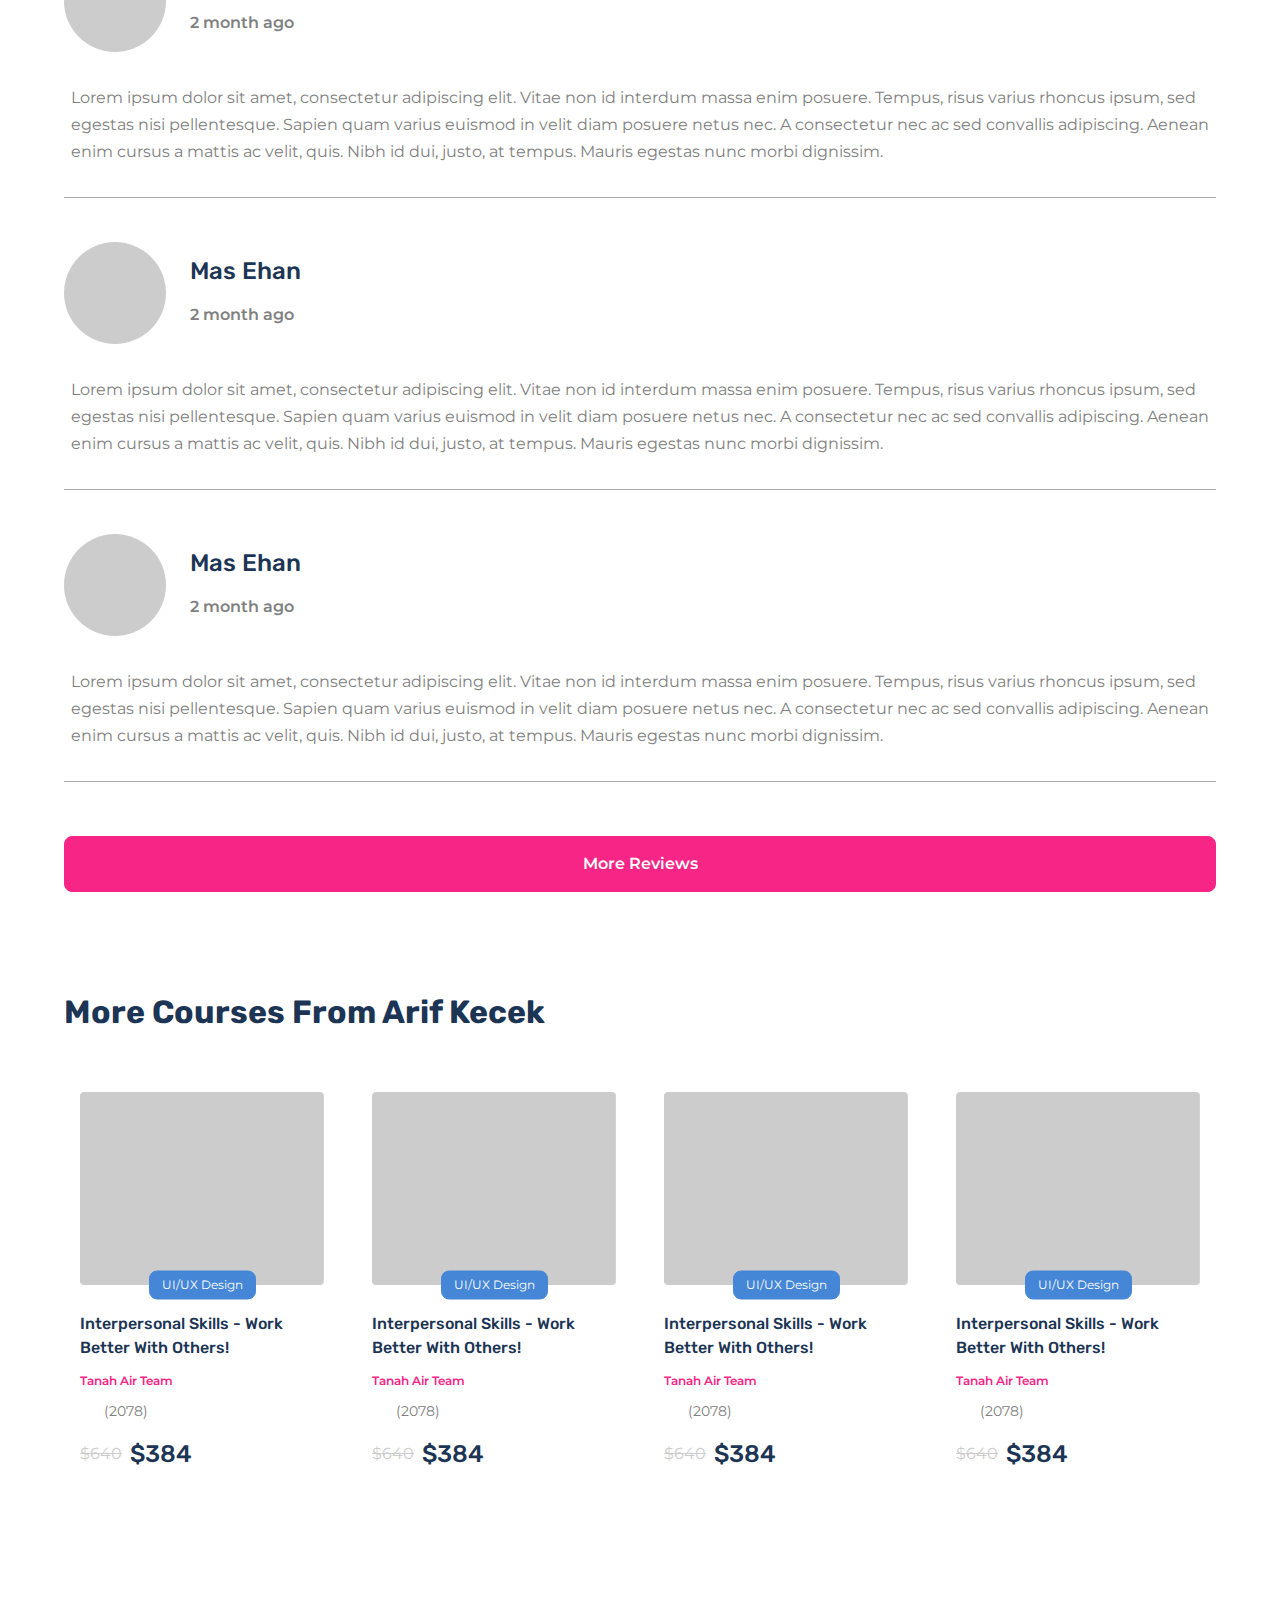
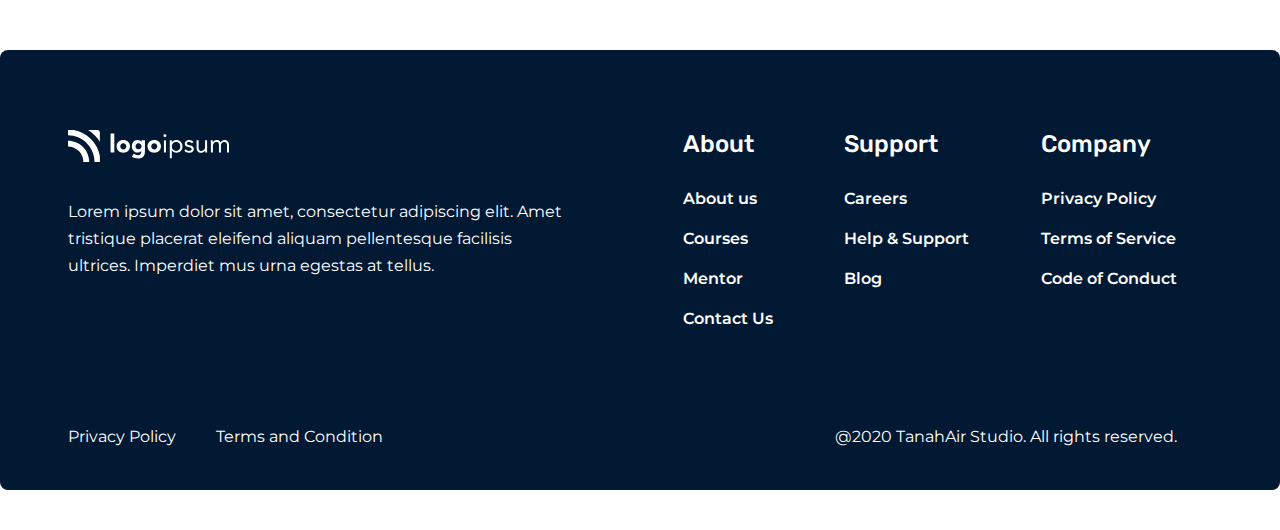
<file: expert.html>
<!DOCTYPE html>
<html lang="en">

<head>
    <meta charset="UTF-8">
    <meta name="viewport" content="width=device-width, initial-scale=1.0">

    <!-- Icons -->
    <link rel="stylesheet" href="https://cdnjs.cloudflare.com/ajax/libs/font-awesome/6.4.0/css/all.min.css"
        integrity="sha512-iecdLmaskl7CVkqkXNQ/ZH/XLlvWZOJyj7Yy7tcenmpD1ypASozpmT/E0iPtmFIB46ZmdtAc9eNBvH0H/ZpiBw=="
        crossorigin="anonymous" referrerpolicy="no-referrer" />
    <!-- Icons -->

    <!-- Fonts -->
    <link rel="preconnect" href="https://fonts.googleapis.com">
    <link rel="preconnect" href="https://fonts.gstatic.com" crossorigin>
    <link
        href="https://fonts.googleapis.com/css2?family=Montserrat:wght@400;700&family=Rubik:wght@400;500;600;700&display=swap"
        rel="stylesheet">
    <!-- Fonts -->

    <!-- Favicon -->
    <link rel="apple-touch-icon" sizes="180x180" href="assets/media/icon//apple-touch-icon.png">
    <link rel="icon" type="image/png" sizes="32x32" href="assets/media/icon//favicon-32x32.png">
    <link rel="icon" type="image/png" sizes="16x16" href="assets/media/icon//favicon-16x16.png">
    <link rel="manifest" href="assets/media/icon//site.webmanifest">
    <!-- Favicon -->

    <!-- CSS -->
    <link rel="stylesheet" href="./assets/css/main.css">
    <!-- <link rel="stylesheet" href="./assets/css/main.css.map"> -->
    <!-- CSS -->

    <!-- Bootstrap -->
    <link rel="stylesheet" href="https://cdn.jsdelivr.net/npm/bootstrap@5.3.2/dist/css/bootstrap.min.css"
        crossorigin="anonymous">
    <!-- Bootstrap -->

    <title>Courses</title>
</head>

<body>
    <header class="header expert-header">
        <div class="my-container header__container">
            <nav class="header__nav">
                <div class="header__wrapper">
                    <a href="./index.html" class="header__nav__logo">
                        <img src="./assets/media/footer-logo.svg" alt="">
                    </a>
                    <form action="" class="header__nav__search">
                        <input type="search" placeholder="Search bar">
                        <i class="fa-solid fa-search"></i>
                    </form>
                </div>

                <div class="header__wrapper">
                    <ul class="header__nav__btns">
                        <li class="dropdown">
                            <a href="#" class="header__nav__category" data-bs-toggle="dropdown">Category
                                <i class="fa-solid fa-chevron-down"></i>
                            </a>

                            <ul class="dropdown-menu">
                                <li><a class="dropdown-item" href="./course.html">Programming</a></li>
                                <li><a class="dropdown-item" href="#">Language</a></li>
                                <li><a class="dropdown-item" href="#">Math</a></li>
                            </ul>
                        </li>

                        <li>
                            <a href="" class="header__nav__link">
                                Become an Mentor
                            </a>
                        </li>

                        <li>
                            <a href="./account.html" class="header__nav__login">Login</a>
                        </li>
                        </li>

                        <li>
                            <button class="header__nav__sign" data-bs-toggle="modal"
                                data-bs-target="#exampleModal2">Sing
                                Up</button>

                            <!-- Modal -->
                            <form class="modal fade" id="exampleModal2" tabindex="-1"
                                aria-labelledby="exampleModalLabel" aria-hidden="true">
                                <div class="modal-dialog">
                                    <div class="modal-content">
                                        <div class="modal-header">
                                            <h1 class="modal-title fs-5" id="exampleModalLabel">Write your login</h1>
                                            <button type="button" class="btn-close" data-bs-dismiss="modal"
                                                aria-label="Close"></button>
                                        </div>

                                        <div class="modal-body">
                                            <div class="mb-3">
                                                <label for="exampleFormControlFName" class="form-label">First
                                                    Name</label>
                                                <input type="text" class="form-control" id="exampleFormControlFName"
                                                    placeholder="John">
                                            </div>

                                            <div class="mb-3">
                                                <label for="exampleFormControlLName" class="form-label">Last
                                                    Name</label>
                                                <input type="text" class="form-control" id="exampleFormControlLName"
                                                    placeholder="Doe">
                                            </div>

                                            <div class="mb-3">
                                                <div class="col-auto">
                                                    <label for="exampleFormControlNewEmail"
                                                        class="form-label">Email</label>
                                                    <input type="email" class="form-control"
                                                        id="exampleFormControlNewEmail" placeholder="Email">
                                                </div>
                                            </div>

                                            <div class="mb-3">
                                                <div class="col-auto">
                                                    <label for="exampleFormControlNewPassword"
                                                        class="form-label">Password</label>
                                                    <input type="password" class="form-control"
                                                        id="exampleFormControlNewPassword" placeholder="Password">
                                                </div>
                                            </div>

                                            <div class="form-check">
                                                <input class="form-check-input" type="checkbox" value=""
                                                    id="flexCheckDefault">
                                                <label class="form-check-label" for="flexCheckDefault">
                                                    Agree terms and conditions
                                                </label>
                                            </div>

                                        </div>

                                        <div class="modal-footer">
                                            <button type="submit" class="header__nav__sign">Sign Up</button>
                                        </div>
                                    </div>
                                </div>
                            </form>
                        </li>
                    </ul>
                </div>

                <div class="header__wrapper">

                    <button class="header__nav__menu--btn" type="button" data-bs-toggle="offcanvas"
                        data-bs-target="#offcanvasExample" aria-controls="offcanvasExample">
                        <i class="fa-solid fa-bars"></i>
                    </button>


                    <div class="offcanvas offcanvas-start w-100 header__nav__menu" tabindex="-1" id="offcanvasExample"
                        aria-labelledby="offcanvasExampleLabel">
                        <button type="button" class="btn-close" data-bs-dismiss="offcanvas" aria-label="Close"></button>

                        <form action="" class="header__nav__search">
                            <input type="search" placeholder="Search bar">
                            <i class="fa-solid fa-search"></i>
                        </form>

                        <ul class="header__nav__btns">
                            <li class="dropdown-center">
                                <a href="#" class="header__nav__category" data-bs-toggle="dropdown">Category
                                    <i class="fa-solid fa-chevron-down"></i>
                                </a>

                                <ul class="dropdown-menu text-center">
                                    <li><a class="dropdown-item" href="./course.html">Programming</a></li>
                                    <li><a class="dropdown-item" href="#">Language</a></li>
                                    <li><a class="dropdown-item" href="#">Math</a></li>
                                </ul>
                            </li>

                            <li>
                                <a href="./expert.html" class="header__nav__link">
                                    Become an Mentor
                                </a>
                            </li>

                            <li>
                                <a href="./account.html" class="header__nav__login">Login</a>
                            </li>

                            <li>
                                <a href="./account.html" class="header__nav__sign text-decoration-none">Sing Up</a>
                            </li>
                        </ul>
                    </div>
                </div>
            </nav>

            <div class="header__content">
                <div class="header__navigate">
                    <a href="./index.html">Home</a>
                    <i class="fa-solid fa-chevron-right"></i>
                    <a href="./course.html">Programming Courses</a>
                    <i class="fa-solid fa-chevron-right"></i>
                    <h5>How to become an Expert Web Developer</h5>
                </div>
                <h2 class="header__heading">How to become an Expert Web Developer</h2>
                <div class="header__rating">
                    <ul>
                        <li><i class="fa-solid fa-star"></i></li>
                        <li><i class="fa-solid fa-star"></i></li>
                        <li><i class="fa-solid fa-star"></i></li>
                        <li><i class="fa-solid fa-star"></i></li>
                        <li><i class="fa-solid fa-star"></i></li>
                    </ul>
                    <span>4,7/5</span>
                    <span>(1023 Reviews)</span>
                    <span>20327 Student</span>
                </div>
                <div class="header__author">
                    <img src="./assets/media/header__author.svg" alt="">
                    <h4>Pak Arif Satria Kecek ulalala</h4>
                </div>
                <div class="header__btns">
                    <button class="header__wishlist">
                        Add To Wishlist
                        <i class="fa-solid fa-plus"></i>
                    </button>
                    <button class="header__share">
                        Share
                        <i class="fa-solid fa-share-nodes"></i>
                    </button>
                </div>
            </div>
        </div>
    </header>

    <main>

        <section class="expert">
            <div class="my-container expert__container">
                <div class="expert__wrapper">
                    <div class="expert__wrapper__learn">
                        <h2>What you’ll learn from this course</h2>
                        <p>Lorem ipsum dolor sit amet, consectetur adipiscing elit. Feugiat eu in
                            orci,
                            nunc amet libero. Nam scelerisque vestibulum bibendum a turpis. Ante feugiat lectus massa,
                            odio
                            amet. Auctor sit mattis non id proin elit placerat. Lectus morbi amet et aliquam magna
                            mauris.
                            Proin pulvinar fringilla nunc, tristique urna, massa, tincidunt. </p>
                        <p>Lorem ipsum dolor sit amet, consectetur adipiscing elit. Feugiat eu in
                            orci,
                            nunc amet libero. Nam scelerisque vestibulum bibendum a turpis. Ante feugiat lectus massa,
                            odio
                            amet. Auctor sit mattis non id proin elit placerat. Lectus morbi amet et aliquam magna
                            mauris.
                            Proin pulvinar fringilla nunc, tristique urna, massa, tincidunt. </p>
                        <p>Lorem ipsum dolor sit amet, consectetur adipiscing elit. Feugiat eu in
                            orci,
                            nunc amet libero. Nam scelerisque vestibulum bibendum a turpis. Ante feugiat lectus massa,
                            odio
                            amet. Auctor sit mattis non id proin elit placerat</p>
                    </div>

                    <div class="expert__wrapper__features">
                        <h2>Objectives Features</h2>
                        <ul>
                            <li>
                                <i class="fa-solid fa-check"></i>
                                <h4>Build fully websites and web apps for your startup or business.</h4>
                            </li>
                            <li>
                                <i class="fa-solid fa-check"></i>
                                <h4>Craft a portfolio of websites to apply for junior developer jobs.</h4>
                            </li>
                            <li>
                                <i class="fa-solid fa-check"></i>
                                <h4>Build fully websites and web apps for your startup or business.</h4>
                            </li>
                            <li>
                                <i class="fa-solid fa-check"></i>
                                <h4>Craft a portfolio of websites to apply for junior developer jobs.</h4>
                            </li>
                            <li>
                                <i class="fa-solid fa-check"></i>
                                <h4>Build fully websites and web apps for your startup or business.</h4>
                            </li>
                            <li>
                                <i class="fa-solid fa-check"></i>
                                <h4>Craft a portfolio of websites to apply for junior developer jobs.</h4>
                            </li>
                            <li>
                                <i class="fa-solid fa-check"></i>
                                <h4>Build fully websites and web apps for your startup or business.</h4>
                            </li>
                            <li>
                                <i class="fa-solid fa-check"></i>
                                <h4>Craft a portfolio of websites to apply for junior developer jobs.</h4>
                            </li>
                            <li>
                                <i class="fa-solid fa-check"></i>
                                <h4>Build fully websites and web apps for your startup or business.</h4>
                            </li>
                            <li>
                                <i class="fa-solid fa-check"></i>
                                <h4>Craft a portfolio of websites to apply for junior developer jobs.</h4>
                            </li>
                        </ul>
                    </div>

                    <div class="expert__wrapper__requirement">
                        <h2>Requirement</h2>
                        <ul>
                            <li>
                                <i class="fa-solid fa-check"></i>
                                <h4>No programming experience needed - I'll teach you everything you need to know</h4>
                            </li>
                            <li>
                                <i class="fa-solid fa-check"></i>
                                <h4>A Mac or PC computer with access to the internet</h4>
                            </li>
                            <li>
                                <i class="fa-solid fa-check"></i>
                                <h4>No previous coding experience is needed</h4>
                            </li>
                            <li>
                                <i class="fa-solid fa-check"></i>
                                <h4>All tools and software used in this course will be free</h4>
                            </li>
                            <li>
                                <i class="fa-solid fa-check"></i>
                                <h4>Any operating system: Mac, PC, Linux</h4>
                            </li>
                        </ul>
                    </div>

                    <div class="expert__wrapper__module">
                        <div>
                            <h2>Module Courses</h2>
                            <h3>24 Modules - 124 Lectures - 24 h 12m</h3>
                        </div>
                        <ul>
                            <li>
                                <label for="intro">
                                    Introducing to Web Development
                                    <i class="fa-solid fa-chevron-up"></i>
                                </label>
                                <input type="checkbox" name="" id="intro" checked>

                                <div>
                                    <ul>
                                        <li>
                                            <div>
                                                <i class="fa-solid fa-circle-play"></i>
                                                <h4>Welcome!</h4>
                                            </div>
                                            <span>01:24</span>
                                        </li>
                                        <li>
                                            <div>
                                                <i class="fa-solid fa-list"></i>
                                                <h4>Syllabus download</h4>
                                            </div>
                                            <span>01:24</span>
                                        </li>
                                        <li>
                                            <div>
                                                <i class="fa-solid fa-list"></i>
                                                <h4>Courses resources</h4>
                                            </div>
                                            <span>01:24</span>
                                        </li>
                                        <li>
                                            <div>
                                                <i class="fa-solid fa-list"></i>
                                                <h4>Join online group classes</h4>
                                            </div>
                                            <span>01:24</span>
                                        </li>
                                        <li>
                                            <div>
                                                <i class="fa-solid fa-circle-play"></i>
                                                <h4>How do website actually work?</h4>
                                            </div>
                                            <span>01:24</span>
                                        </li>
                                        <li>
                                            <div>
                                                <i class="fa-solid fa-circle-play"></i>
                                                <h4>What is Internet?</h4>
                                            </div>
                                            <span>01:24</span>
                                        </li>
                                        <li>
                                            <div>
                                                <i class="fa-solid fa-list"></i>
                                                <h4>Download 10 rules code</h4>
                                            </div>
                                            <span>01:24</span>
                                        </li>
                                    </ul>
                                </div>
                            </li>

                            <li>
                                <label for="intro2">
                                    Introducing to Web Development
                                    <i class="fa-solid fa-chevron-up"></i>
                                </label>
                                <input type="checkbox" name="" id="intro2">

                                <div>
                                    <ul>
                                        <li>
                                            <div>
                                                <i class="fa-solid fa-circle-play"></i>
                                                <h4>Welcome!</h4>
                                            </div>
                                            <span>01:24</span>
                                        </li>
                                        <li>
                                            <div>
                                                <i class="fa-solid fa-list"></i>
                                                <h4>Syllabus download</h4>
                                            </div>
                                            <span>01:24</span>
                                        </li>
                                        <li>
                                            <div>
                                                <i class="fa-solid fa-list"></i>
                                                <h4>Courses resources</h4>
                                            </div>
                                            <span>01:24</span>
                                        </li>
                                        <li>
                                            <div>
                                                <i class="fa-solid fa-list"></i>
                                                <h4>Join online group classes</h4>
                                            </div>
                                            <span>01:24</span>
                                        </li>
                                        <li>
                                            <div>
                                                <i class="fa-solid fa-circle-play"></i>
                                                <h4>How do website actually work?</h4>
                                            </div>
                                            <span>01:24</span>
                                        </li>
                                        <li>
                                            <div>
                                                <i class="fa-solid fa-circle-play"></i>
                                                <h4>What is Internet?</h4>
                                            </div>
                                            <span>01:24</span>
                                        </li>
                                        <li>
                                            <div>
                                                <i class="fa-solid fa-list"></i>
                                                <h4>Download 10 rules code</h4>
                                            </div>
                                            <span>01:24</span>
                                        </li>
                                    </ul>
                                </div>
                            </li>

                            <li>
                                <label for="intro3">
                                    Introducing to Web Development
                                    <i class="fa-solid fa-chevron-up"></i>
                                </label>
                                <input type="checkbox" name="" id="intro3">

                                <div>
                                    <ul>
                                        <li>
                                            <div>
                                                <i class="fa-solid fa-circle-play"></i>
                                                <h4>Welcome!</h4>
                                            </div>
                                            <span>01:24</span>
                                        </li>
                                        <li>
                                            <div>
                                                <i class="fa-solid fa-list"></i>
                                                <h4>Syllabus download</h4>
                                            </div>
                                            <span>01:24</span>
                                        </li>
                                        <li>
                                            <div>
                                                <i class="fa-solid fa-list"></i>
                                                <h4>Courses resources</h4>
                                            </div>
                                            <span>01:24</span>
                                        </li>
                                        <li>
                                            <div>
                                                <i class="fa-solid fa-list"></i>
                                                <h4>Join online group classes</h4>
                                            </div>
                                            <span>01:24</span>
                                        </li>
                                        <li>
                                            <div>
                                                <i class="fa-solid fa-circle-play"></i>
                                                <h4>How do website actually work?</h4>
                                            </div>
                                            <span>01:24</span>
                                        </li>
                                        <li>
                                            <div>
                                                <i class="fa-solid fa-circle-play"></i>
                                                <h4>What is Internet?</h4>
                                            </div>
                                            <span>01:24</span>
                                        </li>
                                        <li>
                                            <div>
                                                <i class="fa-solid fa-list"></i>
                                                <h4>Download 10 rules code</h4>
                                            </div>
                                            <span>01:24</span>
                                        </li>
                                    </ul>
                                </div>
                            </li>

                            <li>
                                <label for="intro4">
                                    Introducing to Web Development
                                    <i class="fa-solid fa-chevron-up"></i>
                                </label>
                                <input type="checkbox" name="" id="intro4">

                                <div>
                                    <ul>
                                        <li>
                                            <div>
                                                <i class="fa-solid fa-circle-play"></i>
                                                <h4>Welcome!</h4>
                                            </div>
                                            <span>01:24</span>
                                        </li>
                                        <li>
                                            <div>
                                                <i class="fa-solid fa-list"></i>
                                                <h4>Syllabus download</h4>
                                            </div>
                                            <span>01:24</span>
                                        </li>
                                        <li>
                                            <div>
                                                <i class="fa-solid fa-list"></i>
                                                <h4>Courses resources</h4>
                                            </div>
                                            <span>01:24</span>
                                        </li>
                                        <li>
                                            <div>
                                                <i class="fa-solid fa-list"></i>
                                                <h4>Join online group classes</h4>
                                            </div>
                                            <span>01:24</span>
                                        </li>
                                        <li>
                                            <div>
                                                <i class="fa-solid fa-circle-play"></i>
                                                <h4>How do website actually work?</h4>
                                            </div>
                                            <span>01:24</span>
                                        </li>
                                        <li>
                                            <div>
                                                <i class="fa-solid fa-circle-play"></i>
                                                <h4>What is Internet?</h4>
                                            </div>
                                            <span>01:24</span>
                                        </li>
                                        <li>
                                            <div>
                                                <i class="fa-solid fa-list"></i>
                                                <h4>Download 10 rules code</h4>
                                            </div>
                                            <span>01:24</span>
                                        </li>
                                    </ul>
                                </div>
                            </li>

                            <li>
                                <label for="intro5">
                                    Introducing to Web Development
                                    <i class="fa-solid fa-chevron-up"></i>
                                </label>
                                <input type="checkbox" name="" id="intro5">

                                <div>
                                    <ul>
                                        <li>
                                            <div>
                                                <i class="fa-solid fa-circle-play"></i>
                                                <h4>Welcome!</h4>
                                            </div>
                                            <span>01:24</span>
                                        </li>
                                        <li>
                                            <div>
                                                <i class="fa-solid fa-list"></i>
                                                <h4>Syllabus download</h4>
                                            </div>
                                            <span>01:24</span>
                                        </li>
                                        <li>
                                            <div>
                                                <i class="fa-solid fa-list"></i>
                                                <h4>Courses resources</h4>
                                            </div>
                                            <span>01:24</span>
                                        </li>
                                        <li>
                                            <div>
                                                <i class="fa-solid fa-list"></i>
                                                <h4>Join online group classes</h4>
                                            </div>
                                            <span>01:24</span>
                                        </li>
                                        <li>
                                            <div>
                                                <i class="fa-solid fa-circle-play"></i>
                                                <h4>How do website actually work?</h4>
                                            </div>
                                            <span>01:24</span>
                                        </li>
                                        <li>
                                            <div>
                                                <i class="fa-solid fa-circle-play"></i>
                                                <h4>What is Internet?</h4>
                                            </div>
                                            <span>01:24</span>
                                        </li>
                                        <li>
                                            <div>
                                                <i class="fa-solid fa-list"></i>
                                                <h4>Download 10 rules code</h4>
                                            </div>
                                            <span>01:24</span>
                                        </li>
                                    </ul>
                                </div>
                            </li>

                            <li>
                                <label for="intro6">
                                    Introducing to Web Development
                                    <i class="fa-solid fa-chevron-up"></i>
                                </label>
                                <input type="checkbox" name="" id="intro6">

                                <div>
                                    <ul>
                                        <li>
                                            <div>
                                                <i class="fa-solid fa-circle-play"></i>
                                                <h4>Welcome!</h4>
                                            </div>
                                            <span>01:24</span>
                                        </li>
                                        <li>
                                            <div>
                                                <i class="fa-solid fa-list"></i>
                                                <h4>Syllabus download</h4>
                                            </div>
                                            <span>01:24</span>
                                        </li>
                                        <li>
                                            <div>
                                                <i class="fa-solid fa-list"></i>
                                                <h4>Courses resources</h4>
                                            </div>
                                            <span>01:24</span>
                                        </li>
                                        <li>
                                            <div>
                                                <i class="fa-solid fa-list"></i>
                                                <h4>Join online group classes</h4>
                                            </div>
                                            <span>01:24</span>
                                        </li>
                                        <li>
                                            <div>
                                                <i class="fa-solid fa-circle-play"></i>
                                                <h4>How do website actually work?</h4>
                                            </div>
                                            <span>01:24</span>
                                        </li>
                                        <li>
                                            <div>
                                                <i class="fa-solid fa-circle-play"></i>
                                                <h4>What is Internet?</h4>
                                            </div>
                                            <span>01:24</span>
                                        </li>
                                        <li>
                                            <div>
                                                <i class="fa-solid fa-list"></i>
                                                <h4>Download 10 rules code</h4>
                                            </div>
                                            <span>01:24</span>
                                        </li>
                                    </ul>
                                </div>
                            </li>

                            <li>
                                <label for="intro7">
                                    Introducing to Web Development
                                    <i class="fa-solid fa-chevron-up"></i>
                                </label>
                                <input type="checkbox" name="" id="intro7">

                                <div>
                                    <ul>
                                        <li>
                                            <div>
                                                <i class="fa-solid fa-circle-play"></i>
                                                <h4>Welcome!</h4>
                                            </div>
                                            <span>01:24</span>
                                        </li>
                                        <li>
                                            <div>
                                                <i class="fa-solid fa-list"></i>
                                                <h4>Syllabus download</h4>
                                            </div>
                                            <span>01:24</span>
                                        </li>
                                        <li>
                                            <div>
                                                <i class="fa-solid fa-list"></i>
                                                <h4>Courses resources</h4>
                                            </div>
                                            <span>01:24</span>
                                        </li>
                                        <li>
                                            <div>
                                                <i class="fa-solid fa-list"></i>
                                                <h4>Join online group classes</h4>
                                            </div>
                                            <span>01:24</span>
                                        </li>
                                        <li>
                                            <div>
                                                <i class="fa-solid fa-circle-play"></i>
                                                <h4>How do website actually work?</h4>
                                            </div>
                                            <span>01:24</span>
                                        </li>
                                        <li>
                                            <div>
                                                <i class="fa-solid fa-circle-play"></i>
                                                <h4>What is Internet?</h4>
                                            </div>
                                            <span>01:24</span>
                                        </li>
                                        <li>
                                            <div>
                                                <i class="fa-solid fa-list"></i>
                                                <h4>Download 10 rules code</h4>
                                            </div>
                                            <span>01:24</span>
                                        </li>
                                    </ul>
                                </div>
                            </li>
                        </ul>
                        <button>17 More Modules</button>
                    </div>
                </div>

                <div class="expert__card">
                    <iframe class="expert__card__video" width="100%" height="313px"
                        src="https://www.youtube.com/embed/ok-plXXHlWw?si=FIU7m6UD3HSQTZ_4" title="YouTube video player"
                        frameborder="0"
                        allow="accelerometer; autoplay; clipboard-write; encrypted-media; gyroscope; picture-in-picture; web-share"
                        allowfullscreen></iframe>
                    <div>
                        <div class="expert__card__price">
                            <h3>$53</h3>
                            <del>$124</del>
                        </div>
                        <div class="expert__card__up">
                            <h4>64 Document courses</h4>
                            <div>50% OFF</div>
                        </div>
                        <ul class="expert__card__list">
                            <li>
                                <i class="fa-solid fa-circle-check"></i>
                                <h5>24 Modules</h5>
                            </li>
                            <li>
                                <i class="fa-solid fa-circle-check"></i>
                                <h5>12 exercises</h5>
                            </li>
                            <li>
                                <i class="fa-solid fa-circle-check"></i>
                                <h5>Full time access</h5>
                            </li>
                            <li>
                                <i class="fa-solid fa-circle-check"></i>
                                <h5>Certificate</h5>
                            </li>
                            <li>
                                <i class="fa-solid fa-circle-check"></i>
                                <h5>20 resources </h5>
                            </li>
                        </ul>
                        <button class="expert__card__add">Add To Cart</button>
                        <button class="expert__card__buy">Buy Now</button>
                    </div>
                </div>
            </div>
        </section>

        <section class="about">
            <div class="my-container about__container">
                <div class="about__mentor">
                    <h2>Mentor</h2>
                    <div>
                        <img src="./assets/media/expert-img.png" alt="">
                        <div>
                            <h3>Arif kecek</h3>
                            <h4>Senior developer expert instructor</h4>
                            <div>
                                <ul>
                                    <li><i class="fa-solid fa-star"></i></li>
                                    <li><i class="fa-solid fa-star"></i></li>
                                    <li><i class="fa-solid fa-star"></i></li>
                                    <li><i class="fa-solid fa-star"></i></li>
                                    <li><i class="fa-solid fa-star"></i></li>
                                </ul>
                                <span>4,7/5</span>
                                <span>(1023 Reviews)</span>
                            </div>
                            <p>Lorem ipsum dolor sit amet, consectetur adipiscing elit. Feugiat eu in orci, nunc
                                amet libero. Nam scelerisque vestibulum bibendum a turpis.</p>
                            <ul>
                                <li>
                                    <img src="./assets/media/lightblue-circle.svg" alt="">
                                    <h6>12 Courses</h6>
                                </li>
                                <li>
                                    <img src="./assets/media/lightblue-circle.svg" alt="">
                                    <h6>2583 Student</h6>
                                </li>
                            </ul>
                        </div>
                    </div>
                </div>

                <div class="about__feedback">
                    <h2>Feedback</h2>
                    <div>
                        <div>
                            <h3>5.0</h3>
                            <ul>
                                <li><i class="fa-solid fa-star"></i></li>
                                <li><i class="fa-solid fa-star"></i></li>
                                <li><i class="fa-solid fa-star"></i></li>
                                <li><i class="fa-solid fa-star"></i></li>
                                <li><i class="fa-solid fa-star"></i></li>
                            </ul>
                            <h5>Course Rating</h5>
                        </div>

                        <ul>
                            <li>
                                <div class="range">
                                    <div></div>
                                </div>
                                <ul>
                                    <li><i class="fa-solid fa-star"></i></li>
                                    <li><i class="fa-solid fa-star"></i></li>
                                    <li><i class="fa-solid fa-star"></i></li>
                                    <li><i class="fa-solid fa-star"></i></li>
                                    <li><i class="fa-solid fa-star"></i></li>
                                </ul>
                                <span>500 Reviews</span>
                            </li>
                            <li>
                                <div class="range">
                                    <div></div>
                                </div>
                                <ul>
                                    <li><i class="fa-solid fa-star"></i></li>
                                    <li><i class="fa-solid fa-star"></i></li>
                                    <li><i class="fa-solid fa-star"></i></li>
                                    <li><i class="fa-solid fa-star"></i></li>
                                    <li><i class="fa-regular fa-star"></i></li>
                                </ul>
                                <span>214 Reviews</span>
                            </li>
                            <li>
                                <div class="range">
                                    <div></div>
                                </div>
                                <ul>
                                    <li><i class="fa-solid fa-star"></i></li>
                                    <li><i class="fa-solid fa-star"></i></li>
                                    <li><i class="fa-solid fa-star"></i></li>
                                    <li><i class="fa-regular fa-star"></i></li>
                                    <li><i class="fa-regular fa-star"></i></li>
                                </ul>
                                <span>151 Reviews</span>
                            </li>
                            <li>
                                <div class="range">
                                    <div></div>
                                </div>
                                <ul>
                                    <li><i class="fa-solid fa-star"></i></li>
                                    <li><i class="fa-solid fa-star"></i></li>
                                    <li><i class="fa-regular fa-star"></i></li>
                                    <li><i class="fa-regular fa-star"></i></li>
                                    <li><i class="fa-regular fa-star"></i></li>
                                </ul>
                                <span>51 Reviews</span>
                            </li>
                            <li>
                                <div class="range">
                                    <div></div>
                                </div>
                                <ul>
                                    <li><i class="fa-solid fa-star"></i></li>
                                    <li><i class="fa-regular fa-star"></i></li>
                                    <li><i class="fa-regular fa-star"></i></li>
                                    <li><i class="fa-regular fa-star"></i></li>
                                    <li><i class="fa-regular fa-star"></i></li>
                                </ul>
                                <span>21 Reviews</span>
                            </li>
                        </ul>
                    </div>
                </div>

                <div class="about__reviews">
                    <div>
                        <h2>Reviews</h2>
                        <div class="dropdown">
                            <button data-bs-toggle="dropdown" aria-expanded="false">
                                All Ratings
                                <i class="fa-solid fa-chevron-down"></i>
                            </button>
                            <ul class="dropdown-menu w-100">
                                <li><a class="dropdown-item" href="#">Action</a></li>
                                <li><a class="dropdown-item" href="#">Another</a></li>
                                <li><a class="dropdown-item" href="#">Something</a></li>
                            </ul>
                        </div>
                    </div>

                    <ul>
                        <li>
                            <div>
                                <div>
                                    <img src="./assets/media/review.svg" alt="">
                                    <div>
                                        <h3>Mas Ehan</h3>
                                        <ul>
                                            <li><i class="fa-solid fa-star"></i></li>
                                            <li><i class="fa-solid fa-star"></i></li>
                                            <li><i class="fa-solid fa-star"></i></li>
                                            <li><i class="fa-solid fa-star"></i></li>
                                            <li><i class="fa-solid fa-star"></i></li>
                                        </ul>
                                        <span>2 month ago</span>
                                    </div>
                                </div>
                                <ul>
                                    <li><button><i class="fa-regular fa-thumbs-up"></i></button></li>
                                    <li><button><i class="fa-regular fa-thumbs-down"></i></button></li>
                                </ul>
                            </div>

                            <p>Lorem ipsum dolor sit amet, consectetur adipiscing elit. Vitae non id interdum massa enim
                                posuere. Tempus, risus varius rhoncus ipsum, sed egestas nisi pellentesque. Sapien quam
                                varius euismod in velit diam posuere netus nec. A consectetur nec ac sed convallis
                                adipiscing. Aenean enim cursus a mattis ac velit, quis. Nibh id dui, justo, at tempus.
                                Mauris egestas nunc morbi dignissim.</p>
                        </li>
                        <li>
                            <div>
                                <div>
                                    <img src="./assets/media/review.svg" alt="">
                                    <div>
                                        <h3>Mas Ehan</h3>
                                        <ul>
                                            <li><i class="fa-solid fa-star"></i></li>
                                            <li><i class="fa-solid fa-star"></i></li>
                                            <li><i class="fa-solid fa-star"></i></li>
                                            <li><i class="fa-solid fa-star"></i></li>
                                            <li><i class="fa-solid fa-star"></i></li>
                                        </ul>
                                        <span>2 month ago</span>
                                    </div>
                                </div>
                                <ul>
                                    <li><button><i class="fa-regular fa-thumbs-up"></i></button></li>
                                    <li><button><i class="fa-regular fa-thumbs-down"></i></button></li>
                                </ul>
                            </div>

                            <p>Lorem ipsum dolor sit amet, consectetur adipiscing elit. Vitae non id interdum massa enim
                                posuere. Tempus, risus varius rhoncus ipsum, sed egestas nisi pellentesque. Sapien quam
                                varius euismod in velit diam posuere netus nec. A consectetur nec ac sed convallis
                                adipiscing. Aenean enim cursus a mattis ac velit, quis. Nibh id dui, justo, at tempus.
                                Mauris egestas nunc morbi dignissim.</p>
                        </li>
                        <li>
                            <div>
                                <div>
                                    <img src="./assets/media/review.svg" alt="">
                                    <div>
                                        <h3>Mas Ehan</h3>
                                        <ul>
                                            <li><i class="fa-solid fa-star"></i></li>
                                            <li><i class="fa-solid fa-star"></i></li>
                                            <li><i class="fa-solid fa-star"></i></li>
                                            <li><i class="fa-solid fa-star"></i></li>
                                            <li><i class="fa-solid fa-star"></i></li>
                                        </ul>
                                        <span>2 month ago</span>
                                    </div>
                                </div>
                                <ul>
                                    <li><button><i class="fa-regular fa-thumbs-up"></i></button></li>
                                    <li><button><i class="fa-regular fa-thumbs-down"></i></button></li>
                                </ul>
                            </div>

                            <p>Lorem ipsum dolor sit amet, consectetur adipiscing elit. Vitae non id interdum massa enim
                                posuere. Tempus, risus varius rhoncus ipsum, sed egestas nisi pellentesque. Sapien quam
                                varius euismod in velit diam posuere netus nec. A consectetur nec ac sed convallis
                                adipiscing. Aenean enim cursus a mattis ac velit, quis. Nibh id dui, justo, at tempus.
                                Mauris egestas nunc morbi dignissim.</p>
                        </li>
                    </ul>

                    <button>More Reviews</button>
                </div>
            </div>
        </section>

        <section class="trend expert-trend">
            <div class="my-container trend__container">
                <h2 class="trend__heading">More Courses from Arif Kecek</h2>
                <ul class="trend__cards">
                    <li class="trend__cards__card">
                        <div class="trend__cards__card__img">
                            <img src="./assets/media/trend.png" alt="">
                            <a href="">UI/UX Design</a>
                        </div>
                        <div class="trend__cards__card__text">
                            <h5>Interpersonal skills - work better with others!</h5>
                            <a href="#">Tanah Air Team</a>
                            <ul>
                                <li><i class="fa-solid fa-star"></i></li>
                                <li><i class="fa-solid fa-star"></i></li>
                                <li><i class="fa-solid fa-star"></i></li>
                                <li><i class="fa-solid fa-star"></i></li>
                                <li><i class="fa-solid fa-star"></i></li>
                                <span>(2078)</span>
                            </ul>
                            <div>
                                <del>$640</del>
                                <h4>$384</h4>
                            </div>
                        </div>
                    </li>

                    <li class="trend__cards__card">
                        <div class="trend__cards__card__img">
                            <img src="./assets/media/trend.png" alt="">
                            <a href="">UI/UX Design</a>
                        </div>
                        <div class="trend__cards__card__text">
                            <h5>Interpersonal skills - work better with others!</h5>
                            <a href="#">Tanah Air Team</a>
                            <ul>
                                <li><i class="fa-solid fa-star"></i></li>
                                <li><i class="fa-solid fa-star"></i></li>
                                <li><i class="fa-solid fa-star"></i></li>
                                <li><i class="fa-solid fa-star"></i></li>
                                <li><i class="fa-solid fa-star"></i></li>
                                <span>(2078)</span>
                            </ul>
                            <div>
                                <del>$640</del>
                                <h4>$384</h4>
                            </div>
                        </div>
                    </li>

                    <li class="trend__cards__card">
                        <div class="trend__cards__card__img">
                            <img src="./assets/media/trend.png" alt="">
                            <a href="">UI/UX Design</a>
                        </div>
                        <div class="trend__cards__card__text">
                            <h5>Interpersonal skills - work better with others!</h5>
                            <a href="#">Tanah Air Team</a>
                            <ul>
                                <li><i class="fa-solid fa-star"></i></li>
                                <li><i class="fa-solid fa-star"></i></li>
                                <li><i class="fa-solid fa-star"></i></li>
                                <li><i class="fa-solid fa-star"></i></li>
                                <li><i class="fa-solid fa-star"></i></li>
                                <span>(2078)</span>
                            </ul>
                            <div>
                                <del>$640</del>
                                <h4>$384</h4>
                            </div>
                        </div>
                    </li>

                    <li class="trend__cards__card">
                        <div class="trend__cards__card__img">
                            <img src="./assets/media/trend.png" alt="">
                            <a href="">UI/UX Design</a>
                        </div>
                        <div class="trend__cards__card__text">
                            <h5>Interpersonal skills - work better with others!</h5>
                            <a href="#">Tanah Air Team</a>
                            <ul>
                                <li><i class="fa-solid fa-star"></i></li>
                                <li><i class="fa-solid fa-star"></i></li>
                                <li><i class="fa-solid fa-star"></i></li>
                                <li><i class="fa-solid fa-star"></i></li>
                                <li><i class="fa-solid fa-star"></i></li>
                                <span>(2078)</span>
                            </ul>
                            <div>
                                <del>$640</del>
                                <h4>$384</h4>
                            </div>
                        </div>
                    </li>
                </ul>
            </div>
        </section>

    </main>

    <footer class="footer">
        <div class="my-container footer__container">
            <div class="footer__up">
                <div class="footer__left">
                    <a href="./index.html" class="footer__logo"><img src="./assets/media/footer-logo.svg" alt=""></a>
                    <p class="footer__info">Lorem ipsum dolor sit amet, consectetur adipiscing elit. Amet tristique
                        placerat eleifend aliquam pellentesque facilisis ultrices. Imperdiet mus urna egestas at tellus.
                    </p>
                </div>

                <div class="footer__right">
                    <ul class="footer__list">
                        <li>
                            <h4>About</h4>
                        </li>
                        <li><a href="">About us</a></li>
                        <li><a href="">Courses</a></li>
                        <li><a href="">Mentor</a></li>
                        <li><a href="">Contact Us</a></li>
                    </ul>
                    <ul class="footer__list">
                        <li>
                            <h4>Support</h4>
                        </li>
                        <li><a href="">Careers</a></li>
                        <li><a href="">Help & Support</a></li>
                        <li><a href="./blog.html">Blog</a></li>
                    </ul>
                    <ul class="footer__list">
                        <li>
                            <h4>Company</h4>
                        </li>
                        <li><a href="">Privacy Policy</a></li>
                        <li><a href="">Terms of Service</a></li>
                        <li><a href="">Code of Conduct</a></li>
                    </ul>
                </div>
            </div>

            <div class="footer__bottom">
                <div>
                    <a href="">Privacy Policy</a>
                    <a href="">Terms and Condition</a>
                </div>
                <p>@2020 TanahAir Studio. All rights reserved.</p>
            </div>
        </div>
    </footer>

    <!-- Bootstrap -->
    <script src="https://cdn.jsdelivr.net/npm/bootstrap@5.3.2/dist/js/bootstrap.bundle.min.js"
        crossorigin="anonymous"></script>
    <!-- Bootstrap -->

</body>

</html>
</file>
